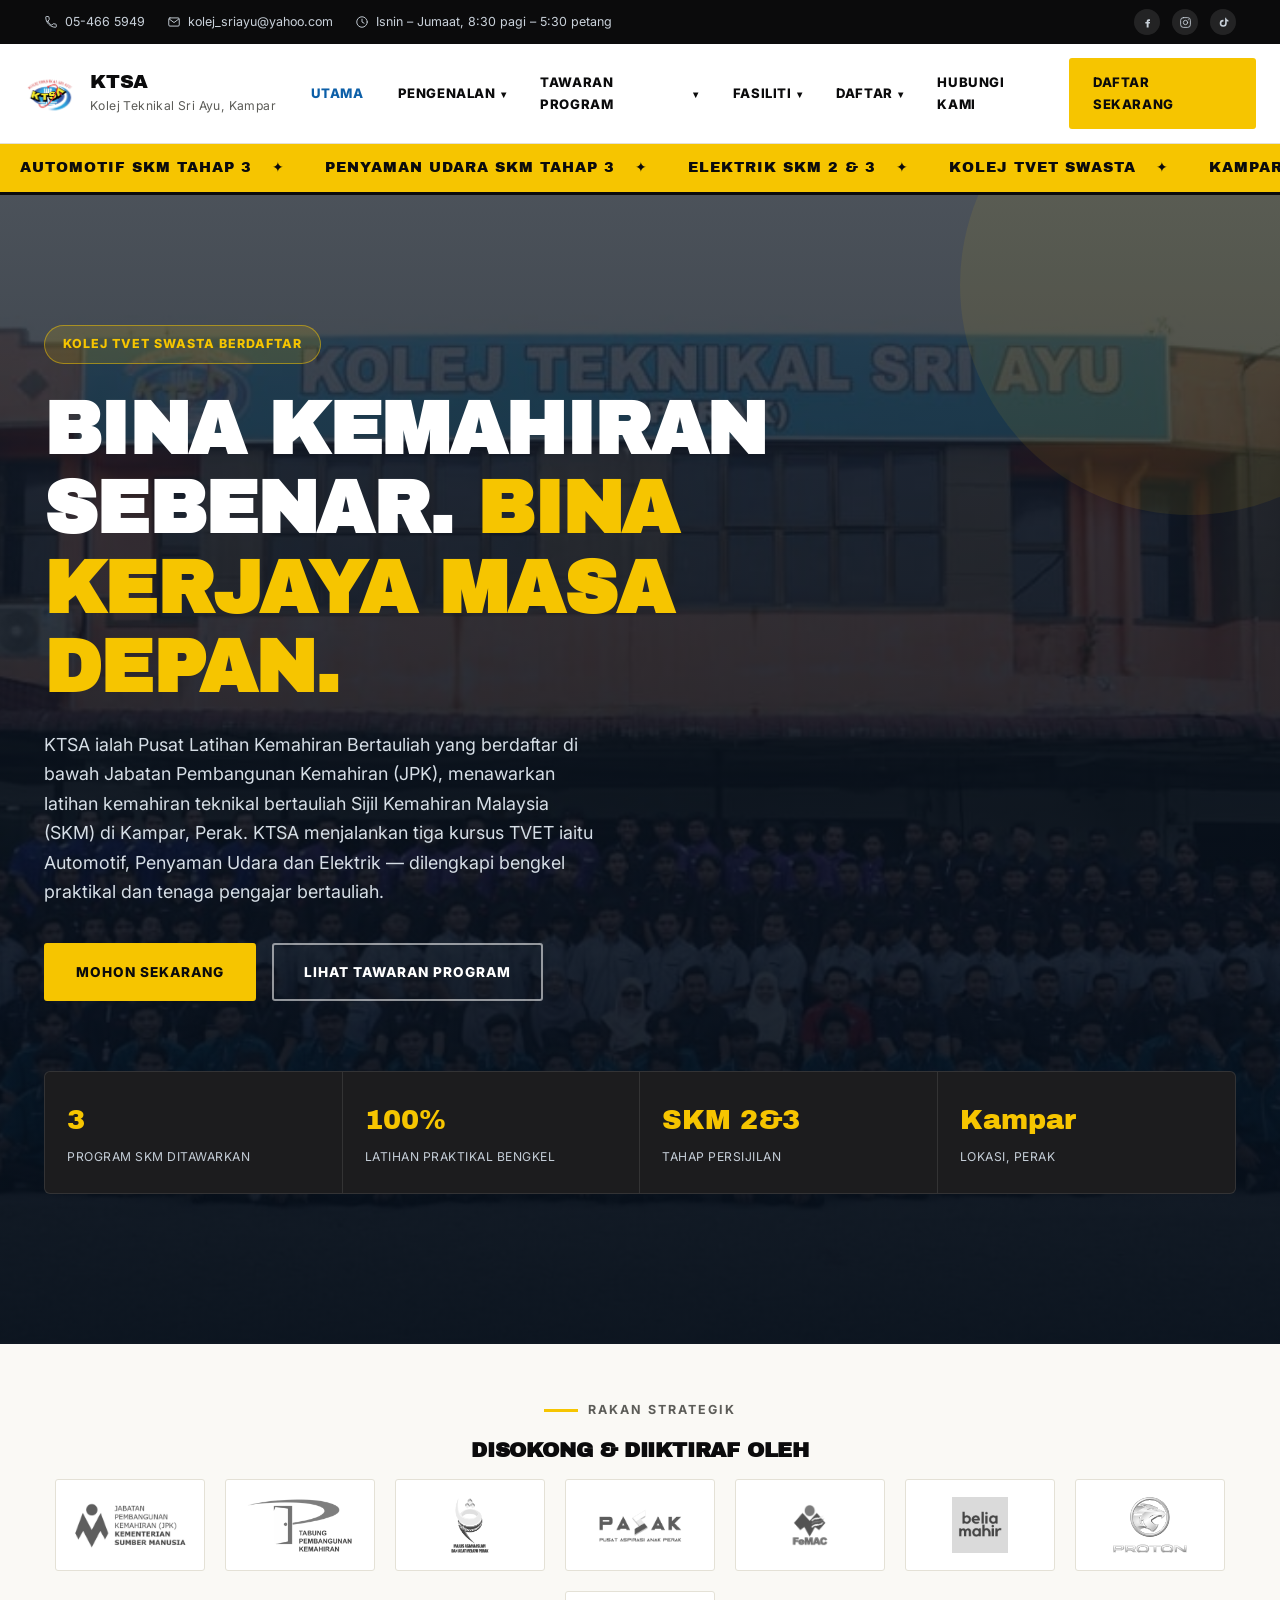
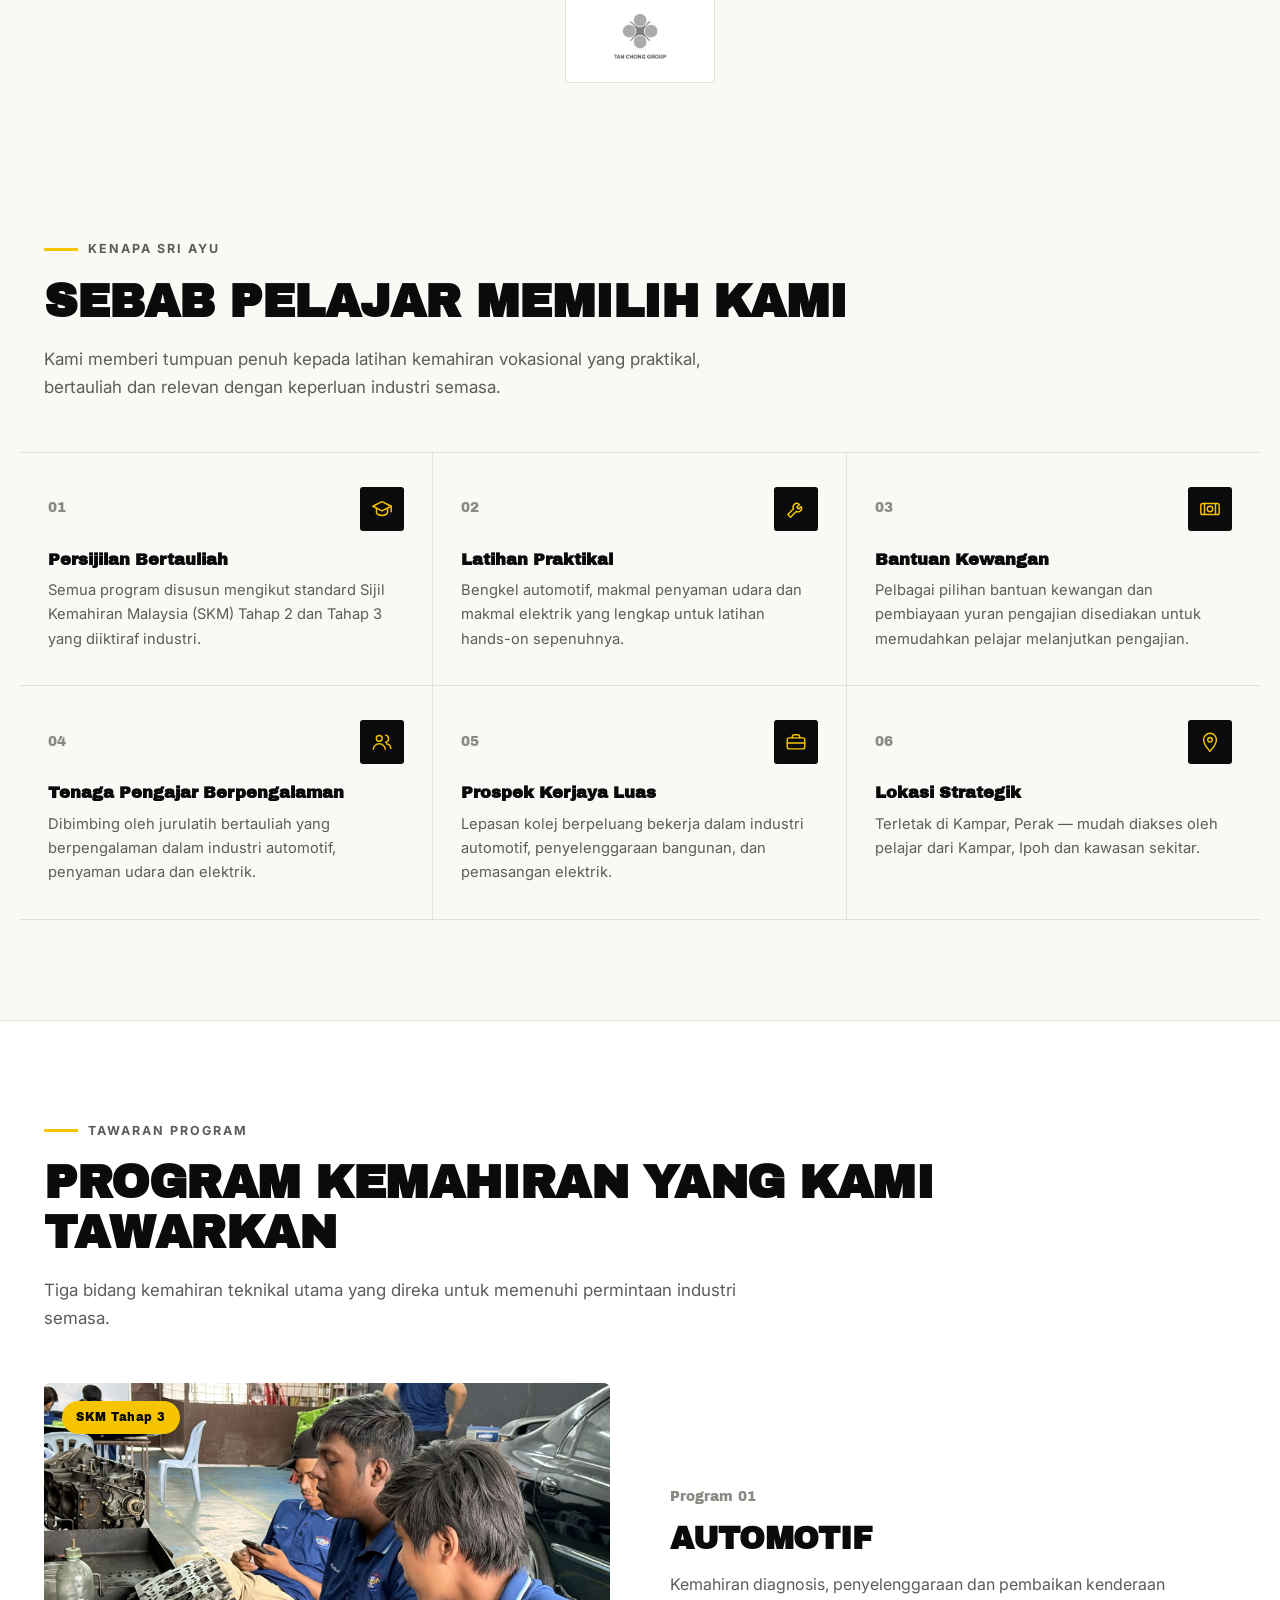
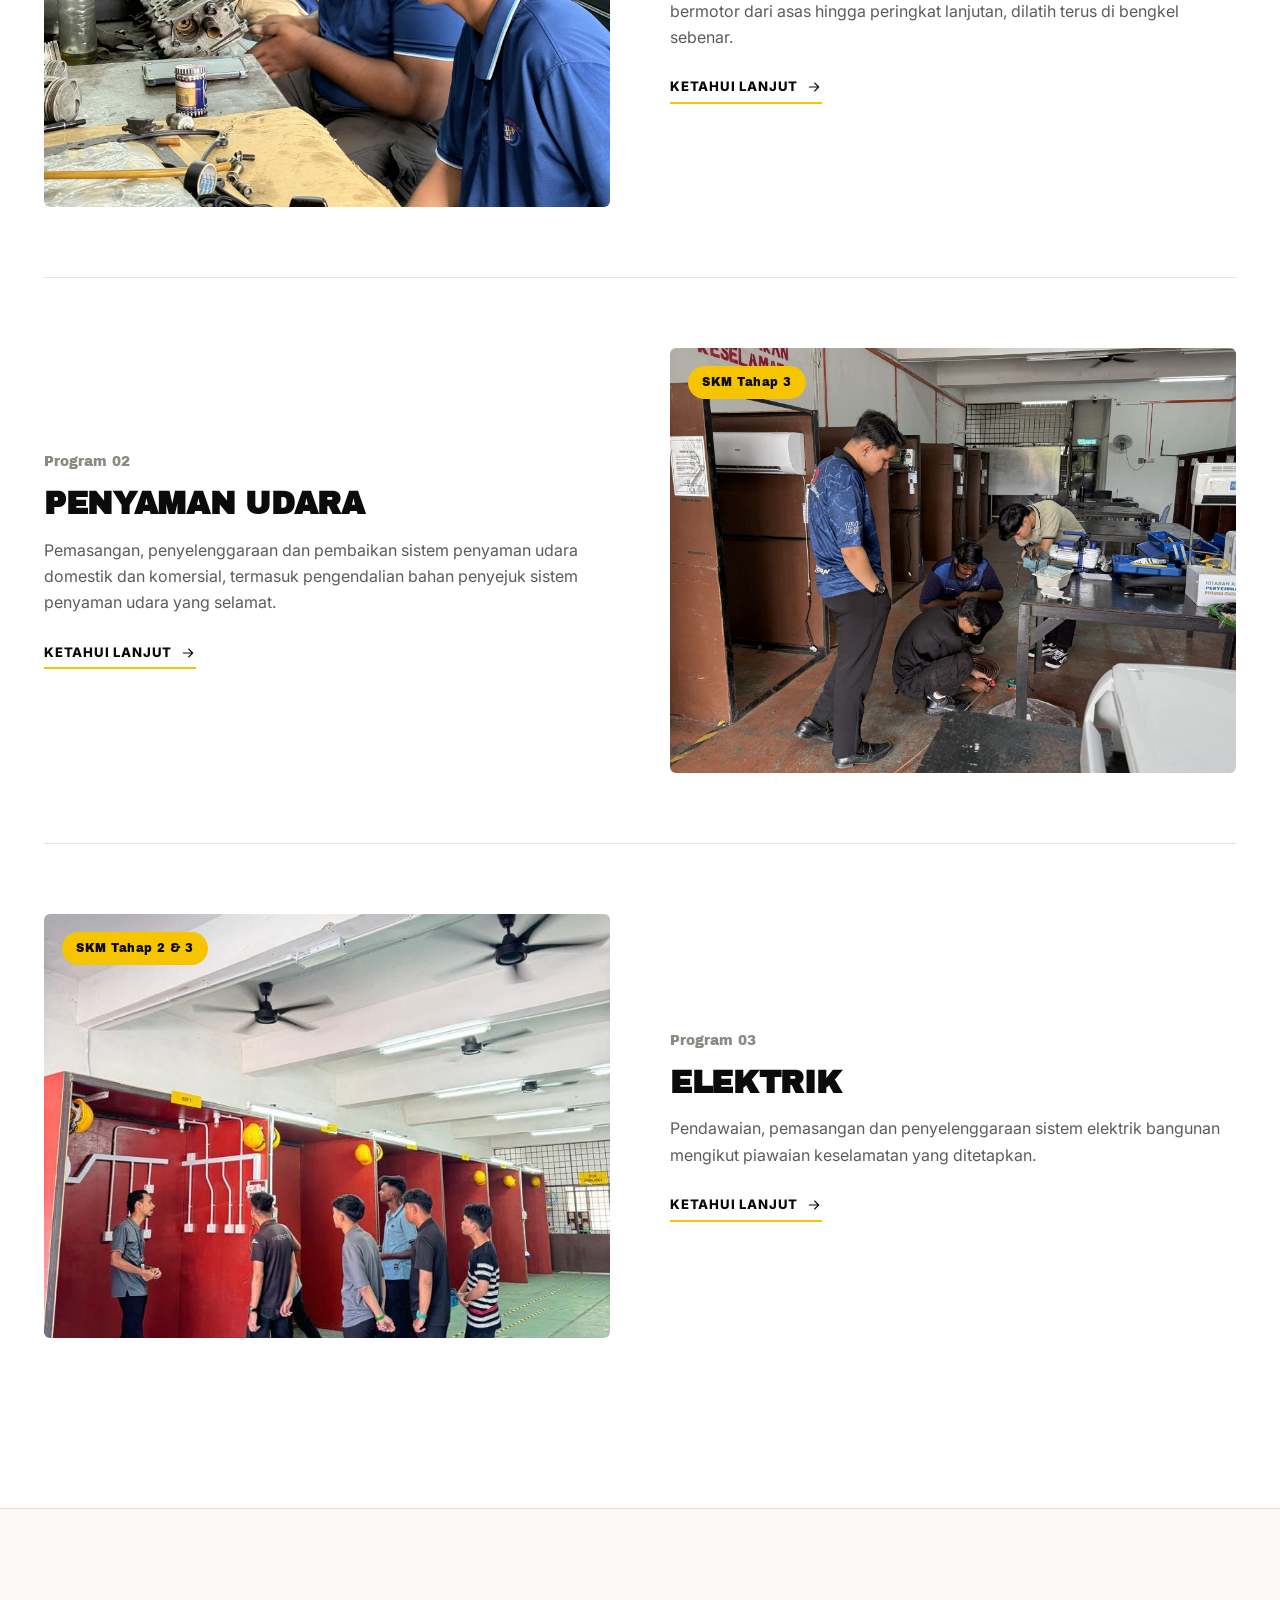
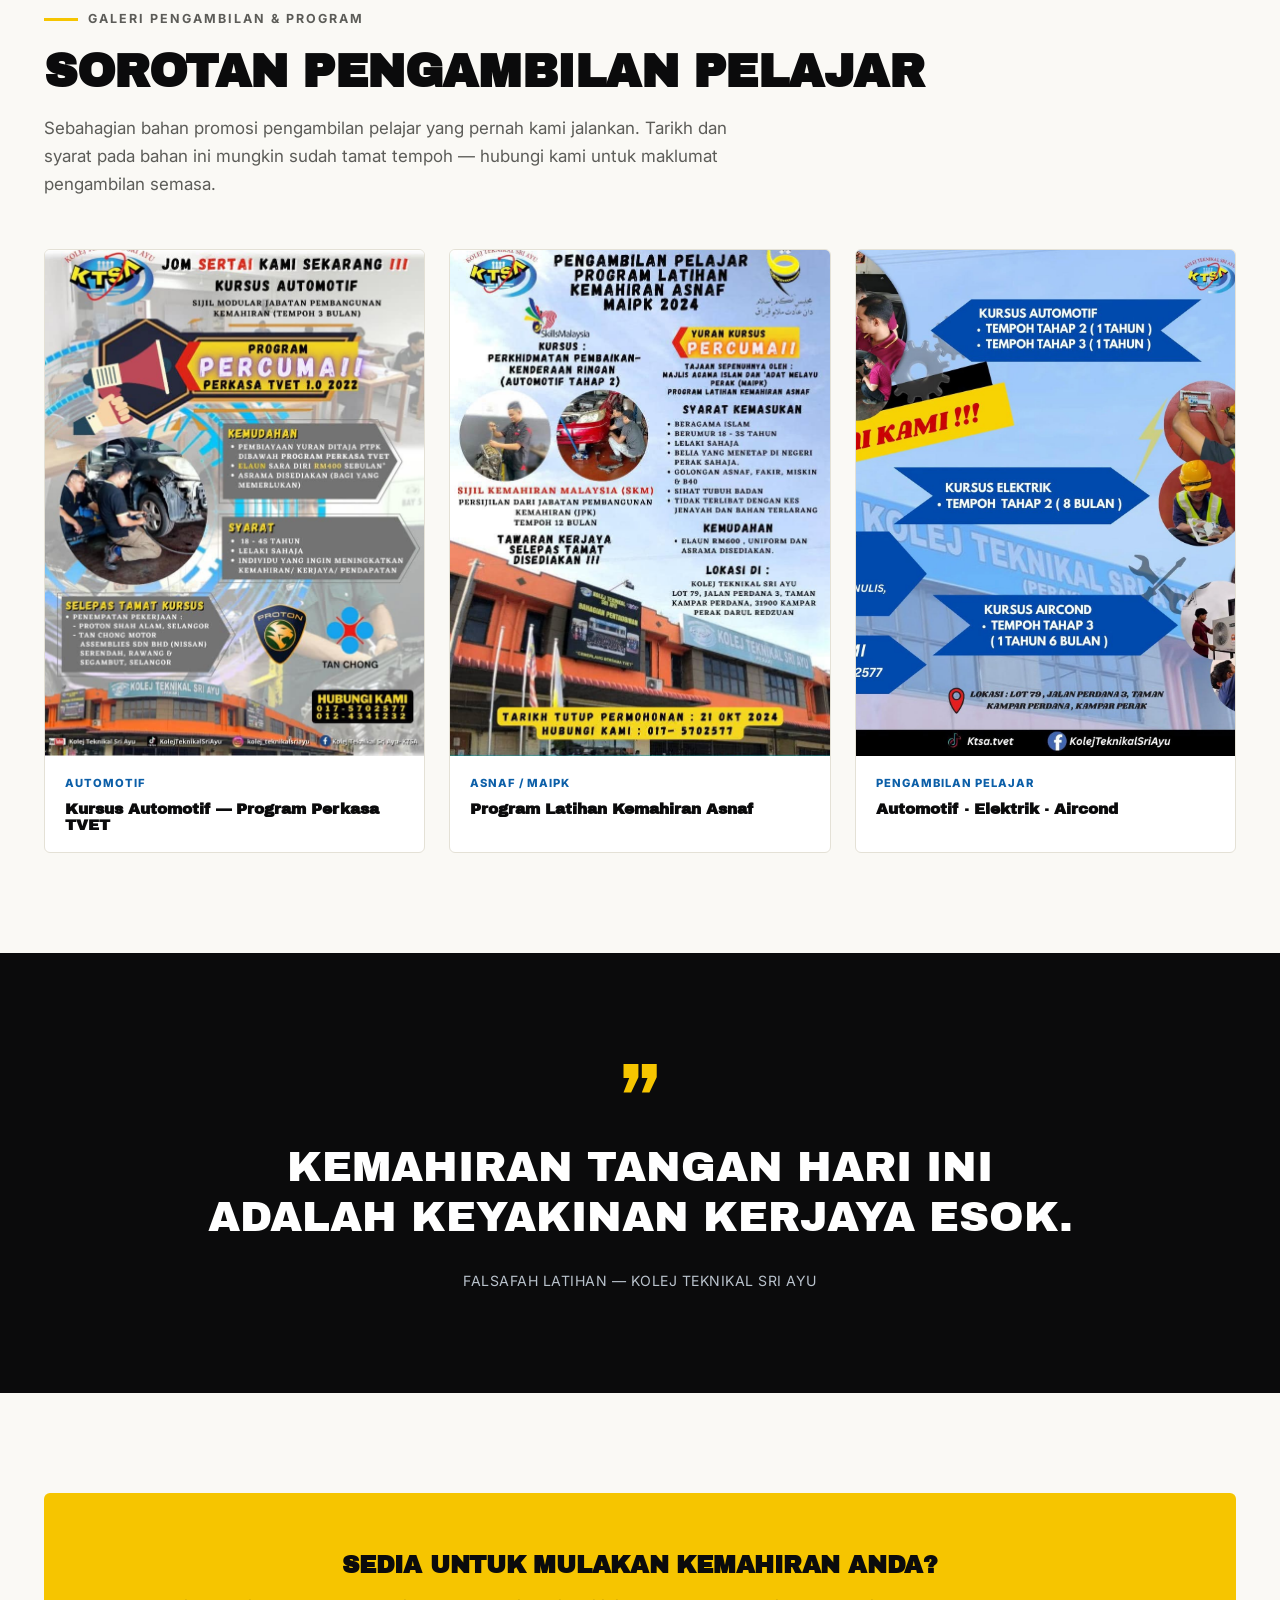
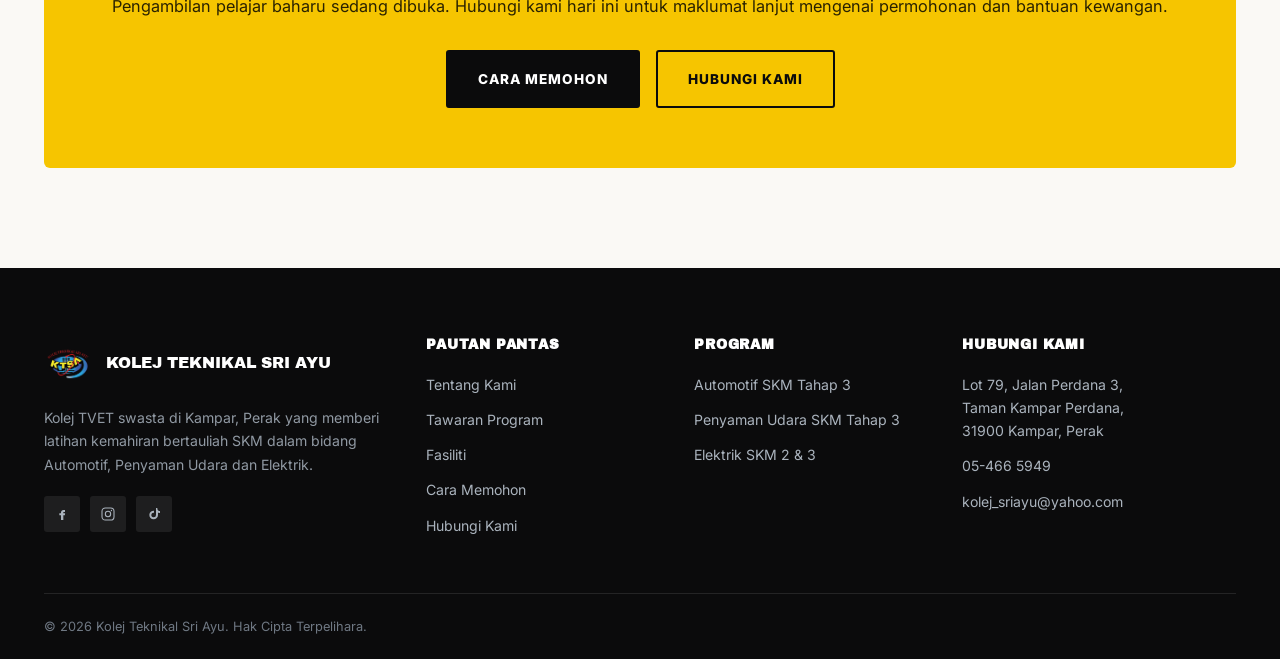
<file: index.html>
<!DOCTYPE html>
<html lang="ms">
<head>
<meta charset="UTF-8">
<meta name="viewport" content="width=device-width, initial-scale=1.0">
<meta name="google-site-verification" content="PkvAA36Pz5pyZ2dY4ucNIhTT2vYJQstn7NlEDLMuZLM" />
<!-- Google tag (gtag.js) -->
<script async src="https://www.googletagmanager.com/gtag/js?id=G-6MXXCMYV94"></script>
<script>
  window.dataLayer = window.dataLayer || [];
  function gtag(){dataLayer.push(arguments);}
  gtag('js', new Date());
  gtag('config', 'G-6MXXCMYV94');
</script>
<title>Kolej Teknikal Sri Ayu (KTSA) | Kolej TVET Swasta Kampar, Perak</title>
<meta name="description" content="Kolej Teknikal Sri Ayu (KTSA), Kampar Perak — Kolej TVET swasta menawarkan kursus SKM Tahap 2 dan 3 dalam bidang Automotif, Penyaman Udara dan Elektrik. Bengkel praktikal, tenaga pengajar bertauliah.">
<link rel="preconnect" href="https://fonts.googleapis.com">
<link href="https://fonts.googleapis.com/css2?family=Archivo+Black&family=Inter:wght@400;500;600;700;800;900&display=swap" rel="stylesheet">
<link rel="icon" type="image/png" sizes="32x32" href="img/favicon/favicon-32.png">
<link rel="icon" type="image/png" sizes="16x16" href="img/favicon/favicon-16.png">
<link rel="apple-touch-icon" sizes="180x180" href="img/favicon/apple-touch-icon.png">
<link rel="stylesheet" href="css/style.css">
<script type="application/ld+json">
{
  "@context": "https://schema.org",
  "@type": "EducationalOrganization",
  "name": "Kolej Teknikal Sri Ayu",
  "alternateName": "KTSA",
  "url": "https://ktsa.edu.my/",
  "logo": "https://ktsa.edu.my/img/logo/logo.png",
  "description": "Kolej TVET swasta di Kampar, Perak yang menawarkan kursus Sijil Kemahiran Malaysia (SKM) Tahap 2 dan 3 dalam bidang Automotif, Penyaman Udara dan Elektrik.",
  "address": {
    "@type": "PostalAddress",
    "streetAddress": "Lot 79, Jalan Perdana 3, Taman Kampar Perdana",
    "addressLocality": "Kampar",
    "postalCode": "31900",
    "addressRegion": "Perak",
    "addressCountry": "MY"
  },
  "telephone": "+60-5-466-5949",
  "email": "kolej_sriayu@yahoo.com",
  "sameAs": [
    "https://www.facebook.com/profile.php?id=100064108056510",
    "https://www.instagram.com/kolej_teknikalsriayu/",
    "https://www.tiktok.com/@ktsa.tvet"
  ]
}
</script>
</head>

<body>

<div class="top-bar">
  <div class="container">
    <div class="top-links">
      <a class="top-item" href="tel:0546659549"><svg class="icon" viewBox="0 0 24 24"><path d="M6.6 10.8c1.4 2.8 3.8 5.2 6.6 6.6l2.2-2.2c.3-.3.7-.4 1-.2 1.1.4 2.3.6 3.6.6.6 0 1 .4 1 1V20c0 .6-.4 1-1 1C10.8 21 3 13.2 3 3.6c0-.6.4-1 1-1h3.4c.6 0 1 .4 1 1 0 1.3.2 2.5.6 3.6.1.4 0 .8-.3 1.1L6.6 10.8Z"/></svg>05-466 5949</a>
      <a class="top-item" href="mailto:kolej_sriayu@yahoo.com"><svg class="icon" viewBox="0 0 24 24"><rect x="3" y="5" width="18" height="14" rx="2"/><path d="m4 7 8 6 8-6"/></svg>kolej_sriayu@yahoo.com</a>
      <span class="top-item"><svg class="icon" viewBox="0 0 24 24"><circle cx="12" cy="12" r="9"/><path d="M12 7v5l3.5 2"/></svg>Isnin – Jumaat, 8:30 pagi – 5:30 petang</span>
    </div>
    <div class="top-social">
      <a href="https://www.facebook.com/profile.php?id=100064108056510" target="_blank" rel="noopener" aria-label="Facebook"><svg class="icon" viewBox="0 0 24 24"><path d="M14 9h2.5V6H14c-1.9 0-3.5 1.6-3.5 3.5V11H8v3h2.5v7H14v-7h2.3l.4-3H14V9.6c0-.4.2-.6.6-.6Z" fill="currentColor" stroke="none"/></svg></a>
      <a href="https://www.instagram.com/kolej_teknikalsriayu/" target="_blank" rel="noopener" aria-label="Instagram"><svg class="icon" viewBox="0 0 24 24"><rect x="3" y="3" width="18" height="18" rx="5"/><circle cx="12" cy="12" r="4"/><circle cx="17.2" cy="6.8" r="1" fill="currentColor" stroke="none"/></svg></a>
      <a href="https://www.tiktok.com/@ktsa.tvet" target="_blank" rel="noopener" aria-label="TikTok"><svg class="icon" viewBox="0 0 24 24"><path d="M15 3v10.5a3.5 3.5 0 1 1-3-3.46V7a6.5 6.5 0 1 0 6 6.48V9.8a6 6 0 0 0 3 .8V7.6a4 4 0 0 1-3-1.4A4 4 0 0 1 17 3h-2Z" fill="currentColor" stroke="none"/></svg></a>
    </div>
  </div>
</div>

<header class="site-header">
  <div class="nav-wrap">
    <a href="index.html" class="brand">
      <img src="img/logo/logo.png" alt="Logo Kolej Teknikal Sri Ayu" class="logo-mark">
      <div class="brand-text">
        <div class="name">KTSA</div>
        <div class="tagline">Kolej Teknikal Sri Ayu, Kampar</div>
      </div>
    </a>
    <button class="nav-toggle" aria-label="Buka menu"><span></span><span></span><span></span></button>
    <nav class="main-nav">
      <ul>
        <li class="active"><a href="index.html">Utama</a></li>
        <li>
          <a href="pengenalan.html">Pengenalan <span class="caret">▾</span></a>
          <ul class="dropdown">
            <li><a href="pengenalan.html#tentang-kami">Tentang Kami</a></li>
            <li><a href="pengenalan.html#visi-misi">Visi dan Misi</a></li>
            <li><a href="pengenalan.html#pencapaian">Pencapaian</a></li>
            <li><a href="pengenalan.html#carta-organisasi">Carta Organisasi</a></li>
            <li><a href="index.html#rakan-strategik">Rakan Strategik</a></li>
          </ul>
        </li>
        <li>
          <a href="program.html">Tawaran Program <span class="caret">▾</span></a>
          <ul class="dropdown">
            <li><a href="program.html#automotif">Kursus Automotif SKM</a></li>
            <li><a href="program.html#penyaman-udara">Kursus Penyaman Udara SKM</a></li>
            <li><a href="program.html#elektrik">Kursus Elektrik SKM</a></li>
          </ul>
        </li>
        <li>
          <a href="fasiliti.html">Fasiliti <span class="caret">▾</span></a>
          <ul class="dropdown">
            <li><a href="fasiliti.html#fasiliti-kami">Fasiliti Kami</a></li>
            <li><a href="fasiliti.html#penginapan">Penginapan (Asrama)</a></li>
          </ul>
        </li>
        <li>
          <a href="daftar.html">Daftar <span class="caret">▾</span></a>
          <ul class="dropdown">
            <li><a href="daftar.html#cara-memohon">Cara Memohon</a></li>
            <li><a href="daftar.html#bantuan-kewangan">Bantuan Kewangan</a></li>
            <li><a href="daftar.html#soalan-lazim">Soalan Lazim</a></li>
          </ul>
        </li>
        <li><a href="hubungi.html">Hubungi Kami</a></li>
        <li class="nav-cta"><a href="daftar.html" class="btn btn-gold">Daftar Sekarang</a></li>
      </ul>
    </nav>
  </div>
</header>

<div class="marquee">
  <div class="marquee-track">
    <span>Automotif SKM Tahap 3</span><span>Penyaman Udara SKM Tahap 3</span><span>Elektrik SKM 2 &amp; 3</span><span>Kolej TVET Swasta</span><span>Kampar, Perak</span>
    <span>Automotif SKM Tahap 3</span><span>Penyaman Udara SKM Tahap 3</span><span>Elektrik SKM 2 &amp; 3</span><span>Kolej TVET Swasta</span><span>Kampar, Perak</span>
  </div>
</div>

<section class="hero">
  <div class="hero-slides">
    <div class="hero-slide active" style="background-image:url('img/hero/ktsa-hero.jpg')"></div>
    <div class="hero-slide" style="background-image:url('img/bengkel-automotif/bodywork.jpg')"></div>
    <div class="hero-slide" style="background-image:url('img/bengkel-aircond/amali-2.jpg')"></div>
    <div class="hero-slide" style="background-image:url('img/bengkel-elektrik/elektrik-2.jpg')"></div>
    <div class="hero-slide" style="background-image:url('img/signboard/bangunan-utama.jpg')"></div>
  </div>
  <div class="container">
    <div class="hero-inner">
      <span class="hero-badge">Kolej TVET Swasta Berdaftar</span>
      <h1>Bina Kemahiran Sebenar. <span>Bina Kerjaya Masa Depan.</span></h1>
      <p>KTSA ialah Pusat Latihan Kemahiran Bertauliah yang berdaftar di bawah Jabatan Pembangunan Kemahiran (JPK), menawarkan latihan kemahiran teknikal bertauliah Sijil Kemahiran Malaysia (SKM) di Kampar, Perak. KTSA menjalankan tiga kursus TVET iaitu Automotif, Penyaman Udara dan Elektrik — dilengkapi bengkel praktikal dan tenaga pengajar bertauliah.</p>
      <div class="hero-actions">
        <a href="daftar.html" class="btn btn-gold">Mohon Sekarang</a>
        <a href="program.html" class="btn btn-outline-white">Lihat Tawaran Program</a>
      </div>
    </div>
    <div class="hero-stats">
      <div class="stat"><div class="num">3</div><div class="label">Program SKM Ditawarkan</div></div>
      <div class="stat"><div class="num">100%</div><div class="label">Latihan Praktikal Bengkel</div></div>
      <div class="stat"><div class="num">SKM 2&amp;3</div><div class="label">Tahap Persijilan</div></div>
      <div class="stat"><div class="num">Kampar</div><div class="label">Lokasi, Perak</div></div>
    </div>
  </div>
</section>

<section class="section" id="rakan-strategik" style="padding-top:56px; padding-bottom:56px; scroll-margin-top:100px;">
  <div class="container">
    <span class="eyebrow" style="justify-content:center;">Rakan Strategik</span>
    <h2 class="section-title" style="text-align:center; font-size:1.3rem;">Disokong &amp; Diiktiraf Oleh</h2>
    <div class="partners-strip">
      <div class="partner-logo"><img src="img/partners/jpk.webp" alt="Jabatan Pembangunan Kemahiran (JPK)"></div>
      <div class="partner-logo"><img src="img/partners/ptpk.png" alt="Perbadanan Tabung Pembangunan Kemahiran (PTPK)"></div>
      <div class="partner-logo"><img src="img/partners/maipk.png" alt="Majlis Agama Islam dan Adat Melayu Perak (MAIPk)"></div>
      <div class="partner-logo"><img src="img/partners/pasak.png" alt="Pusat Aspirasi Anak Perak (PASAK)"></div>
      <div class="partner-logo"><img src="img/partners/femac.png" alt="Federation of JPK Accredited Centers Malaysia (FeMAC)"></div>
      <div class="partner-logo"><img src="img/partners/belia-mahir.png" alt="Belia Mahir — Pertubuhan Kebangsaan Pekerja Berkemahiran"></div>
      <div class="partner-logo"><img src="img/partners/proton.svg" alt="Proton"></div>
      <div class="partner-logo"><img src="img/partners/tan-chong.png" alt="Tan Chong Motor"></div>
    </div>
  </div>
</section>

<section class="section">
  <div class="container">
    <span class="eyebrow">Kenapa Sri Ayu</span>
    <h2 class="section-title">Sebab Pelajar Memilih Kami</h2>
    <p class="section-intro">Kami memberi tumpuan penuh kepada latihan kemahiran vokasional yang praktikal, bertauliah dan relevan dengan keperluan industri semasa.</p>
  </div>
  <div class="container" style="padding:0;">
    <div class="feature-list">
      <div class="feature-item">
        <div class="fi-top"><span class="fi-num">01</span><div class="fi-icon"><svg class="icon" viewBox="0 0 24 24"><path d="M2 9 12 4l10 5-10 5-10-5Z"/><path d="M6 11.5V16c0 1.4 2.7 3 6 3s6-1.6 6-3v-4.5"/><path d="M22 9v6"/></svg></div></div>
        <h3>Persijilan Bertauliah</h3>
        <p>Semua program disusun mengikut standard Sijil Kemahiran Malaysia (SKM) Tahap 2 dan Tahap 3 yang diiktiraf industri.</p>
      </div>
      <div class="feature-item">
        <div class="fi-top"><span class="fi-num">02</span><div class="fi-icon"><svg class="icon" viewBox="0 0 24 24"><path d="M14.7 6.3a4 4 0 0 0-5.4 5.4L3 18l3 3 6.3-6.3a4 4 0 0 0 5.4-5.4l-2.8 2.8-2-2 2.8-2.8Z"/></svg></div></div>
        <h3>Latihan Praktikal</h3>
        <p>Bengkel automotif, makmal penyaman udara dan makmal elektrik yang lengkap untuk latihan hands-on sepenuhnya.</p>
      </div>
      <div class="feature-item">
        <div class="fi-top"><span class="fi-num">03</span><div class="fi-icon"><svg class="icon" viewBox="0 0 24 24"><rect x="2" y="6" width="20" height="12" rx="2"/><circle cx="12" cy="12" r="3"/><path d="M6 6v12M18 6v12"/></svg></div></div>
        <h3>Bantuan Kewangan</h3>
        <p>Pelbagai pilihan bantuan kewangan dan pembiayaan yuran pengajian disediakan untuk memudahkan pelajar melanjutkan pengajian.</p>
      </div>
      <div class="feature-item">
        <div class="fi-top"><span class="fi-num">04</span><div class="fi-icon"><svg class="icon" viewBox="0 0 24 24"><circle cx="9" cy="8" r="3.2"/><path d="M2.5 20c0-3.3 2.9-6 6.5-6s6.5 2.7 6.5 6"/><path d="M16 4.5c1.8.4 3.2 2 3.2 3.9 0 1.9-1.4 3.5-3.2 3.9"/><path d="M17 14c2.6.5 4.5 2.4 4.5 5"/></svg></div></div>
        <h3>Tenaga Pengajar Berpengalaman</h3>
        <p>Dibimbing oleh jurulatih bertauliah yang berpengalaman dalam industri automotif, penyaman udara dan elektrik.</p>
      </div>
      <div class="feature-item">
        <div class="fi-top"><span class="fi-num">05</span><div class="fi-icon"><svg class="icon" viewBox="0 0 24 24"><rect x="2.5" y="7.5" width="19" height="12" rx="2"/><path d="M8 7.5V6a2 2 0 0 1 2-2h4a2 2 0 0 1 2 2v1.5"/><path d="M2.5 13h19"/></svg></div></div>
        <h3>Prospek Kerjaya Luas</h3>
        <p>Lepasan kolej berpeluang bekerja dalam industri automotif, penyelenggaraan bangunan, dan pemasangan elektrik.</p>
      </div>
      <div class="feature-item">
        <div class="fi-top"><span class="fi-num">06</span><div class="fi-icon"><svg class="icon" viewBox="0 0 24 24"><path d="M12 22s7-7.4 7-12.5A7 7 0 0 0 5 9.5C5 14.6 12 22 12 22Z"/><circle cx="12" cy="9.5" r="2.5"/></svg></div></div>
        <h3>Lokasi Strategik</h3>
        <p>Terletak di Kampar, Perak — mudah diakses oleh pelajar dari Kampar, Ipoh dan kawasan sekitar.</p>
      </div>
    </div>
  </div>
</section>

<section class="section section-alt">
  <div class="container">
    <span class="eyebrow">Tawaran Program</span>
    <h2 class="section-title">Program Kemahiran Yang Kami Tawarkan</h2>
    <p class="section-intro">Tiga bidang kemahiran teknikal utama yang direka untuk memenuhi permintaan industri semasa.</p>

    <div class="program-feature">
      <div class="pf-media">
        <img src="img/bengkel-automotif/engine.jpg" alt="Bengkel Automotif Kolej Teknikal Sri Ayu">
        <span class="pf-tag">SKM Tahap 3</span>
      </div>
      <div class="pf-text">
        <span class="fi-num">Program 01</span>
        <h3>Automotif</h3>
        <p class="desc">Kemahiran diagnosis, penyelenggaraan dan pembaikan kenderaan bermotor dari asas hingga peringkat lanjutan, dilatih terus di bengkel sebenar.</p>
        <a href="program.html#automotif" class="text-link">Ketahui Lanjut <svg class="icon" viewBox="0 0 24 24"><path d="M5 12h14M13 6l6 6-6 6"/></svg></a>
      </div>
    </div>

    <div class="program-feature reverse">
      <div class="pf-media">
        <img src="img/bengkel-aircond/amali-2.jpg" alt="Pelajar menjalani latihan praktikal di Bengkel Penyaman Udara Kolej Teknikal Sri Ayu">
        <span class="pf-tag">SKM Tahap 3</span>
      </div>
      <div class="pf-text">
        <span class="fi-num">Program 02</span>
        <h3>Penyaman Udara</h3>
        <p class="desc">Pemasangan, penyelenggaraan dan pembaikan sistem penyaman udara domestik dan komersial, termasuk pengendalian bahan penyejuk sistem penyaman udara yang selamat.</p>
        <a href="program.html#penyaman-udara" class="text-link">Ketahui Lanjut <svg class="icon" viewBox="0 0 24 24"><path d="M5 12h14M13 6l6 6-6 6"/></svg></a>
      </div>
    </div>

    <div class="program-feature">
      <div class="pf-media">
        <img src="img/bengkel-elektrik/elektrik-1.jpg" alt="Bengkel Elektrik Kolej Teknikal Sri Ayu">
        <span class="pf-tag">SKM Tahap 2 &amp; 3</span>
      </div>
      <div class="pf-text">
        <span class="fi-num">Program 03</span>
        <h3>Elektrik</h3>
        <p class="desc">Pendawaian, pemasangan dan penyelenggaraan sistem elektrik bangunan mengikut piawaian keselamatan yang ditetapkan.</p>
        <a href="program.html#elektrik" class="text-link">Ketahui Lanjut <svg class="icon" viewBox="0 0 24 24"><path d="M5 12h14M13 6l6 6-6 6"/></svg></a>
      </div>
    </div>
  </div>
</section>

<section class="section">
  <div class="container">
    <span class="eyebrow">Galeri Pengambilan &amp; Program</span>
    <h2 class="section-title">Sorotan Pengambilan Pelajar</h2>
    <p class="section-intro">Sebahagian bahan promosi pengambilan pelajar yang pernah kami jalankan. Tarikh dan syarat pada bahan ini mungkin sudah tamat tempoh — hubungi kami untuk maklumat pengambilan semasa.</p>
    <div class="poster-grid">
      <a class="poster-card" href="img/pengumuman/Umum3.jpg" target="_blank" rel="noopener">
        <div class="poster-img"><img src="img/pengumuman/Umum3.jpg" alt="Poster pengambilan Kursus Automotif Program Perkasa TVET"></div>
        <div class="poster-body"><div class="poster-tag">Automotif</div><h4>Kursus Automotif — Program Perkasa TVET</h4></div>
      </a>
      <a class="poster-card" href="img/pengumuman/Umum2.jpg" target="_blank" rel="noopener">
        <div class="poster-img"><img src="img/pengumuman/Umum2.jpg" alt="Poster pengambilan Program Latihan Kemahiran Asnaf MAIPK"></div>
        <div class="poster-body"><div class="poster-tag">Asnaf / MAIPK</div><h4>Program Latihan Kemahiran Asnaf</h4></div>
      </a>
      <a class="poster-card" href="img/pengumuman/Umum1.jpg" target="_blank" rel="noopener">
        <div class="poster-img"><img src="img/pengumuman/Umum1.jpg" alt="Poster pengambilan pelajar Automotif, Elektrik dan Aircond"></div>
        <div class="poster-body"><div class="poster-tag">Pengambilan Pelajar</div><h4>Automotif · Elektrik · Aircond</h4></div>
      </a>
    </div>
  </div>
</section>

<section class="statement-band">
  <div class="container">
    <div class="quote-mark">&rdquo;</div>
    <blockquote>Kemahiran tangan hari ini adalah keyakinan kerjaya esok.</blockquote>
    <cite>Falsafah Latihan — Kolej Teknikal Sri Ayu</cite>
  </div>
</section>

<section class="section">
  <div class="container">
    <div class="cta-band">
      <h2>Sedia Untuk Mulakan Kemahiran Anda?</h2>
      <p>Pengambilan pelajar baharu sedang dibuka. Hubungi kami hari ini untuk maklumat lanjut mengenai permohonan dan bantuan kewangan.</p>
      <div class="cta-actions">
        <a href="daftar.html" class="btn btn-ink">Cara Memohon</a>
        <a href="hubungi.html" class="btn btn-outline-ink">Hubungi Kami</a>
      </div>
    </div>
  </div>
</section>

<footer class="site-footer">
  <div class="container">
    <div class="footer-grid">
      <div>
        <div class="footer-brand">
          <img src="img/logo/logo.png" alt="Logo Kolej Teknikal Sri Ayu">
          <div class="name">Kolej Teknikal Sri Ayu</div>
        </div>
        <p class="footer-desc">Kolej TVET swasta di Kampar, Perak yang memberi latihan kemahiran bertauliah SKM dalam bidang Automotif, Penyaman Udara dan Elektrik.</p>
        <div class="footer-social">
          <a href="https://www.facebook.com/profile.php?id=100064108056510" target="_blank" rel="noopener" aria-label="Facebook"><svg class="icon" viewBox="0 0 24 24"><path d="M14 9h2.5V6H14c-1.9 0-3.5 1.6-3.5 3.5V11H8v3h2.5v7H14v-7h2.3l.4-3H14V9.6c0-.4.2-.6.6-.6Z" fill="currentColor" stroke="none"/></svg></a>
          <a href="https://www.instagram.com/kolej_teknikalsriayu/" target="_blank" rel="noopener" aria-label="Instagram"><svg class="icon" viewBox="0 0 24 24"><rect x="3" y="3" width="18" height="18" rx="5"/><circle cx="12" cy="12" r="4"/><circle cx="17.2" cy="6.8" r="1" fill="currentColor" stroke="none"/></svg></a>
          <a href="https://www.tiktok.com/@ktsa.tvet" target="_blank" rel="noopener" aria-label="TikTok"><svg class="icon" viewBox="0 0 24 24"><path d="M15 3v10.5a3.5 3.5 0 1 1-3-3.46V7a6.5 6.5 0 1 0 6 6.48V9.8a6 6 0 0 0 3 .8V7.6a4 4 0 0 1-3-1.4A4 4 0 0 1 17 3h-2Z" fill="currentColor" stroke="none"/></svg></a>
        </div>
      </div>
      <div>
        <h4>Pautan Pantas</h4>
        <ul>
          <li><a href="pengenalan.html">Tentang Kami</a></li>
          <li><a href="program.html">Tawaran Program</a></li>
          <li><a href="fasiliti.html">Fasiliti</a></li>
          <li><a href="daftar.html">Cara Memohon</a></li>
          <li><a href="hubungi.html">Hubungi Kami</a></li>
        </ul>
      </div>
      <div>
        <h4>Program</h4>
        <ul>
          <li><a href="program.html#automotif">Automotif SKM Tahap 3</a></li>
          <li><a href="program.html#penyaman-udara">Penyaman Udara SKM Tahap 3</a></li>
          <li><a href="program.html#elektrik">Elektrik SKM 2 &amp; 3</a></li>
        </ul>
      </div>
      <div>
        <h4>Hubungi Kami</h4>
        <ul>
          <li>Lot 79, Jalan Perdana 3,<br>Taman Kampar Perdana,<br>31900 Kampar, Perak</li>
          <li>05-466 5949</li>
          <li>kolej_sriayu@yahoo.com</li>
        </ul>
      </div>
    </div>
    <div class="footer-bottom">
      <span>© 2026 Kolej Teknikal Sri Ayu. Hak Cipta Terpelihara.</span>
    </div>
  </div>
</footer>

<script src="js/main.js"></script>
</body>
</html>
</file>
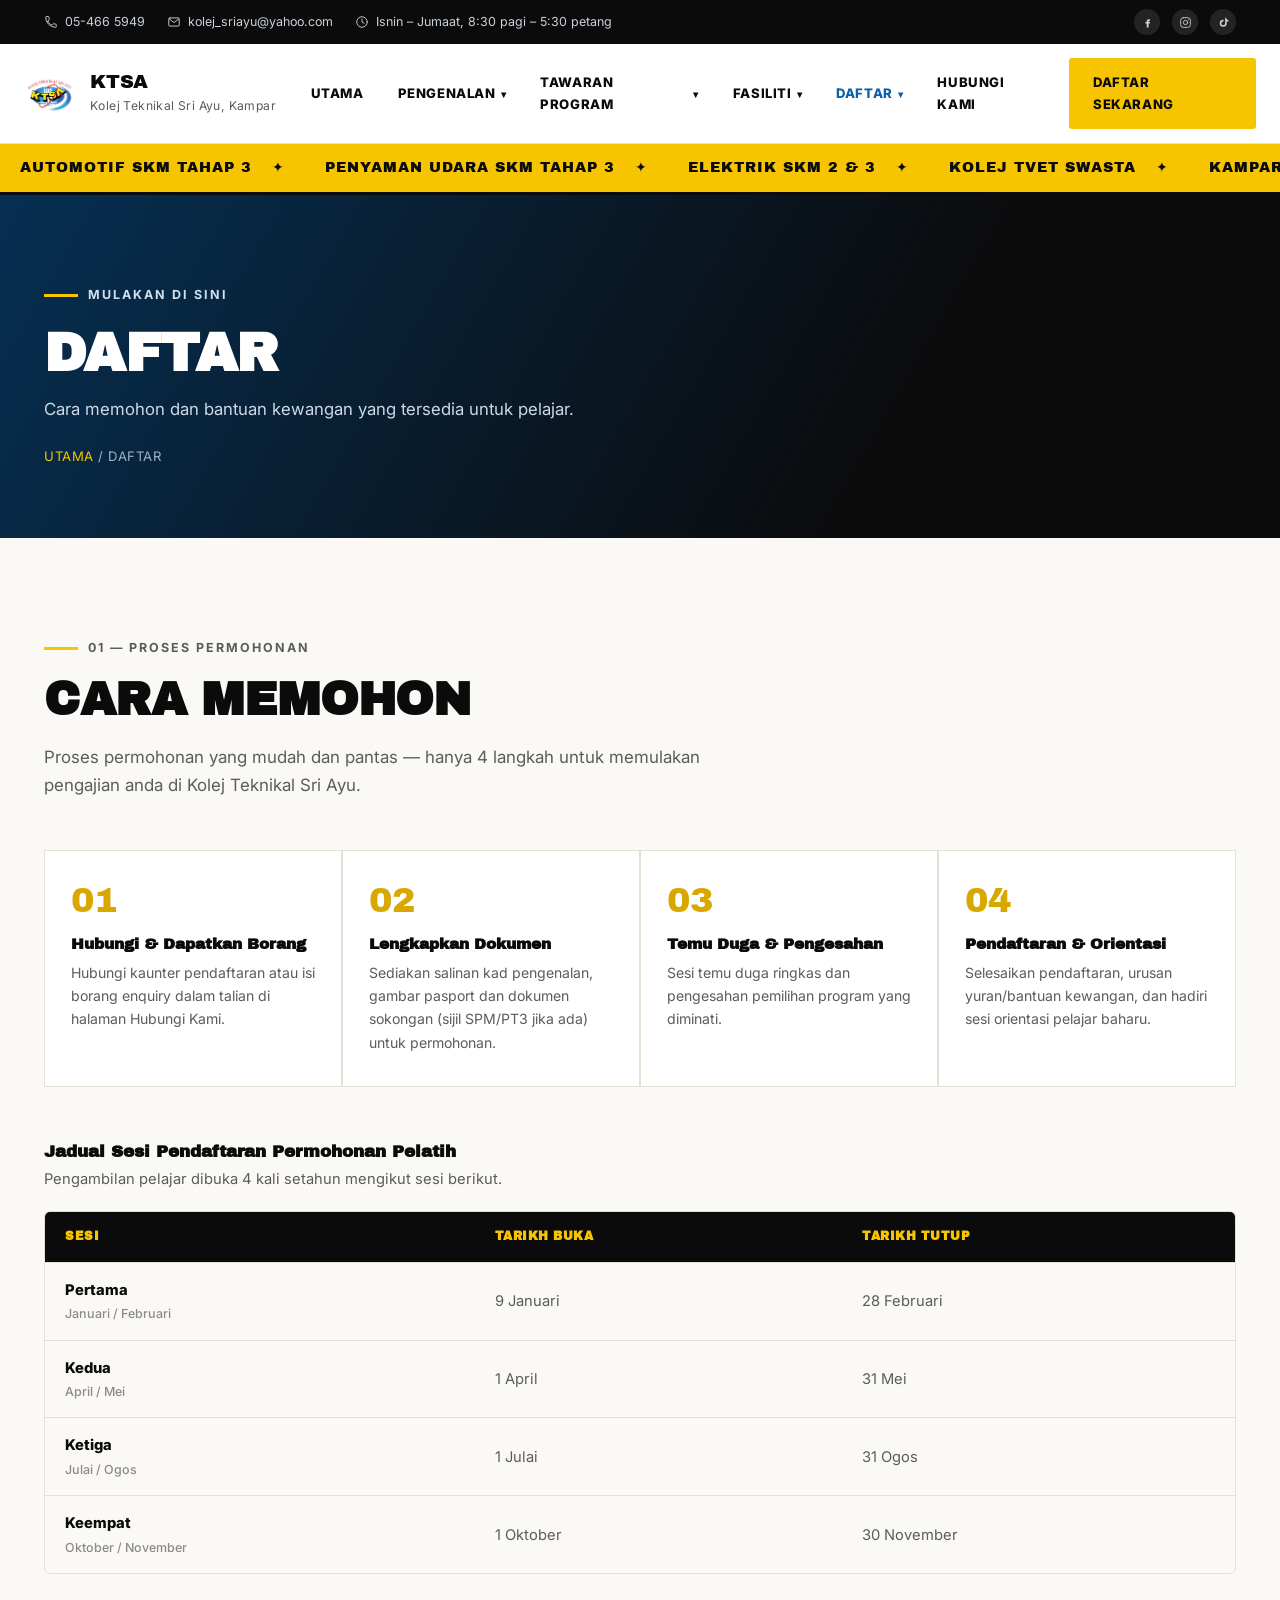
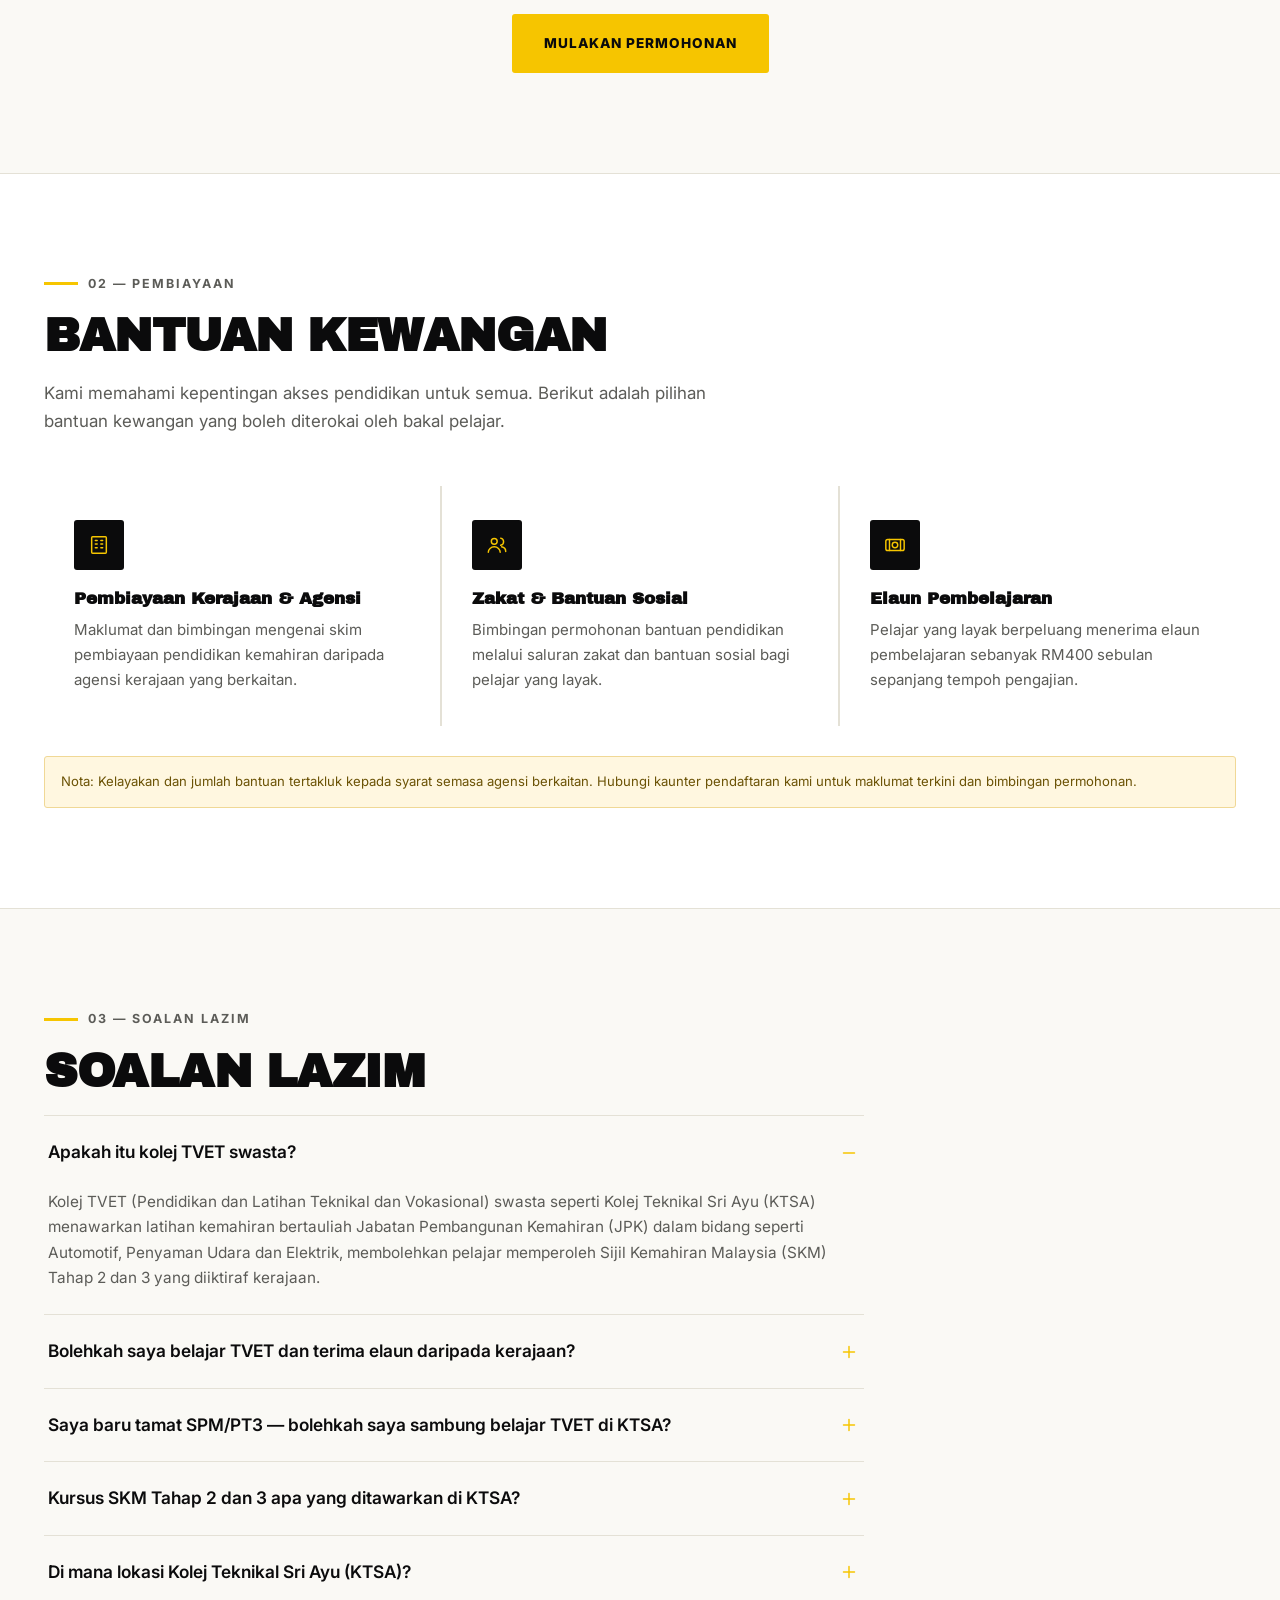
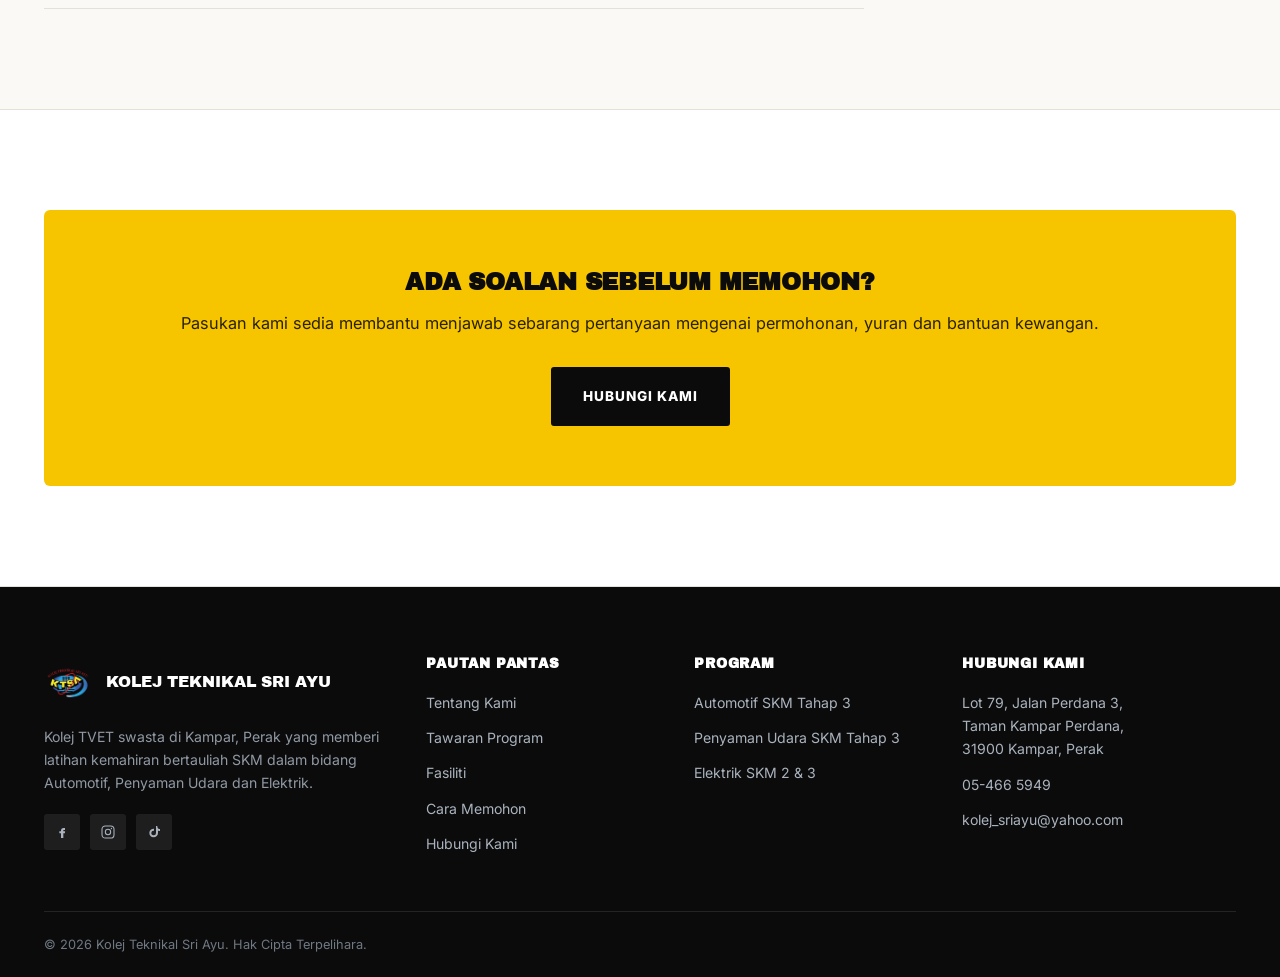
<file: daftar.html>
<!DOCTYPE html>
<html lang="ms">
<head>
<meta charset="UTF-8">
<meta name="viewport" content="width=device-width, initial-scale=1.0">
<meta name="google-site-verification" content="PkvAA36Pz5pyZ2dY4ucNIhTT2vYJQstn7NlEDLMuZLM" />
<!-- Google tag (gtag.js) -->
<script async src="https://www.googletagmanager.com/gtag/js?id=G-6MXXCMYV94"></script>
<script>
  window.dataLayer = window.dataLayer || [];
  function gtag(){dataLayer.push(arguments);}
  gtag('js', new Date());
  gtag('config', 'G-6MXXCMYV94');
</script>
<title>Daftar & Bantuan Kewangan | Kolej Teknikal Sri Ayu (KTSA) Kampar</title>
<meta name="description" content="Cara memohon kursus SKM Tahap 2 dan 3 serta pilihan bantuan kewangan di Kolej Teknikal Sri Ayu (KTSA), kolej TVET swasta di Kampar, Perak.">
<link rel="preconnect" href="https://fonts.googleapis.com">
<link href="https://fonts.googleapis.com/css2?family=Archivo+Black&family=Inter:wght@400;500;600;700;800;900&display=swap" rel="stylesheet">
<link rel="icon" type="image/png" sizes="32x32" href="img/favicon/favicon-32.png">
<link rel="icon" type="image/png" sizes="16x16" href="img/favicon/favicon-16.png">
<link rel="apple-touch-icon" sizes="180x180" href="img/favicon/apple-touch-icon.png">
<link rel="stylesheet" href="css/style.css">
<script type="application/ld+json">
{
  "@context": "https://schema.org",
  "@type": "EducationalOrganization",
  "name": "Kolej Teknikal Sri Ayu",
  "alternateName": "KTSA",
  "url": "https://ktsa.edu.my/",
  "logo": "https://ktsa.edu.my/img/logo/logo.png",
  "description": "Kolej TVET swasta di Kampar, Perak yang menawarkan kursus Sijil Kemahiran Malaysia (SKM) Tahap 2 dan 3 dalam bidang Automotif, Penyaman Udara dan Elektrik.",
  "address": {
    "@type": "PostalAddress",
    "streetAddress": "Lot 79, Jalan Perdana 3, Taman Kampar Perdana",
    "addressLocality": "Kampar",
    "postalCode": "31900",
    "addressRegion": "Perak",
    "addressCountry": "MY"
  },
  "telephone": "+60-5-466-5949",
  "email": "kolej_sriayu@yahoo.com",
  "sameAs": [
    "https://www.facebook.com/profile.php?id=100064108056510",
    "https://www.instagram.com/kolej_teknikalsriayu/",
    "https://www.tiktok.com/@ktsa.tvet"
  ]
}
</script>
<script type="application/ld+json">
{
  "@context": "https://schema.org",
  "@type": "FAQPage",
  "mainEntity": [
    {
      "@type": "Question",
      "name": "Apakah itu kolej TVET swasta?",
      "acceptedAnswer": {
        "@type": "Answer",
        "text": "Kolej TVET (Pendidikan dan Latihan Teknikal dan Vokasional) swasta seperti Kolej Teknikal Sri Ayu (KTSA) menawarkan latihan kemahiran bertauliah Jabatan Pembangunan Kemahiran (JPK) dalam bidang seperti Automotif, Penyaman Udara dan Elektrik, membolehkan pelajar memperoleh Sijil Kemahiran Malaysia (SKM) Tahap 2 dan 3 yang diiktiraf kerajaan."
      }
    },
    {
      "@type": "Question",
      "name": "Bolehkah saya belajar TVET dan terima elaun daripada kerajaan?",
      "acceptedAnswer": {
        "@type": "Answer",
        "text": "Ya. Pelajar KTSA yang layak berpeluang menerima Elaun Pembelajaran sebanyak RM400 sebulan sepanjang tempoh pengajian, di samping pilihan pembiayaan lain daripada agensi kerajaan dan bantuan zakat."
      }
    },
    {
      "@type": "Question",
      "name": "Saya baru tamat SPM/PT3 — bolehkah saya sambung belajar TVET di KTSA?",
      "acceptedAnswer": {
        "@type": "Answer",
        "text": "Boleh. KTSA menerima bakal pelajar yang ingin sambung belajar dalam bidang kemahiran teknikal selepas SPM, PT3 mahupun kelayakan setaraf, dengan kursus SKM Tahap 2 dan 3 dalam bidang Automotif, Penyaman Udara dan Elektrik."
      }
    },
    {
      "@type": "Question",
      "name": "Kursus SKM Tahap 2 dan 3 apa yang ditawarkan di KTSA?",
      "acceptedAnswer": {
        "@type": "Answer",
        "text": "KTSA menawarkan kursus SKM dalam tiga bidang: Automotif, Penyaman Udara (Tahap 3) dan Elektrik, dijalankan di bengkel praktikal dengan tenaga pengajar bertauliah."
      }
    },
    {
      "@type": "Question",
      "name": "Di mana lokasi Kolej Teknikal Sri Ayu (KTSA)?",
      "acceptedAnswer": {
        "@type": "Answer",
        "text": "KTSA terletak di Lot 79, Jalan Perdana 3, Taman Kampar Perdana, 31900 Kampar, Perak — menjadikannya salah satu kolej TVET swasta pilihan di kawasan Kampar dan sekitar Perak."
      }
    }
  ]
}
</script>
</head>

<body>

<div class="top-bar">
  <div class="container">
    <div class="top-links">
      <a class="top-item" href="tel:0546659549"><svg class="icon" viewBox="0 0 24 24"><path d="M6.6 10.8c1.4 2.8 3.8 5.2 6.6 6.6l2.2-2.2c.3-.3.7-.4 1-.2 1.1.4 2.3.6 3.6.6.6 0 1 .4 1 1V20c0 .6-.4 1-1 1C10.8 21 3 13.2 3 3.6c0-.6.4-1 1-1h3.4c.6 0 1 .4 1 1 0 1.3.2 2.5.6 3.6.1.4 0 .8-.3 1.1L6.6 10.8Z"/></svg>05-466 5949</a>
      <a class="top-item" href="mailto:kolej_sriayu@yahoo.com"><svg class="icon" viewBox="0 0 24 24"><rect x="3" y="5" width="18" height="14" rx="2"/><path d="m4 7 8 6 8-6"/></svg>kolej_sriayu@yahoo.com</a>
      <span class="top-item"><svg class="icon" viewBox="0 0 24 24"><circle cx="12" cy="12" r="9"/><path d="M12 7v5l3.5 2"/></svg>Isnin – Jumaat, 8:30 pagi – 5:30 petang</span>
    </div>
    <div class="top-social">
      <a href="https://www.facebook.com/profile.php?id=100064108056510" target="_blank" rel="noopener" aria-label="Facebook"><svg class="icon" viewBox="0 0 24 24"><path d="M14 9h2.5V6H14c-1.9 0-3.5 1.6-3.5 3.5V11H8v3h2.5v7H14v-7h2.3l.4-3H14V9.6c0-.4.2-.6.6-.6Z" fill="currentColor" stroke="none"/></svg></a>
      <a href="https://www.instagram.com/kolej_teknikalsriayu/" target="_blank" rel="noopener" aria-label="Instagram"><svg class="icon" viewBox="0 0 24 24"><rect x="3" y="3" width="18" height="18" rx="5"/><circle cx="12" cy="12" r="4"/><circle cx="17.2" cy="6.8" r="1" fill="currentColor" stroke="none"/></svg></a>
      <a href="https://www.tiktok.com/@ktsa.tvet" target="_blank" rel="noopener" aria-label="TikTok"><svg class="icon" viewBox="0 0 24 24"><path d="M15 3v10.5a3.5 3.5 0 1 1-3-3.46V7a6.5 6.5 0 1 0 6 6.48V9.8a6 6 0 0 0 3 .8V7.6a4 4 0 0 1-3-1.4A4 4 0 0 1 17 3h-2Z" fill="currentColor" stroke="none"/></svg></a>
    </div>
  </div>
</div>

<header class="site-header">
  <div class="nav-wrap">
    <a href="index.html" class="brand">
      <img src="img/logo/logo.png" alt="Logo Kolej Teknikal Sri Ayu" class="logo-mark">
      <div class="brand-text">
        <div class="name">KTSA</div>
        <div class="tagline">Kolej Teknikal Sri Ayu, Kampar</div>
      </div>
    </a>
    <button class="nav-toggle" aria-label="Buka menu"><span></span><span></span><span></span></button>
    <nav class="main-nav">
      <ul>
        <li><a href="index.html">Utama</a></li>
        <li>
          <a href="pengenalan.html">Pengenalan <span class="caret">▾</span></a>
          <ul class="dropdown">
            <li><a href="pengenalan.html#tentang-kami">Tentang Kami</a></li>
            <li><a href="pengenalan.html#visi-misi">Visi dan Misi</a></li>
            <li><a href="pengenalan.html#pencapaian">Pencapaian</a></li>
            <li><a href="pengenalan.html#carta-organisasi">Carta Organisasi</a></li>
            <li><a href="index.html#rakan-strategik">Rakan Strategik</a></li>
          </ul>
        </li>
        <li>
          <a href="program.html">Tawaran Program <span class="caret">▾</span></a>
          <ul class="dropdown">
            <li><a href="program.html#automotif">Kursus Automotif SKM</a></li>
            <li><a href="program.html#penyaman-udara">Kursus Penyaman Udara SKM</a></li>
            <li><a href="program.html#elektrik">Kursus Elektrik SKM</a></li>
          </ul>
        </li>
        <li>
          <a href="fasiliti.html">Fasiliti <span class="caret">▾</span></a>
          <ul class="dropdown">
            <li><a href="fasiliti.html#fasiliti-kami">Fasiliti Kami</a></li>
            <li><a href="fasiliti.html#penginapan">Penginapan (Asrama)</a></li>
          </ul>
        </li>
        <li class="active">
          <a href="daftar.html">Daftar <span class="caret">▾</span></a>
          <ul class="dropdown">
            <li><a href="daftar.html#cara-memohon">Cara Memohon</a></li>
            <li><a href="daftar.html#bantuan-kewangan">Bantuan Kewangan</a></li>
            <li><a href="daftar.html#soalan-lazim">Soalan Lazim</a></li>
          </ul>
        </li>
        <li><a href="hubungi.html">Hubungi Kami</a></li>
        <li class="nav-cta"><a href="daftar.html" class="btn btn-gold">Daftar Sekarang</a></li>
      </ul>
    </nav>
  </div>
</header>

<div class="marquee">
  <div class="marquee-track">
    <span>Automotif SKM Tahap 3</span><span>Penyaman Udara SKM Tahap 3</span><span>Elektrik SKM 2 &amp; 3</span><span>Kolej TVET Swasta</span><span>Kampar, Perak</span>
    <span>Automotif SKM Tahap 3</span><span>Penyaman Udara SKM Tahap 3</span><span>Elektrik SKM 2 &amp; 3</span><span>Kolej TVET Swasta</span><span>Kampar, Perak</span>
  </div>
</div>

<section class="page-hero">
  <div class="container">
    <span class="eyebrow">Mulakan Di Sini</span>
    <h1>Daftar</h1>
    <p>Cara memohon dan bantuan kewangan yang tersedia untuk pelajar.</p>
    <div class="breadcrumb"><a href="index.html">Utama</a> / Daftar</div>
  </div>
</section>

<section class="section" id="cara-memohon">
  <div class="container">
    <span class="eyebrow">01 — Proses Permohonan</span>
    <h2 class="section-title">Cara Memohon</h2>
    <p class="section-intro">Proses permohonan yang mudah dan pantas — hanya 4 langkah untuk memulakan pengajian anda di Kolej Teknikal Sri Ayu.</p>
    <div class="steps">
      <div class="step">
        <div class="step-num">01</div>
        <h4>Hubungi &amp; Dapatkan Borang</h4>
        <p>Hubungi kaunter pendaftaran atau isi borang enquiry dalam talian di halaman Hubungi Kami.</p>
      </div>
      <div class="step">
        <div class="step-num">02</div>
        <h4>Lengkapkan Dokumen</h4>
        <p>Sediakan salinan kad pengenalan, gambar pasport dan dokumen sokongan (sijil SPM/PT3 jika ada) untuk permohonan.</p>
      </div>
      <div class="step">
        <div class="step-num">03</div>
        <h4>Temu Duga &amp; Pengesahan</h4>
        <p>Sesi temu duga ringkas dan pengesahan pemilihan program yang diminati.</p>
      </div>
      <div class="step">
        <div class="step-num">04</div>
        <h4>Pendaftaran &amp; Orientasi</h4>
        <p>Selesaikan pendaftaran, urusan yuran/bantuan kewangan, dan hadiri sesi orientasi pelajar baharu.</p>
      </div>
    </div>

    <div style="margin-top:56px;">
      <h3 style="font-size:1.05rem; margin-bottom:6px; text-transform:none; letter-spacing:0;">Jadual Sesi Pendaftaran Permohonan Pelatih</h3>
      <p style="color:var(--gray-600); font-size:0.92rem; margin-bottom:20px;">Pengambilan pelajar dibuka 4 kali setahun mengikut sesi berikut.</p>
      <div class="data-table-wrap">
        <table class="data-table">
          <thead>
            <tr><th>Sesi</th><th>Tarikh Buka</th><th>Tarikh Tutup</th></tr>
          </thead>
          <tbody>
            <tr><td>Pertama<span class="session-sub">Januari / Februari</span></td><td>9 Januari</td><td>28 Februari</td></tr>
            <tr><td>Kedua<span class="session-sub">April / Mei</span></td><td>1 April</td><td>31 Mei</td></tr>
            <tr><td>Ketiga<span class="session-sub">Julai / Ogos</span></td><td>1 Julai</td><td>31 Ogos</td></tr>
            <tr><td>Keempat<span class="session-sub">Oktober / November</span></td><td>1 Oktober</td><td>30 November</td></tr>
          </tbody>
        </table>
      </div>
    </div>

    <div style="margin-top:40px; text-align:center;">
      <a href="hubungi.html" class="btn btn-gold">Mulakan Permohonan</a>
    </div>
  </div>
</section>

<section class="section section-alt" id="bantuan-kewangan">
  <div class="container">
    <span class="eyebrow">02 — Pembiayaan</span>
    <h2 class="section-title">Bantuan Kewangan</h2>
    <p class="section-intro">Kami memahami kepentingan akses pendidikan untuk semua. Berikut adalah pilihan bantuan kewangan yang boleh diterokai oleh bakal pelajar.</p>
    <div class="grid-3">
      <div class="card">
        <div class="card-icon"><svg class="icon" viewBox="0 0 24 24"><rect x="4" y="3" width="16" height="18" rx="1"/><path d="M8 7h2M14 7h2M8 11h2M14 11h2M8 15h2M14 15h2"/></svg></div>
        <h3>Pembiayaan Kerajaan &amp; Agensi</h3>
        <p>Maklumat dan bimbingan mengenai skim pembiayaan pendidikan kemahiran daripada agensi kerajaan yang berkaitan.</p>
      </div>
      <div class="card">
        <div class="card-icon"><svg class="icon" viewBox="0 0 24 24"><circle cx="9" cy="8" r="3.2"/><path d="M2.5 20c0-3.3 2.9-6 6.5-6s6.5 2.7 6.5 6"/><path d="M16 4.5c1.8.4 3.2 2 3.2 3.9 0 1.9-1.4 3.5-3.2 3.9"/><path d="M17 14c2.6.5 4.5 2.4 4.5 5"/></svg></div>
        <h3>Zakat &amp; Bantuan Sosial</h3>
        <p>Bimbingan permohonan bantuan pendidikan melalui saluran zakat dan bantuan sosial bagi pelajar yang layak.</p>
      </div>
      <div class="card">
        <div class="card-icon"><svg class="icon" viewBox="0 0 24 24"><rect x="2" y="6" width="20" height="12" rx="2"/><circle cx="12" cy="12" r="3"/><path d="M6 6v12M18 6v12"/></svg></div>
        <h3>Elaun Pembelajaran</h3>
        <p>Pelajar yang layak berpeluang menerima elaun pembelajaran sebanyak RM400 sebulan sepanjang tempoh pengajian.</p>
      </div>
    </div>
    <div class="form-note" style="margin-top:30px;">Nota: Kelayakan dan jumlah bantuan tertakluk kepada syarat semasa agensi berkaitan. Hubungi kaunter pendaftaran kami untuk maklumat terkini dan bimbingan permohonan.</div>
  </div>
</section>

<section class="section" id="soalan-lazim">
  <div class="container">
    <span class="eyebrow">03 — Soalan Lazim</span>
    <h2 class="section-title">Soalan Lazim</h2>
    <div class="faq-list">
      <details class="faq-item" open>
        <summary class="faq-question">
          <span>Apakah itu kolej TVET swasta?</span>
          <span class="faq-icon">
            <svg class="icon faq-icon-plus" viewBox="0 0 24 24"><path d="M6 12h12M12 6v12"/></svg>
            <svg class="icon faq-icon-minus" viewBox="0 0 24 24"><path d="M6 12h12"/></svg>
          </span>
        </summary>
        <div class="faq-answer-wrap"><div class="faq-answer">
          <p>Kolej TVET (Pendidikan dan Latihan Teknikal dan Vokasional) swasta seperti Kolej Teknikal Sri Ayu (KTSA) menawarkan latihan kemahiran bertauliah Jabatan Pembangunan Kemahiran (JPK) dalam bidang seperti Automotif, Penyaman Udara dan Elektrik, membolehkan pelajar memperoleh Sijil Kemahiran Malaysia (SKM) Tahap 2 dan 3 yang diiktiraf kerajaan.</p>
        </div></div>
      </details>
      <details class="faq-item">
        <summary class="faq-question">
          <span>Bolehkah saya belajar TVET dan terima elaun daripada kerajaan?</span>
          <span class="faq-icon">
            <svg class="icon faq-icon-plus" viewBox="0 0 24 24"><path d="M6 12h12M12 6v12"/></svg>
            <svg class="icon faq-icon-minus" viewBox="0 0 24 24"><path d="M6 12h12"/></svg>
          </span>
        </summary>
        <div class="faq-answer-wrap"><div class="faq-answer">
          <p>Ya. Pelajar KTSA yang layak berpeluang menerima Elaun Pembelajaran sebanyak RM400 sebulan sepanjang tempoh pengajian, di samping pilihan pembiayaan lain daripada agensi kerajaan dan bantuan zakat. Lihat bahagian <a href="#bantuan-kewangan">Bantuan Kewangan</a> di atas atau hubungi kaunter pendaftaran kami untuk semakan kelayakan.</p>
        </div></div>
      </details>
      <details class="faq-item">
        <summary class="faq-question">
          <span>Saya baru tamat SPM/PT3 — bolehkah saya sambung belajar TVET di KTSA?</span>
          <span class="faq-icon">
            <svg class="icon faq-icon-plus" viewBox="0 0 24 24"><path d="M6 12h12M12 6v12"/></svg>
            <svg class="icon faq-icon-minus" viewBox="0 0 24 24"><path d="M6 12h12"/></svg>
          </span>
        </summary>
        <div class="faq-answer-wrap"><div class="faq-answer">
          <p>Boleh. KTSA menerima bakal pelajar yang ingin sambung belajar dalam bidang kemahiran teknikal selepas SPM, PT3 mahupun kelayakan setaraf. Semak keperluan kemasukan bagi setiap kursus di halaman <a href="program.html">Tawaran Program</a>, atau hubungi kami untuk bimbingan kemasukan.</p>
        </div></div>
      </details>
      <details class="faq-item">
        <summary class="faq-question">
          <span>Kursus SKM Tahap 2 dan 3 apa yang ditawarkan di KTSA?</span>
          <span class="faq-icon">
            <svg class="icon faq-icon-plus" viewBox="0 0 24 24"><path d="M6 12h12M12 6v12"/></svg>
            <svg class="icon faq-icon-minus" viewBox="0 0 24 24"><path d="M6 12h12"/></svg>
          </span>
        </summary>
        <div class="faq-answer-wrap"><div class="faq-answer">
          <p>KTSA menawarkan kursus SKM dalam tiga bidang: Automotif, Penyaman Udara (Tahap 3) dan Elektrik. Setiap kursus dijalankan di bengkel praktikal dengan tenaga pengajar bertauliah. Butiran penuh ada di halaman <a href="program.html">Tawaran Program</a>.</p>
        </div></div>
      </details>
      <details class="faq-item">
        <summary class="faq-question">
          <span>Di mana lokasi Kolej Teknikal Sri Ayu (KTSA)?</span>
          <span class="faq-icon">
            <svg class="icon faq-icon-plus" viewBox="0 0 24 24"><path d="M6 12h12M12 6v12"/></svg>
            <svg class="icon faq-icon-minus" viewBox="0 0 24 24"><path d="M6 12h12"/></svg>
          </span>
        </summary>
        <div class="faq-answer-wrap"><div class="faq-answer">
          <p>KTSA terletak di Lot 79, Jalan Perdana 3, Taman Kampar Perdana, 31900 Kampar, Perak — menjadikannya salah satu kolej TVET swasta pilihan di kawasan Kampar dan sekitar Perak. Lihat peta penuh di halaman <a href="hubungi.html">Hubungi Kami</a>.</p>
        </div></div>
      </details>
    </div>
  </div>
</section>

<section class="section section-alt">
  <div class="container">
    <div class="cta-band">
      <h2>Ada Soalan Sebelum Memohon?</h2>
      <p>Pasukan kami sedia membantu menjawab sebarang pertanyaan mengenai permohonan, yuran dan bantuan kewangan.</p>
      <div class="cta-actions">
        <a href="hubungi.html" class="btn btn-ink">Hubungi Kami</a>
      </div>
    </div>
  </div>
</section>

<footer class="site-footer">
  <div class="container">
    <div class="footer-grid">
      <div>
        <div class="footer-brand">
          <img src="img/logo/logo.png" alt="Logo Kolej Teknikal Sri Ayu">
          <div class="name">Kolej Teknikal Sri Ayu</div>
        </div>
        <p class="footer-desc">Kolej TVET swasta di Kampar, Perak yang memberi latihan kemahiran bertauliah SKM dalam bidang Automotif, Penyaman Udara dan Elektrik.</p>
        <div class="footer-social">
          <a href="https://www.facebook.com/profile.php?id=100064108056510" target="_blank" rel="noopener" aria-label="Facebook"><svg class="icon" viewBox="0 0 24 24"><path d="M14 9h2.5V6H14c-1.9 0-3.5 1.6-3.5 3.5V11H8v3h2.5v7H14v-7h2.3l.4-3H14V9.6c0-.4.2-.6.6-.6Z" fill="currentColor" stroke="none"/></svg></a>
          <a href="https://www.instagram.com/kolej_teknikalsriayu/" target="_blank" rel="noopener" aria-label="Instagram"><svg class="icon" viewBox="0 0 24 24"><rect x="3" y="3" width="18" height="18" rx="5"/><circle cx="12" cy="12" r="4"/><circle cx="17.2" cy="6.8" r="1" fill="currentColor" stroke="none"/></svg></a>
          <a href="https://www.tiktok.com/@ktsa.tvet" target="_blank" rel="noopener" aria-label="TikTok"><svg class="icon" viewBox="0 0 24 24"><path d="M15 3v10.5a3.5 3.5 0 1 1-3-3.46V7a6.5 6.5 0 1 0 6 6.48V9.8a6 6 0 0 0 3 .8V7.6a4 4 0 0 1-3-1.4A4 4 0 0 1 17 3h-2Z" fill="currentColor" stroke="none"/></svg></a>
        </div>
      </div>
      <div>
        <h4>Pautan Pantas</h4>
        <ul>
          <li><a href="pengenalan.html">Tentang Kami</a></li>
          <li><a href="program.html">Tawaran Program</a></li>
          <li><a href="fasiliti.html">Fasiliti</a></li>
          <li><a href="daftar.html">Cara Memohon</a></li>
          <li><a href="hubungi.html">Hubungi Kami</a></li>
        </ul>
      </div>
      <div>
        <h4>Program</h4>
        <ul>
          <li><a href="program.html#automotif">Automotif SKM Tahap 3</a></li>
          <li><a href="program.html#penyaman-udara">Penyaman Udara SKM Tahap 3</a></li>
          <li><a href="program.html#elektrik">Elektrik SKM 2 &amp; 3</a></li>
        </ul>
      </div>
      <div>
        <h4>Hubungi Kami</h4>
        <ul>
          <li>Lot 79, Jalan Perdana 3,<br>Taman Kampar Perdana,<br>31900 Kampar, Perak</li>
          <li>05-466 5949</li>
          <li>kolej_sriayu@yahoo.com</li>
        </ul>
      </div>
    </div>
    <div class="footer-bottom">
      <span>© 2026 Kolej Teknikal Sri Ayu. Hak Cipta Terpelihara.</span>
    </div>
  </div>
</footer>

<script src="js/main.js"></script>
</body>
</html>
</file>
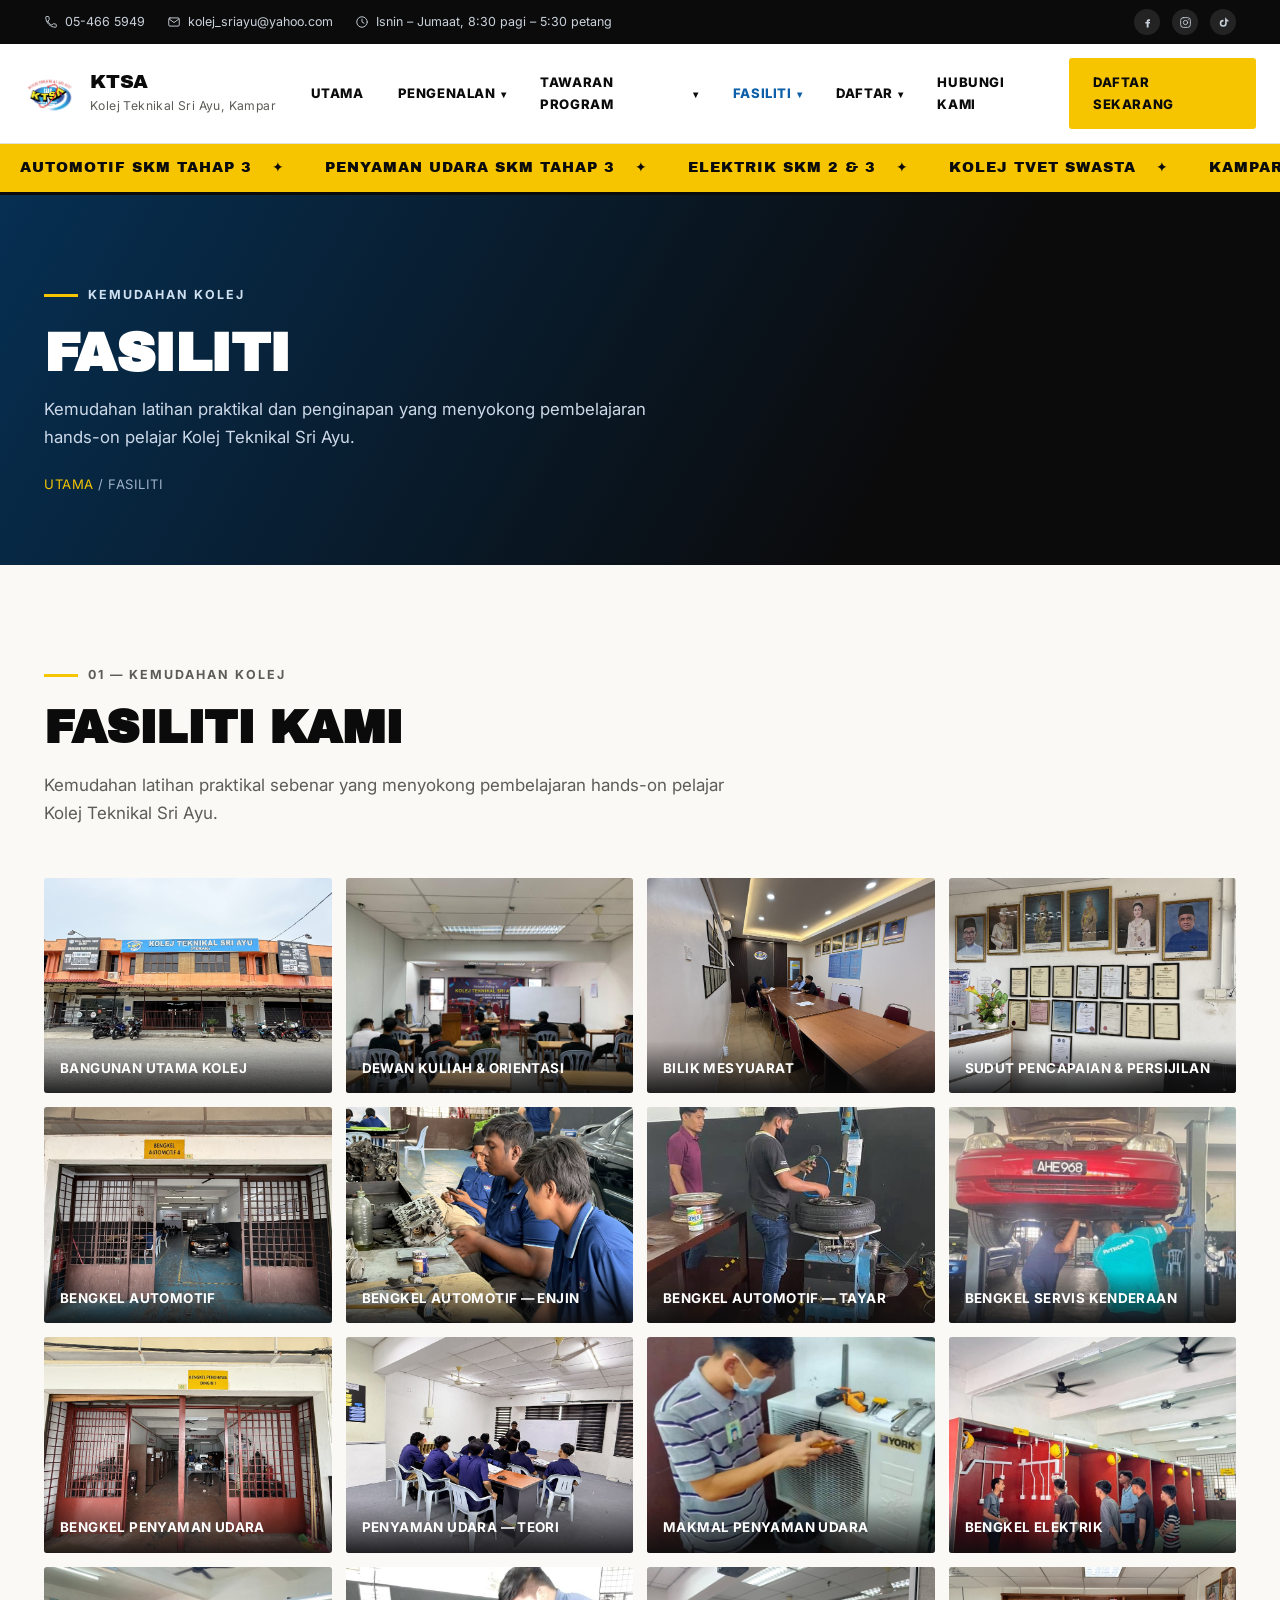
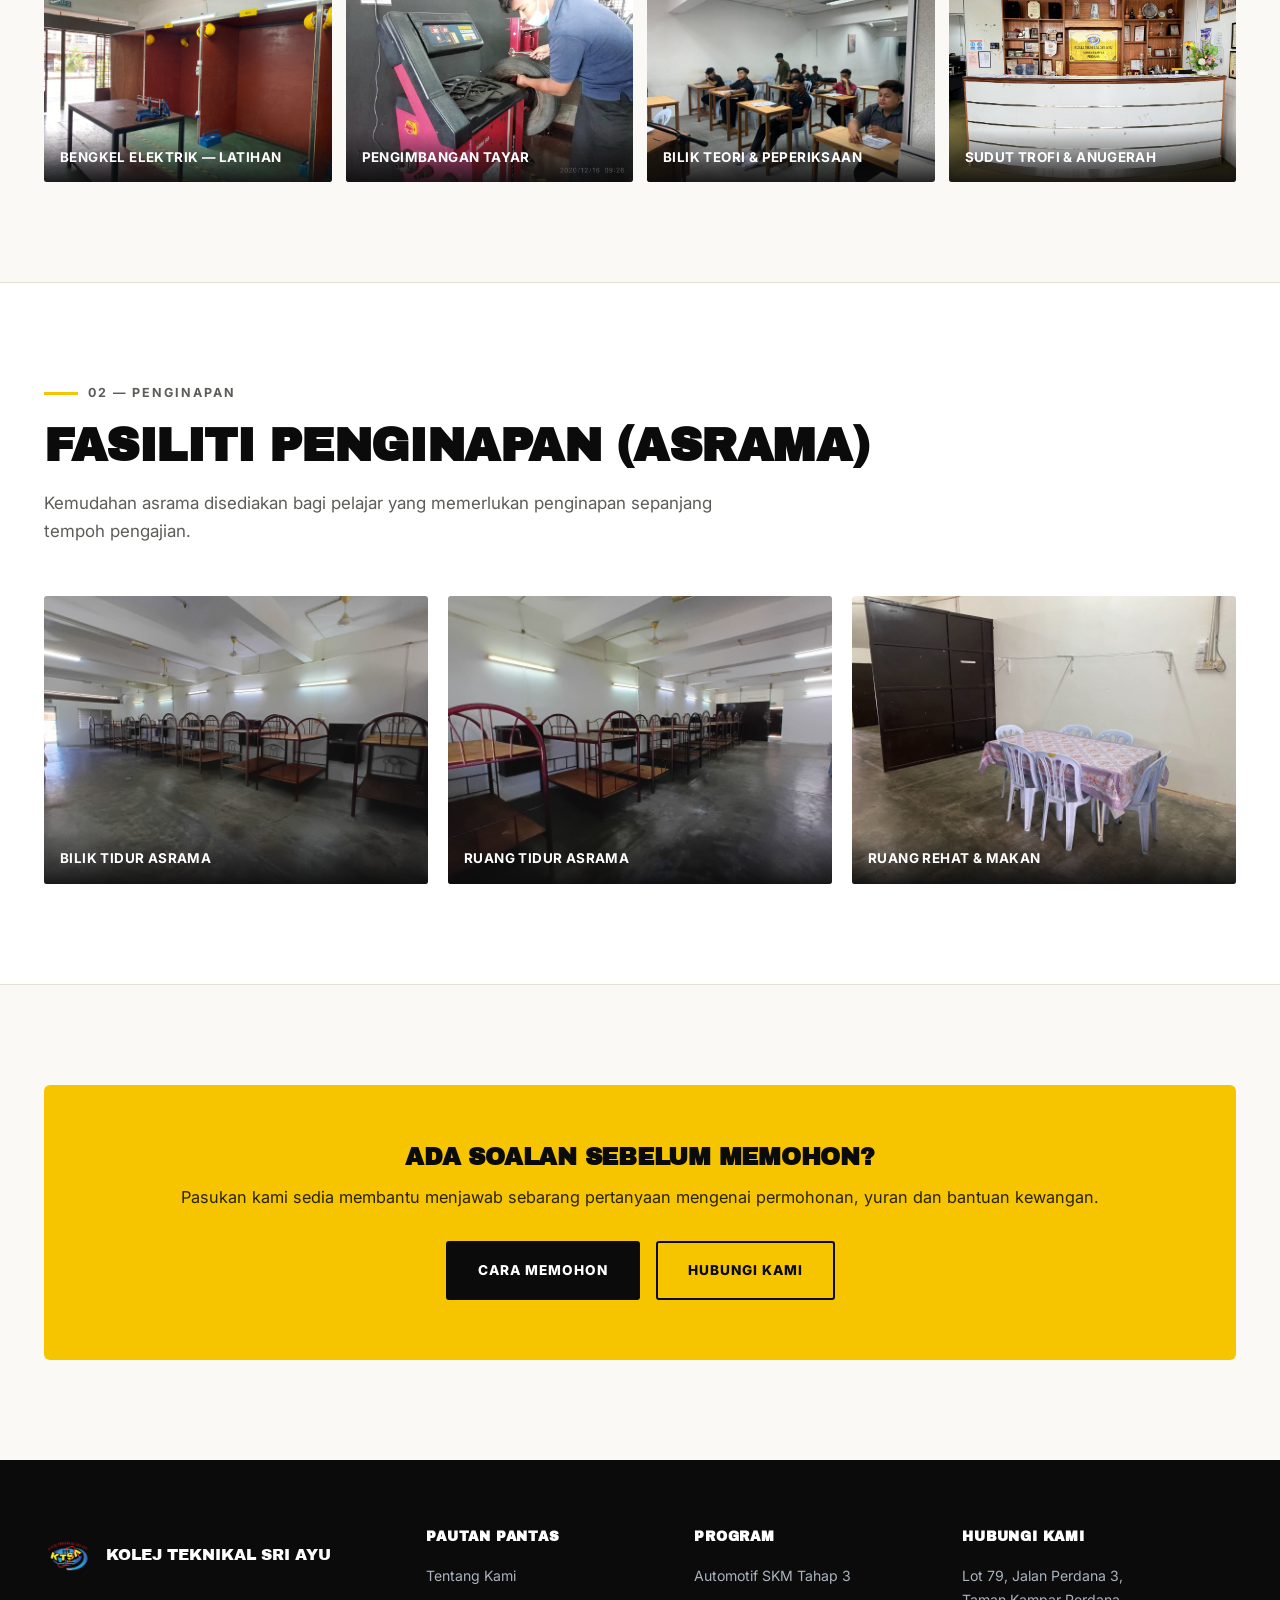
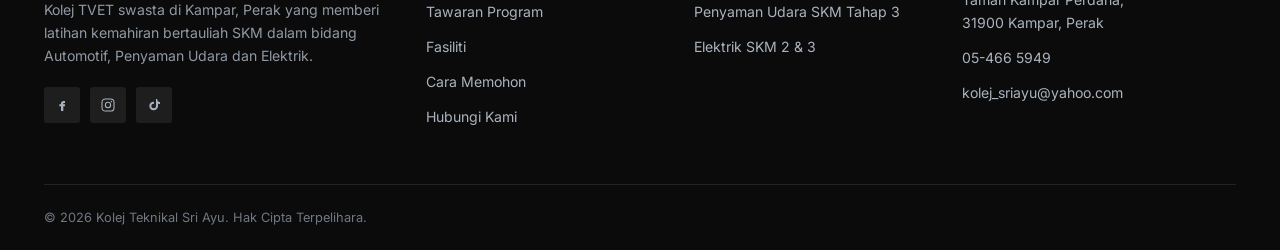
<file: fasiliti.html>
<!DOCTYPE html>
<html lang="ms">
<head>
<meta charset="UTF-8">
<meta name="viewport" content="width=device-width, initial-scale=1.0">
<meta name="google-site-verification" content="PkvAA36Pz5pyZ2dY4ucNIhTT2vYJQstn7NlEDLMuZLM" />
<!-- Google tag (gtag.js) -->
<script async src="https://www.googletagmanager.com/gtag/js?id=G-6MXXCMYV94"></script>
<script>
  window.dataLayer = window.dataLayer || [];
  function gtag(){dataLayer.push(arguments);}
  gtag('js', new Date());
  gtag('config', 'G-6MXXCMYV94');
</script>
<title>Fasiliti & Bengkel Latihan | Kolej Teknikal Sri Ayu (KTSA) Kampar</title>
<meta name="description" content="Fasiliti dan bengkel latihan praktikal Kolej Teknikal Sri Ayu (KTSA), kolej TVET swasta di Kampar, Perak — termasuk kemudahan penginapan asrama untuk pelajar.">
<link rel="preconnect" href="https://fonts.googleapis.com">
<link href="https://fonts.googleapis.com/css2?family=Archivo+Black&family=Inter:wght@400;500;600;700;800;900&display=swap" rel="stylesheet">
<link rel="icon" type="image/png" sizes="32x32" href="img/favicon/favicon-32.png">
<link rel="icon" type="image/png" sizes="16x16" href="img/favicon/favicon-16.png">
<link rel="apple-touch-icon" sizes="180x180" href="img/favicon/apple-touch-icon.png">
<link rel="stylesheet" href="css/style.css">
<script type="application/ld+json">
{
  "@context": "https://schema.org",
  "@type": "EducationalOrganization",
  "name": "Kolej Teknikal Sri Ayu",
  "alternateName": "KTSA",
  "url": "https://ktsa.edu.my/",
  "logo": "https://ktsa.edu.my/img/logo/logo.png",
  "description": "Kolej TVET swasta di Kampar, Perak yang menawarkan kursus Sijil Kemahiran Malaysia (SKM) Tahap 2 dan 3 dalam bidang Automotif, Penyaman Udara dan Elektrik.",
  "address": {
    "@type": "PostalAddress",
    "streetAddress": "Lot 79, Jalan Perdana 3, Taman Kampar Perdana",
    "addressLocality": "Kampar",
    "postalCode": "31900",
    "addressRegion": "Perak",
    "addressCountry": "MY"
  },
  "telephone": "+60-5-466-5949",
  "email": "kolej_sriayu@yahoo.com",
  "sameAs": [
    "https://www.facebook.com/profile.php?id=100064108056510",
    "https://www.instagram.com/kolej_teknikalsriayu/",
    "https://www.tiktok.com/@ktsa.tvet"
  ]
}
</script>
</head>

<body>

<div class="top-bar">
  <div class="container">
    <div class="top-links">
      <a class="top-item" href="tel:0546659549"><svg class="icon" viewBox="0 0 24 24"><path d="M6.6 10.8c1.4 2.8 3.8 5.2 6.6 6.6l2.2-2.2c.3-.3.7-.4 1-.2 1.1.4 2.3.6 3.6.6.6 0 1 .4 1 1V20c0 .6-.4 1-1 1C10.8 21 3 13.2 3 3.6c0-.6.4-1 1-1h3.4c.6 0 1 .4 1 1 0 1.3.2 2.5.6 3.6.1.4 0 .8-.3 1.1L6.6 10.8Z"/></svg>05-466 5949</a>
      <a class="top-item" href="mailto:kolej_sriayu@yahoo.com"><svg class="icon" viewBox="0 0 24 24"><rect x="3" y="5" width="18" height="14" rx="2"/><path d="m4 7 8 6 8-6"/></svg>kolej_sriayu@yahoo.com</a>
      <span class="top-item"><svg class="icon" viewBox="0 0 24 24"><circle cx="12" cy="12" r="9"/><path d="M12 7v5l3.5 2"/></svg>Isnin – Jumaat, 8:30 pagi – 5:30 petang</span>
    </div>
    <div class="top-social">
      <a href="https://www.facebook.com/profile.php?id=100064108056510" target="_blank" rel="noopener" aria-label="Facebook"><svg class="icon" viewBox="0 0 24 24"><path d="M14 9h2.5V6H14c-1.9 0-3.5 1.6-3.5 3.5V11H8v3h2.5v7H14v-7h2.3l.4-3H14V9.6c0-.4.2-.6.6-.6Z" fill="currentColor" stroke="none"/></svg></a>
      <a href="https://www.instagram.com/kolej_teknikalsriayu/" target="_blank" rel="noopener" aria-label="Instagram"><svg class="icon" viewBox="0 0 24 24"><rect x="3" y="3" width="18" height="18" rx="5"/><circle cx="12" cy="12" r="4"/><circle cx="17.2" cy="6.8" r="1" fill="currentColor" stroke="none"/></svg></a>
      <a href="https://www.tiktok.com/@ktsa.tvet" target="_blank" rel="noopener" aria-label="TikTok"><svg class="icon" viewBox="0 0 24 24"><path d="M15 3v10.5a3.5 3.5 0 1 1-3-3.46V7a6.5 6.5 0 1 0 6 6.48V9.8a6 6 0 0 0 3 .8V7.6a4 4 0 0 1-3-1.4A4 4 0 0 1 17 3h-2Z" fill="currentColor" stroke="none"/></svg></a>
    </div>
  </div>
</div>

<header class="site-header">
  <div class="nav-wrap">
    <a href="index.html" class="brand">
      <img src="img/logo/logo.png" alt="Logo Kolej Teknikal Sri Ayu" class="logo-mark">
      <div class="brand-text">
        <div class="name">KTSA</div>
        <div class="tagline">Kolej Teknikal Sri Ayu, Kampar</div>
      </div>
    </a>
    <button class="nav-toggle" aria-label="Buka menu"><span></span><span></span><span></span></button>
    <nav class="main-nav">
      <ul>
        <li><a href="index.html">Utama</a></li>
        <li>
          <a href="pengenalan.html">Pengenalan <span class="caret">▾</span></a>
          <ul class="dropdown">
            <li><a href="pengenalan.html#tentang-kami">Tentang Kami</a></li>
            <li><a href="pengenalan.html#visi-misi">Visi dan Misi</a></li>
            <li><a href="pengenalan.html#pencapaian">Pencapaian</a></li>
            <li><a href="pengenalan.html#carta-organisasi">Carta Organisasi</a></li>
            <li><a href="index.html#rakan-strategik">Rakan Strategik</a></li>
          </ul>
        </li>
        <li>
          <a href="program.html">Tawaran Program <span class="caret">▾</span></a>
          <ul class="dropdown">
            <li><a href="program.html#automotif">Kursus Automotif SKM</a></li>
            <li><a href="program.html#penyaman-udara">Kursus Penyaman Udara SKM</a></li>
            <li><a href="program.html#elektrik">Kursus Elektrik SKM</a></li>
          </ul>
        </li>
        <li class="active">
          <a href="fasiliti.html">Fasiliti <span class="caret">▾</span></a>
          <ul class="dropdown">
            <li><a href="fasiliti.html#fasiliti-kami">Fasiliti Kami</a></li>
            <li><a href="fasiliti.html#penginapan">Penginapan (Asrama)</a></li>
          </ul>
        </li>
        <li>
          <a href="daftar.html">Daftar <span class="caret">▾</span></a>
          <ul class="dropdown">
            <li><a href="daftar.html#cara-memohon">Cara Memohon</a></li>
            <li><a href="daftar.html#bantuan-kewangan">Bantuan Kewangan</a></li>
            <li><a href="daftar.html#soalan-lazim">Soalan Lazim</a></li>
          </ul>
        </li>
        <li><a href="hubungi.html">Hubungi Kami</a></li>
        <li class="nav-cta"><a href="daftar.html" class="btn btn-gold">Daftar Sekarang</a></li>
      </ul>
    </nav>
  </div>
</header>

<div class="marquee">
  <div class="marquee-track">
    <span>Automotif SKM Tahap 3</span><span>Penyaman Udara SKM Tahap 3</span><span>Elektrik SKM 2 &amp; 3</span><span>Kolej TVET Swasta</span><span>Kampar, Perak</span>
    <span>Automotif SKM Tahap 3</span><span>Penyaman Udara SKM Tahap 3</span><span>Elektrik SKM 2 &amp; 3</span><span>Kolej TVET Swasta</span><span>Kampar, Perak</span>
  </div>
</div>

<section class="page-hero">
  <div class="container">
    <span class="eyebrow">Kemudahan Kolej</span>
    <h1>Fasiliti</h1>
    <p>Kemudahan latihan praktikal dan penginapan yang menyokong pembelajaran hands-on pelajar Kolej Teknikal Sri Ayu.</p>
    <div class="breadcrumb"><a href="index.html">Utama</a> / Fasiliti</div>
  </div>
</section>

<section class="section" id="fasiliti-kami">
  <div class="container">
    <span class="eyebrow">01 — Kemudahan Kolej</span>
    <h2 class="section-title">Fasiliti Kami</h2>
    <p class="section-intro">Kemudahan latihan praktikal sebenar yang menyokong pembelajaran hands-on pelajar Kolej Teknikal Sri Ayu.</p>
    <div class="photo-grid">
      <div class="photo-card"><img src="img/signboard/bangunan-utama.jpg" alt="Bangunan utama Kolej Teknikal Sri Ayu di Taman Kampar Perdana"><div class="cap">Bangunan Utama Kolej</div></div>
      <div class="photo-card"><img src="img/fasiliti/Fasiliti1.jpg" alt="Dewan kuliah dan sesi orientasi pelajar baharu"><div class="cap">Dewan Kuliah &amp; Orientasi</div></div>
      <div class="photo-card"><img src="img/pejabat/bilik-mesyuarat.jpg" alt="Bilik mesyuarat Kolej Teknikal Sri Ayu"><div class="cap">Bilik Mesyuarat</div></div>
      <div class="photo-card"><img src="img/pejabat/sijil.jpg" alt="Sudut persijilan dan pengiktirafan rasmi kolej"><div class="cap">Sudut Pencapaian &amp; Persijilan</div></div>
      <div class="photo-card"><img src="img/bengkel-automotif/signboard.jpg" alt="Bengkel Automotif Kolej Teknikal Sri Ayu"><div class="cap">Bengkel Automotif</div></div>
      <div class="photo-card"><img src="img/bengkel-automotif/engine.jpg" alt="Bengkel automotif — kerja komponen enjin"><div class="cap">Bengkel Automotif — Enjin</div></div>
      <div class="photo-card"><img src="img/fasiliti/Fasiliti4.jpg" alt="Bengkel automotif — servis tayar dan roda"><div class="cap">Bengkel Automotif — Tayar</div></div>
      <div class="photo-card"><img src="img/fasiliti/Fasiliti9.jpg" alt="Bengkel automotif — servis kenderaan di atas lif"><div class="cap">Bengkel Servis Kenderaan</div></div>
      <div class="photo-card"><img src="img/bengkel-aircond/signboard.jpg" alt="Bengkel Penyaman Udara Kolej Teknikal Sri Ayu"><div class="cap">Bengkel Penyaman Udara</div></div>
      <div class="photo-card"><img src="img/bengkel-aircond/teori-1.jpg" alt="Bilik teori Bengkel Penyaman Udara"><div class="cap">Penyaman Udara — Teori</div></div>
      <div class="photo-card"><img src="img/fasiliti/Fasiliti5.jpg" alt="Makmal penyaman udara — servis unit luar"><div class="cap">Makmal Penyaman Udara</div></div>
      <div class="photo-card"><img src="img/bengkel-elektrik/elektrik-1.jpg" alt="Bengkel Elektrik Kolej Teknikal Sri Ayu"><div class="cap">Bengkel Elektrik</div></div>
      <div class="photo-card"><img src="img/bengkel-elektrik/elektrik-3.jpg" alt="Bengkel Elektrik — bay latihan"><div class="cap">Bengkel Elektrik — Latihan</div></div>
      <div class="photo-card"><img src="img/fasiliti/Fasiliti8.jpg" alt="Bengkel automotif — pengimbangan tayar"><div class="cap">Pengimbangan Tayar</div></div>
      <div class="photo-card"><img src="img/fasiliti/Fasiliti2.jpg" alt="Bilik teori dan peperiksaan pelajar"><div class="cap">Bilik Teori &amp; Peperiksaan</div></div>
      <div class="photo-card"><img src="img/pejabat/trofi.jpg" alt="Sudut trofi dan anugerah kolej"><div class="cap">Sudut Trofi &amp; Anugerah</div></div>
    </div>
  </div>
</section>

<section class="section section-alt" id="penginapan">
  <div class="container">
    <span class="eyebrow">02 — Penginapan</span>
    <h2 class="section-title">Fasiliti Penginapan (Asrama)</h2>
    <p class="section-intro">Kemudahan asrama disediakan bagi pelajar yang memerlukan penginapan sepanjang tempoh pengajian.</p>
    <div class="photo-grid cols-3">
      <div class="photo-card"><img src="img/hostel/hostel-1.jpg" alt="Bilik tidur asrama pelajar Kolej Teknikal Sri Ayu"><div class="cap">Bilik Tidur Asrama</div></div>
      <div class="photo-card"><img src="img/hostel/hostel-3.jpg" alt="Bilik tidur asrama pelajar, susun atur lain"><div class="cap">Ruang Tidur Asrama</div></div>
      <div class="photo-card"><img src="img/hostel/hostel-2.jpg" alt="Ruang rehat dan makan di asrama"><div class="cap">Ruang Rehat &amp; Makan</div></div>
    </div>
  </div>
</section>

<section class="section">
  <div class="container">
    <div class="cta-band">
      <h2>Ada Soalan Sebelum Memohon?</h2>
      <p>Pasukan kami sedia membantu menjawab sebarang pertanyaan mengenai permohonan, yuran dan bantuan kewangan.</p>
      <div class="cta-actions">
        <a href="daftar.html" class="btn btn-ink">Cara Memohon</a>
        <a href="hubungi.html" class="btn btn-outline-ink">Hubungi Kami</a>
      </div>
    </div>
  </div>
</section>

<footer class="site-footer">
  <div class="container">
    <div class="footer-grid">
      <div>
        <div class="footer-brand">
          <img src="img/logo/logo.png" alt="Logo Kolej Teknikal Sri Ayu">
          <div class="name">Kolej Teknikal Sri Ayu</div>
        </div>
        <p class="footer-desc">Kolej TVET swasta di Kampar, Perak yang memberi latihan kemahiran bertauliah SKM dalam bidang Automotif, Penyaman Udara dan Elektrik.</p>
        <div class="footer-social">
          <a href="https://www.facebook.com/profile.php?id=100064108056510" target="_blank" rel="noopener" aria-label="Facebook"><svg class="icon" viewBox="0 0 24 24"><path d="M14 9h2.5V6H14c-1.9 0-3.5 1.6-3.5 3.5V11H8v3h2.5v7H14v-7h2.3l.4-3H14V9.6c0-.4.2-.6.6-.6Z" fill="currentColor" stroke="none"/></svg></a>
          <a href="https://www.instagram.com/kolej_teknikalsriayu/" target="_blank" rel="noopener" aria-label="Instagram"><svg class="icon" viewBox="0 0 24 24"><rect x="3" y="3" width="18" height="18" rx="5"/><circle cx="12" cy="12" r="4"/><circle cx="17.2" cy="6.8" r="1" fill="currentColor" stroke="none"/></svg></a>
          <a href="https://www.tiktok.com/@ktsa.tvet" target="_blank" rel="noopener" aria-label="TikTok"><svg class="icon" viewBox="0 0 24 24"><path d="M15 3v10.5a3.5 3.5 0 1 1-3-3.46V7a6.5 6.5 0 1 0 6 6.48V9.8a6 6 0 0 0 3 .8V7.6a4 4 0 0 1-3-1.4A4 4 0 0 1 17 3h-2Z" fill="currentColor" stroke="none"/></svg></a>
        </div>
      </div>
      <div>
        <h4>Pautan Pantas</h4>
        <ul>
          <li><a href="pengenalan.html">Tentang Kami</a></li>
          <li><a href="program.html">Tawaran Program</a></li>
          <li><a href="fasiliti.html">Fasiliti</a></li>
          <li><a href="daftar.html">Cara Memohon</a></li>
          <li><a href="hubungi.html">Hubungi Kami</a></li>
        </ul>
      </div>
      <div>
        <h4>Program</h4>
        <ul>
          <li><a href="program.html#automotif">Automotif SKM Tahap 3</a></li>
          <li><a href="program.html#penyaman-udara">Penyaman Udara SKM Tahap 3</a></li>
          <li><a href="program.html#elektrik">Elektrik SKM 2 &amp; 3</a></li>
        </ul>
      </div>
      <div>
        <h4>Hubungi Kami</h4>
        <ul>
          <li>Lot 79, Jalan Perdana 3,<br>Taman Kampar Perdana,<br>31900 Kampar, Perak</li>
          <li>05-466 5949</li>
          <li>kolej_sriayu@yahoo.com</li>
        </ul>
      </div>
    </div>
    <div class="footer-bottom">
      <span>© 2026 Kolej Teknikal Sri Ayu. Hak Cipta Terpelihara.</span>
    </div>
  </div>
</footer>

<script src="js/main.js"></script>
</body>
</html>
</file>
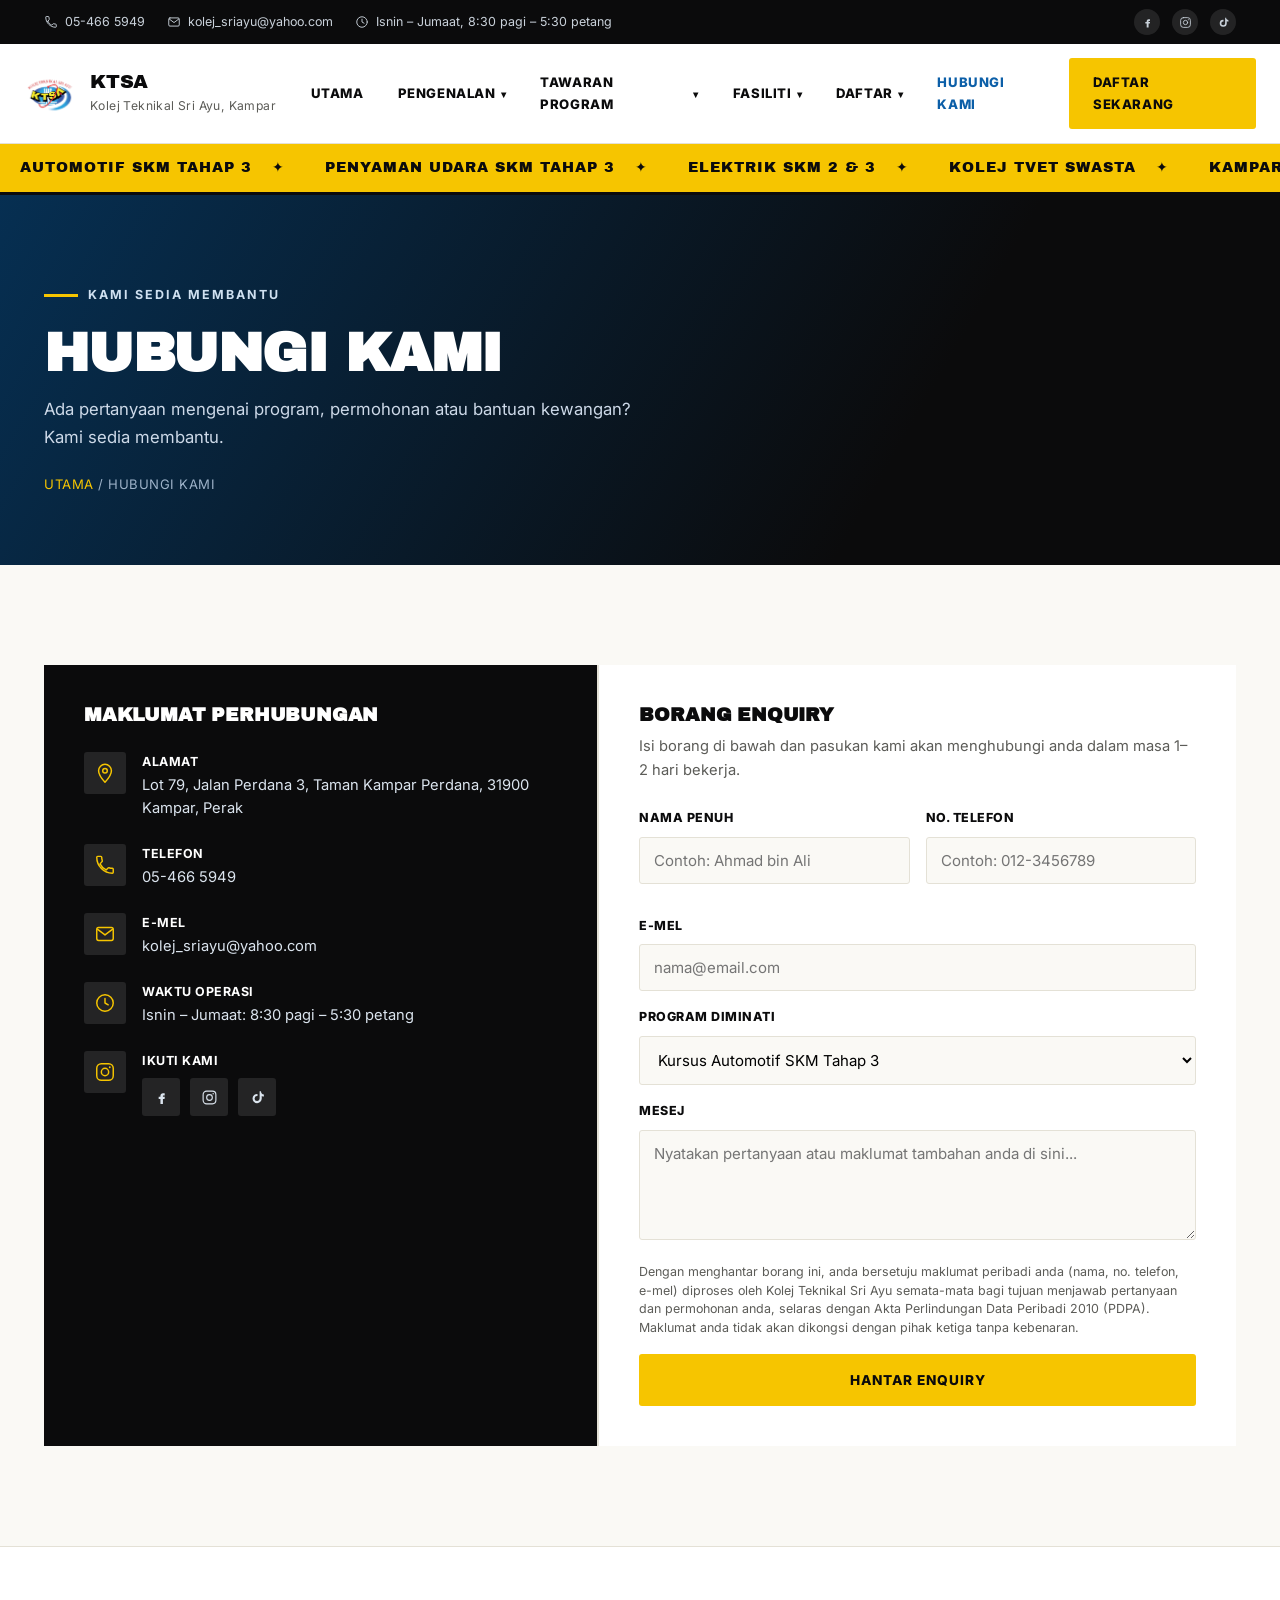
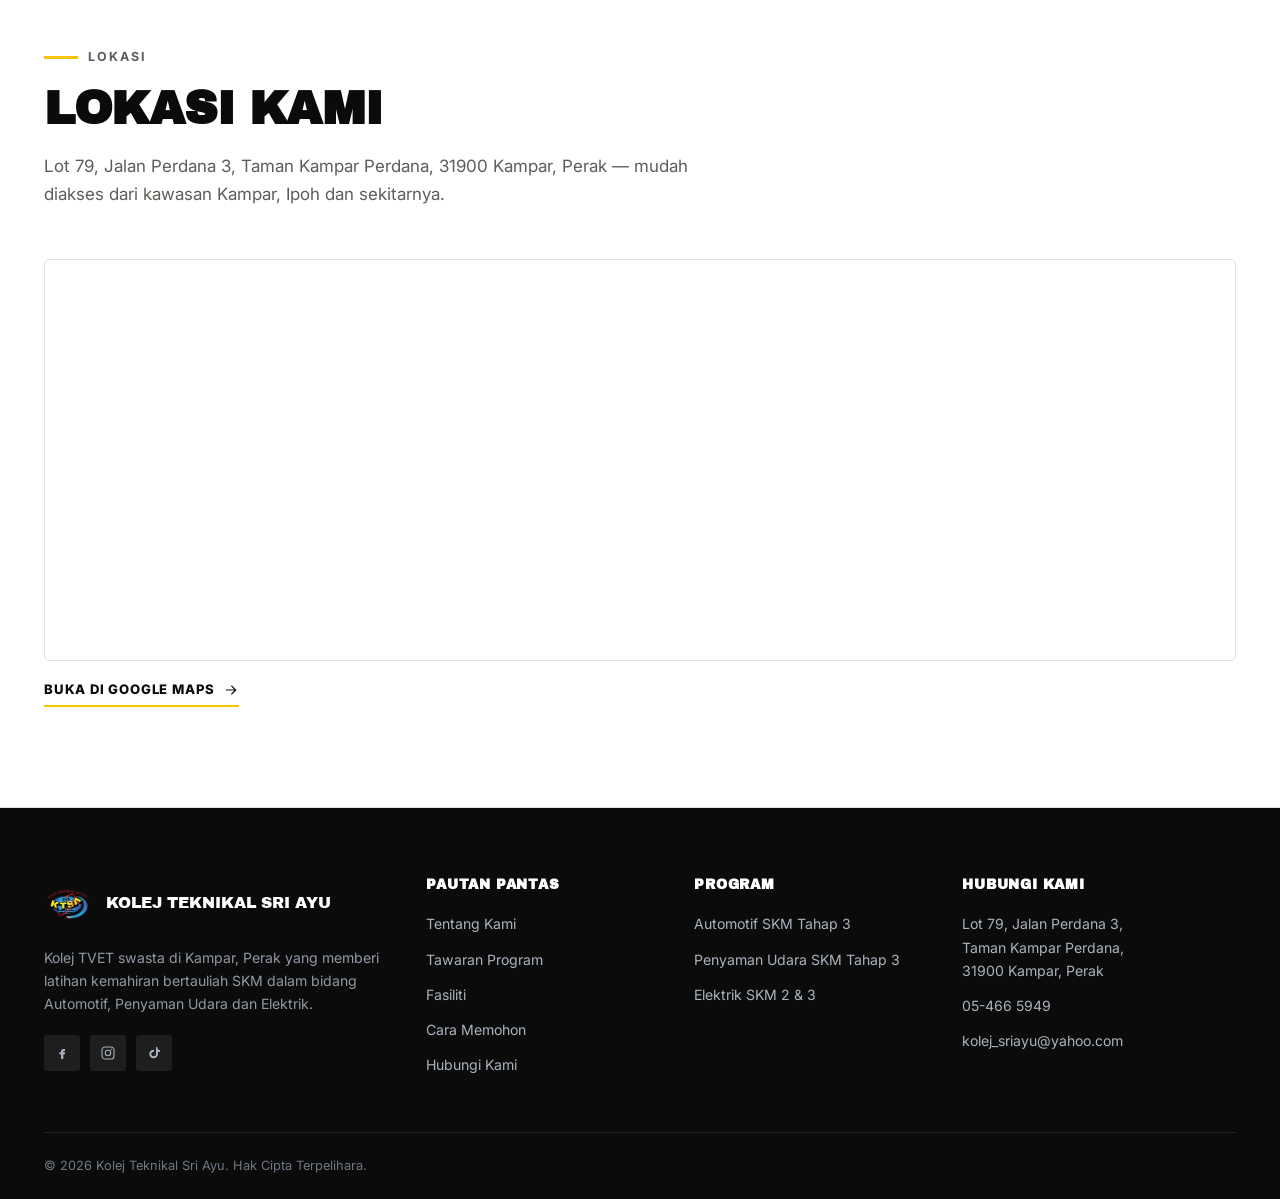
<file: hubungi.html>
<!DOCTYPE html>
<html lang="ms">
<head>
<meta charset="UTF-8">
<meta name="viewport" content="width=device-width, initial-scale=1.0">
<meta name="google-site-verification" content="PkvAA36Pz5pyZ2dY4ucNIhTT2vYJQstn7NlEDLMuZLM" />
<!-- Google tag (gtag.js) -->
<script async src="https://www.googletagmanager.com/gtag/js?id=G-6MXXCMYV94"></script>
<script>
  window.dataLayer = window.dataLayer || [];
  function gtag(){dataLayer.push(arguments);}
  gtag('js', new Date());
  gtag('config', 'G-6MXXCMYV94');
</script>
<title>Hubungi Kami | Kolej Teknikal Sri Ayu (KTSA) Kolej TVET Swasta Kampar</title>
<meta name="description" content="Hubungi Kolej Teknikal Sri Ayu (KTSA), kolej TVET swasta di Kampar, Perak — borang enquiry, maklumat perhubungan dan lokasi peta.">
<link rel="preconnect" href="https://fonts.googleapis.com">
<link href="https://fonts.googleapis.com/css2?family=Archivo+Black&family=Inter:wght@400;500;600;700;800;900&display=swap" rel="stylesheet">
<link rel="icon" type="image/png" sizes="32x32" href="img/favicon/favicon-32.png">
<link rel="icon" type="image/png" sizes="16x16" href="img/favicon/favicon-16.png">
<link rel="apple-touch-icon" sizes="180x180" href="img/favicon/apple-touch-icon.png">
<link rel="stylesheet" href="css/style.css">
<script type="application/ld+json">
{
  "@context": "https://schema.org",
  "@type": "EducationalOrganization",
  "name": "Kolej Teknikal Sri Ayu",
  "alternateName": "KTSA",
  "url": "https://ktsa.edu.my/",
  "logo": "https://ktsa.edu.my/img/logo/logo.png",
  "description": "Kolej TVET swasta di Kampar, Perak yang menawarkan kursus Sijil Kemahiran Malaysia (SKM) Tahap 2 dan 3 dalam bidang Automotif, Penyaman Udara dan Elektrik.",
  "address": {
    "@type": "PostalAddress",
    "streetAddress": "Lot 79, Jalan Perdana 3, Taman Kampar Perdana",
    "addressLocality": "Kampar",
    "postalCode": "31900",
    "addressRegion": "Perak",
    "addressCountry": "MY"
  },
  "telephone": "+60-5-466-5949",
  "email": "kolej_sriayu@yahoo.com",
  "sameAs": [
    "https://www.facebook.com/profile.php?id=100064108056510",
    "https://www.instagram.com/kolej_teknikalsriayu/",
    "https://www.tiktok.com/@ktsa.tvet"
  ]
}
</script>
</head>

<body>

<div class="top-bar">
  <div class="container">
    <div class="top-links">
      <a class="top-item" href="tel:0546659549"><svg class="icon" viewBox="0 0 24 24"><path d="M6.6 10.8c1.4 2.8 3.8 5.2 6.6 6.6l2.2-2.2c.3-.3.7-.4 1-.2 1.1.4 2.3.6 3.6.6.6 0 1 .4 1 1V20c0 .6-.4 1-1 1C10.8 21 3 13.2 3 3.6c0-.6.4-1 1-1h3.4c.6 0 1 .4 1 1 0 1.3.2 2.5.6 3.6.1.4 0 .8-.3 1.1L6.6 10.8Z"/></svg>05-466 5949</a>
      <a class="top-item" href="mailto:kolej_sriayu@yahoo.com"><svg class="icon" viewBox="0 0 24 24"><rect x="3" y="5" width="18" height="14" rx="2"/><path d="m4 7 8 6 8-6"/></svg>kolej_sriayu@yahoo.com</a>
      <span class="top-item"><svg class="icon" viewBox="0 0 24 24"><circle cx="12" cy="12" r="9"/><path d="M12 7v5l3.5 2"/></svg>Isnin – Jumaat, 8:30 pagi – 5:30 petang</span>
    </div>
    <div class="top-social">
      <a href="https://www.facebook.com/profile.php?id=100064108056510" target="_blank" rel="noopener" aria-label="Facebook"><svg class="icon" viewBox="0 0 24 24"><path d="M14 9h2.5V6H14c-1.9 0-3.5 1.6-3.5 3.5V11H8v3h2.5v7H14v-7h2.3l.4-3H14V9.6c0-.4.2-.6.6-.6Z" fill="currentColor" stroke="none"/></svg></a>
      <a href="https://www.instagram.com/kolej_teknikalsriayu/" target="_blank" rel="noopener" aria-label="Instagram"><svg class="icon" viewBox="0 0 24 24"><rect x="3" y="3" width="18" height="18" rx="5"/><circle cx="12" cy="12" r="4"/><circle cx="17.2" cy="6.8" r="1" fill="currentColor" stroke="none"/></svg></a>
      <a href="https://www.tiktok.com/@ktsa.tvet" target="_blank" rel="noopener" aria-label="TikTok"><svg class="icon" viewBox="0 0 24 24"><path d="M15 3v10.5a3.5 3.5 0 1 1-3-3.46V7a6.5 6.5 0 1 0 6 6.48V9.8a6 6 0 0 0 3 .8V7.6a4 4 0 0 1-3-1.4A4 4 0 0 1 17 3h-2Z" fill="currentColor" stroke="none"/></svg></a>
    </div>
  </div>
</div>

<header class="site-header">
  <div class="nav-wrap">
    <a href="index.html" class="brand">
      <img src="img/logo/logo.png" alt="Logo Kolej Teknikal Sri Ayu" class="logo-mark">
      <div class="brand-text">
        <div class="name">KTSA</div>
        <div class="tagline">Kolej Teknikal Sri Ayu, Kampar</div>
      </div>
    </a>
    <button class="nav-toggle" aria-label="Buka menu"><span></span><span></span><span></span></button>
    <nav class="main-nav">
      <ul>
        <li><a href="index.html">Utama</a></li>
        <li>
          <a href="pengenalan.html">Pengenalan <span class="caret">▾</span></a>
          <ul class="dropdown">
            <li><a href="pengenalan.html#tentang-kami">Tentang Kami</a></li>
            <li><a href="pengenalan.html#visi-misi">Visi dan Misi</a></li>
            <li><a href="pengenalan.html#pencapaian">Pencapaian</a></li>
            <li><a href="pengenalan.html#carta-organisasi">Carta Organisasi</a></li>
            <li><a href="index.html#rakan-strategik">Rakan Strategik</a></li>
          </ul>
        </li>
        <li>
          <a href="program.html">Tawaran Program <span class="caret">▾</span></a>
          <ul class="dropdown">
            <li><a href="program.html#automotif">Kursus Automotif SKM</a></li>
            <li><a href="program.html#penyaman-udara">Kursus Penyaman Udara SKM</a></li>
            <li><a href="program.html#elektrik">Kursus Elektrik SKM</a></li>
          </ul>
        </li>
        <li>
          <a href="fasiliti.html">Fasiliti <span class="caret">▾</span></a>
          <ul class="dropdown">
            <li><a href="fasiliti.html#fasiliti-kami">Fasiliti Kami</a></li>
            <li><a href="fasiliti.html#penginapan">Penginapan (Asrama)</a></li>
          </ul>
        </li>
        <li>
          <a href="daftar.html">Daftar <span class="caret">▾</span></a>
          <ul class="dropdown">
            <li><a href="daftar.html#cara-memohon">Cara Memohon</a></li>
            <li><a href="daftar.html#bantuan-kewangan">Bantuan Kewangan</a></li>
            <li><a href="daftar.html#soalan-lazim">Soalan Lazim</a></li>
          </ul>
        </li>
        <li class="active"><a href="hubungi.html">Hubungi Kami</a></li>
        <li class="nav-cta"><a href="daftar.html" class="btn btn-gold">Daftar Sekarang</a></li>
      </ul>
    </nav>
  </div>
</header>

<div class="marquee">
  <div class="marquee-track">
    <span>Automotif SKM Tahap 3</span><span>Penyaman Udara SKM Tahap 3</span><span>Elektrik SKM 2 &amp; 3</span><span>Kolej TVET Swasta</span><span>Kampar, Perak</span>
    <span>Automotif SKM Tahap 3</span><span>Penyaman Udara SKM Tahap 3</span><span>Elektrik SKM 2 &amp; 3</span><span>Kolej TVET Swasta</span><span>Kampar, Perak</span>
  </div>
</div>

<section class="page-hero">
  <div class="container">
    <span class="eyebrow">Kami Sedia Membantu</span>
    <h1>Hubungi Kami</h1>
    <p>Ada pertanyaan mengenai program, permohonan atau bantuan kewangan? Kami sedia membantu.</p>
    <div class="breadcrumb"><a href="index.html">Utama</a> / Hubungi Kami</div>
  </div>
</section>

<section class="section">
  <div class="container">
    <div class="contact-grid">

      <div class="contact-info-card">
        <h3>Maklumat Perhubungan</h3>
        <div class="contact-line">
          <div class="ic"><svg class="icon" viewBox="0 0 24 24"><path d="M12 22s7-7.4 7-12.5A7 7 0 0 0 5 9.5C5 14.6 12 22 12 22Z"/><circle cx="12" cy="9.5" r="2.5"/></svg></div>
          <div class="txt"><strong>Alamat</strong>Lot 79, Jalan Perdana 3, Taman Kampar Perdana, 31900 Kampar, Perak</div>
        </div>
        <div class="contact-line">
          <div class="ic"><svg class="icon" viewBox="0 0 24 24"><path d="M6.6 10.8c1.4 2.8 3.8 5.2 6.6 6.6l2.2-2.2c.3-.3.7-.4 1-.2 1.1.4 2.3.6 3.6.6.6 0 1 .4 1 1V20c0 .6-.4 1-1 1C10.8 21 3 13.2 3 3.6c0-.6.4-1 1-1h3.4c.6 0 1 .4 1 1 0 1.3.2 2.5.6 3.6.1.4 0 .8-.3 1.1L6.6 10.8Z"/></svg></div>
          <div class="txt"><strong>Telefon</strong>05-466 5949</div>
        </div>
        <div class="contact-line">
          <div class="ic"><svg class="icon" viewBox="0 0 24 24"><rect x="3" y="5" width="18" height="14" rx="2"/><path d="m4 7 8 6 8-6"/></svg></div>
          <div class="txt"><strong>E-mel</strong>kolej_sriayu@yahoo.com</div>
        </div>
        <div class="contact-line">
          <div class="ic"><svg class="icon" viewBox="0 0 24 24"><circle cx="12" cy="12" r="9"/><path d="M12 7v5l3.5 2"/></svg></div>
          <div class="txt"><strong>Waktu Operasi</strong>Isnin – Jumaat: 8:30 pagi – 5:30 petang</div>
        </div>
        <div class="contact-line">
          <div class="ic"><svg class="icon" viewBox="0 0 24 24"><rect x="3" y="3" width="18" height="18" rx="5"/><circle cx="12" cy="12" r="4"/><circle cx="17.2" cy="6.8" r="1" fill="currentColor" stroke="none"/></svg></div>
          <div class="txt"><strong>Ikuti Kami</strong>
            <div class="social-row">
              <a href="https://www.facebook.com/profile.php?id=100064108056510" target="_blank" rel="noopener" aria-label="Facebook"><svg class="icon" viewBox="0 0 24 24"><path d="M14 9h2.5V6H14c-1.9 0-3.5 1.6-3.5 3.5V11H8v3h2.5v7H14v-7h2.3l.4-3H14V9.6c0-.4.2-.6.6-.6Z" fill="currentColor" stroke="none"/></svg></a>
              <a href="https://www.instagram.com/kolej_teknikalsriayu/" target="_blank" rel="noopener" aria-label="Instagram"><svg class="icon" viewBox="0 0 24 24"><rect x="3" y="3" width="18" height="18" rx="5"/><circle cx="12" cy="12" r="4"/><circle cx="17.2" cy="6.8" r="1" fill="currentColor" stroke="none"/></svg></a>
              <a href="https://www.tiktok.com/@ktsa.tvet" target="_blank" rel="noopener" aria-label="TikTok"><svg class="icon" viewBox="0 0 24 24"><path d="M15 3v10.5a3.5 3.5 0 1 1-3-3.46V7a6.5 6.5 0 1 0 6 6.48V9.8a6 6 0 0 0 3 .8V7.6a4 4 0 0 1-3-1.4A4 4 0 0 1 17 3h-2Z" fill="currentColor" stroke="none"/></svg></a>
            </div>
          </div>
        </div>
      </div>

      <div class="form-card">
        <h3 style="margin-bottom:8px; text-transform:uppercase;">Borang Enquiry</h3>
        <p style="color:var(--gray-600); font-size:0.92rem; margin-bottom:26px;">Isi borang di bawah dan pasukan kami akan menghubungi anda dalam masa 1–2 hari bekerja.</p>
        <form id="enquiryForm">
          <div class="form-row">
            <div class="form-group">
              <label for="nama">Nama Penuh</label>
              <input type="text" id="nama" name="nama" placeholder="Contoh: Ahmad bin Ali" required>
            </div>
            <div class="form-group">
              <label for="telefon">No. Telefon</label>
              <input type="tel" id="telefon" name="telefon" placeholder="Contoh: 012-3456789" required>
            </div>
          </div>
          <div class="form-group">
            <label for="emel">E-mel</label>
            <input type="email" id="emel" name="emel" placeholder="nama@email.com" required>
          </div>
          <div class="form-group">
            <label for="program">Program Diminati</label>
            <select id="program" name="program">
              <option>Kursus Automotif SKM Tahap 3</option>
              <option>Kursus Penyaman Udara SKM Tahap 3</option>
              <option>Kursus Elektrik SKM Tahap 2 &amp; 3</option>
              <option>Belum Pasti / Ingin Bertanya</option>
            </select>
          </div>
          <div class="form-group">
            <label for="mesej">Mesej</label>
            <textarea id="mesej" name="mesej" placeholder="Nyatakan pertanyaan atau maklumat tambahan anda di sini..."></textarea>
          </div>
          <p style="font-size:0.78rem; color:var(--gray-600); margin-bottom:16px; line-height:1.5;">Dengan menghantar borang ini, anda bersetuju maklumat peribadi anda (nama, no. telefon, e-mel) diproses oleh Kolej Teknikal Sri Ayu semata-mata bagi tujuan menjawab pertanyaan dan permohonan anda, selaras dengan Akta Perlindungan Data Peribadi 2010 (PDPA). Maklumat anda tidak akan dikongsi dengan pihak ketiga tanpa kebenaran.</p>
          <button type="submit" class="btn btn-gold btn-block">Hantar Enquiry</button>
          <div id="formSuccess" style="display:none;" class="form-note">Terima kasih! Enquiry anda telah diterima. Pasukan kami akan menghubungi anda tidak lama lagi.</div>
        </form>
      </div>

    </div>
  </div>
</section>

<section class="section section-alt">
  <div class="container">
    <span class="eyebrow">Lokasi</span>
    <h2 class="section-title">Lokasi Kami</h2>
    <p class="section-intro">Lot 79, Jalan Perdana 3, Taman Kampar Perdana, 31900 Kampar, Perak — mudah diakses dari kawasan Kampar, Ipoh dan sekitarnya.</p>
    <div class="map-wrap">
      <iframe src="https://maps.google.com/maps?q=Lot%2079%2C%20Jalan%20Perdana%203%2C%20Taman%20Kampar%20Perdana%2C%2031900%20Kampar%2C%20Perak&t=&z=16&ie=UTF8&output=embed" allowfullscreen="" loading="lazy" referrerpolicy="no-referrer-when-downgrade" title="Lokasi Kolej Teknikal Sri Ayu, Kampar, Perak"></iframe>
    </div>
    <div class="map-actions">
      <a href="https://www.google.com/maps?q=85P3%2BJJ+Kampar%2C+Perak" target="_blank" rel="noopener" class="text-link">Buka di Google Maps <svg class="icon" viewBox="0 0 24 24"><path d="M5 12h14M13 6l6 6-6 6"/></svg></a>
    </div>
  </div>
</section>

<footer class="site-footer">
  <div class="container">
    <div class="footer-grid">
      <div>
        <div class="footer-brand">
          <img src="img/logo/logo.png" alt="Logo Kolej Teknikal Sri Ayu">
          <div class="name">Kolej Teknikal Sri Ayu</div>
        </div>
        <p class="footer-desc">Kolej TVET swasta di Kampar, Perak yang memberi latihan kemahiran bertauliah SKM dalam bidang Automotif, Penyaman Udara dan Elektrik.</p>
        <div class="footer-social">
          <a href="https://www.facebook.com/profile.php?id=100064108056510" target="_blank" rel="noopener" aria-label="Facebook"><svg class="icon" viewBox="0 0 24 24"><path d="M14 9h2.5V6H14c-1.9 0-3.5 1.6-3.5 3.5V11H8v3h2.5v7H14v-7h2.3l.4-3H14V9.6c0-.4.2-.6.6-.6Z" fill="currentColor" stroke="none"/></svg></a>
          <a href="https://www.instagram.com/kolej_teknikalsriayu/" target="_blank" rel="noopener" aria-label="Instagram"><svg class="icon" viewBox="0 0 24 24"><rect x="3" y="3" width="18" height="18" rx="5"/><circle cx="12" cy="12" r="4"/><circle cx="17.2" cy="6.8" r="1" fill="currentColor" stroke="none"/></svg></a>
          <a href="https://www.tiktok.com/@ktsa.tvet" target="_blank" rel="noopener" aria-label="TikTok"><svg class="icon" viewBox="0 0 24 24"><path d="M15 3v10.5a3.5 3.5 0 1 1-3-3.46V7a6.5 6.5 0 1 0 6 6.48V9.8a6 6 0 0 0 3 .8V7.6a4 4 0 0 1-3-1.4A4 4 0 0 1 17 3h-2Z" fill="currentColor" stroke="none"/></svg></a>
        </div>
      </div>
      <div>
        <h4>Pautan Pantas</h4>
        <ul>
          <li><a href="pengenalan.html">Tentang Kami</a></li>
          <li><a href="program.html">Tawaran Program</a></li>
          <li><a href="fasiliti.html">Fasiliti</a></li>
          <li><a href="daftar.html">Cara Memohon</a></li>
          <li><a href="hubungi.html">Hubungi Kami</a></li>
        </ul>
      </div>
      <div>
        <h4>Program</h4>
        <ul>
          <li><a href="program.html#automotif">Automotif SKM Tahap 3</a></li>
          <li><a href="program.html#penyaman-udara">Penyaman Udara SKM Tahap 3</a></li>
          <li><a href="program.html#elektrik">Elektrik SKM 2 &amp; 3</a></li>
        </ul>
      </div>
      <div>
        <h4>Hubungi Kami</h4>
        <ul>
          <li>Lot 79, Jalan Perdana 3,<br>Taman Kampar Perdana,<br>31900 Kampar, Perak</li>
          <li>05-466 5949</li>
          <li>kolej_sriayu@yahoo.com</li>
        </ul>
      </div>
    </div>
    <div class="footer-bottom">
      <span>© 2026 Kolej Teknikal Sri Ayu. Hak Cipta Terpelihara.</span>
    </div>
  </div>
</footer>

<script src="js/main.js"></script>
</body>
</html>
</file>
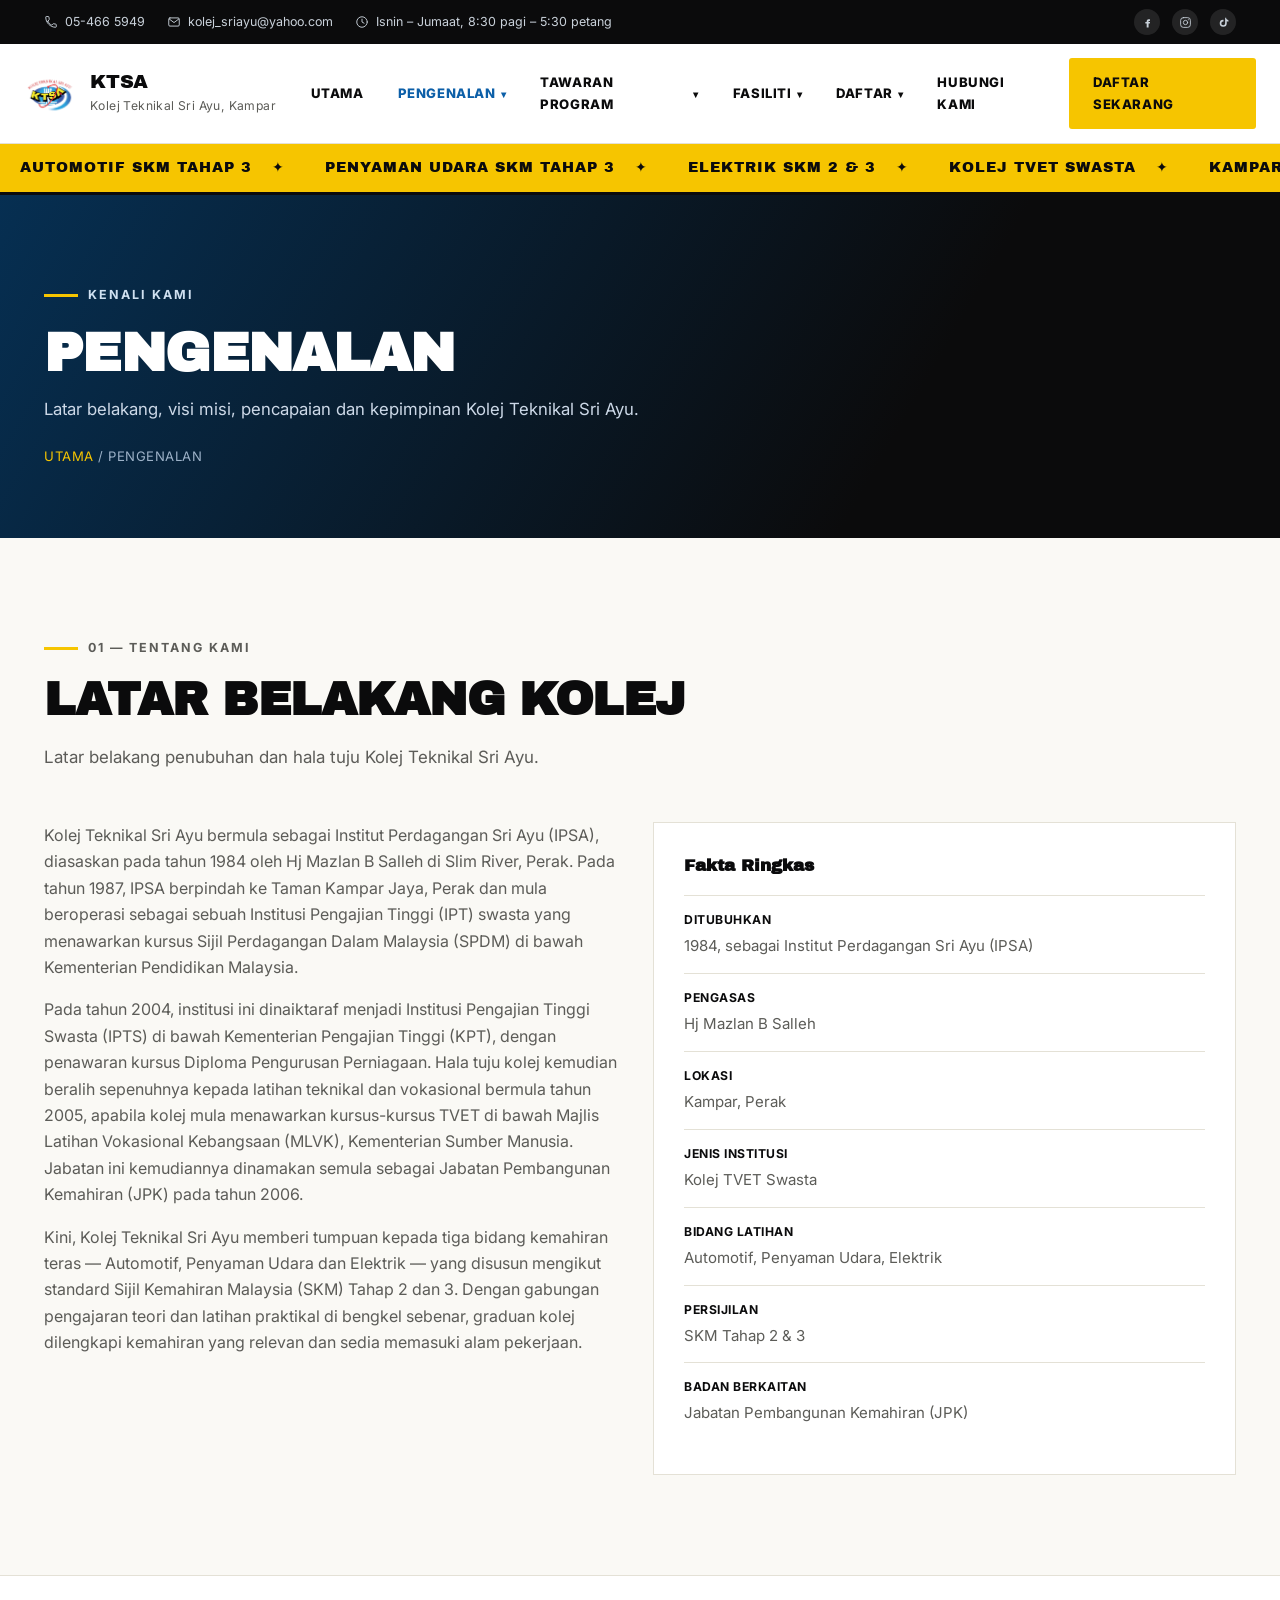
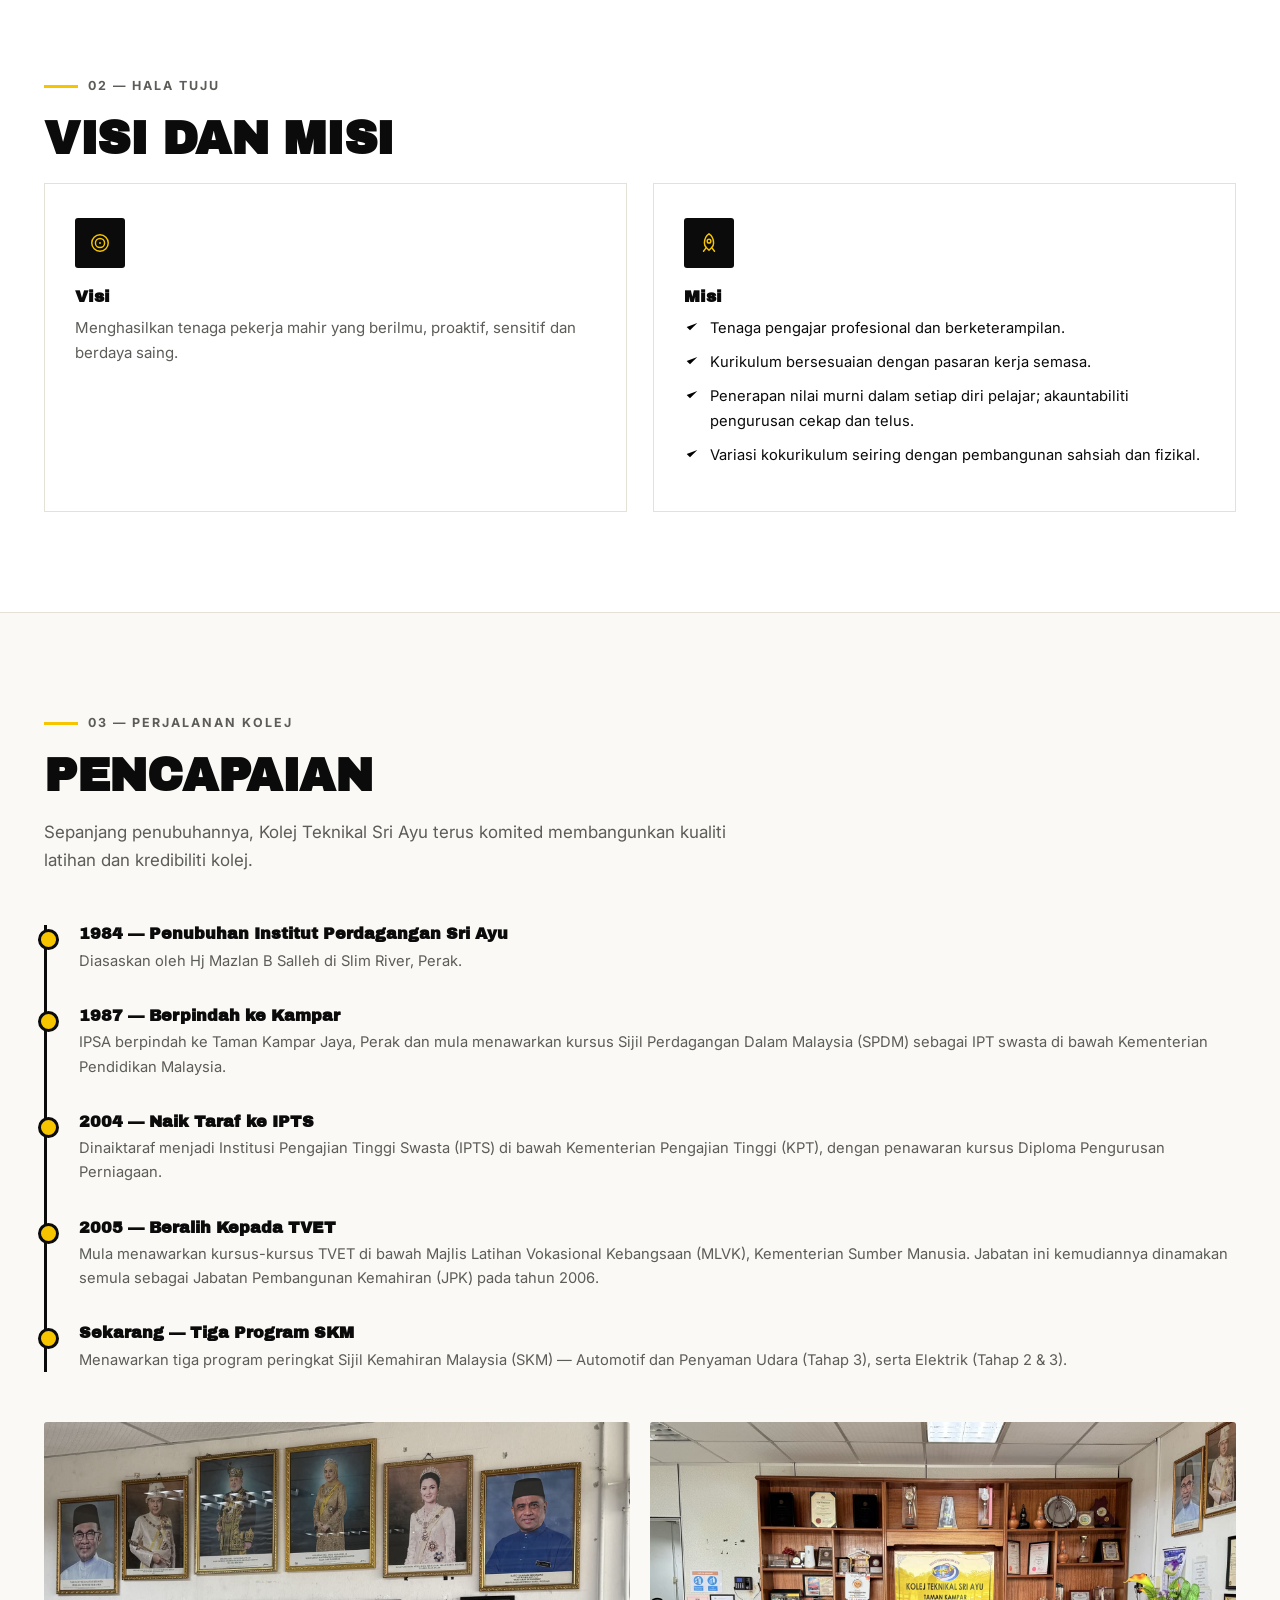
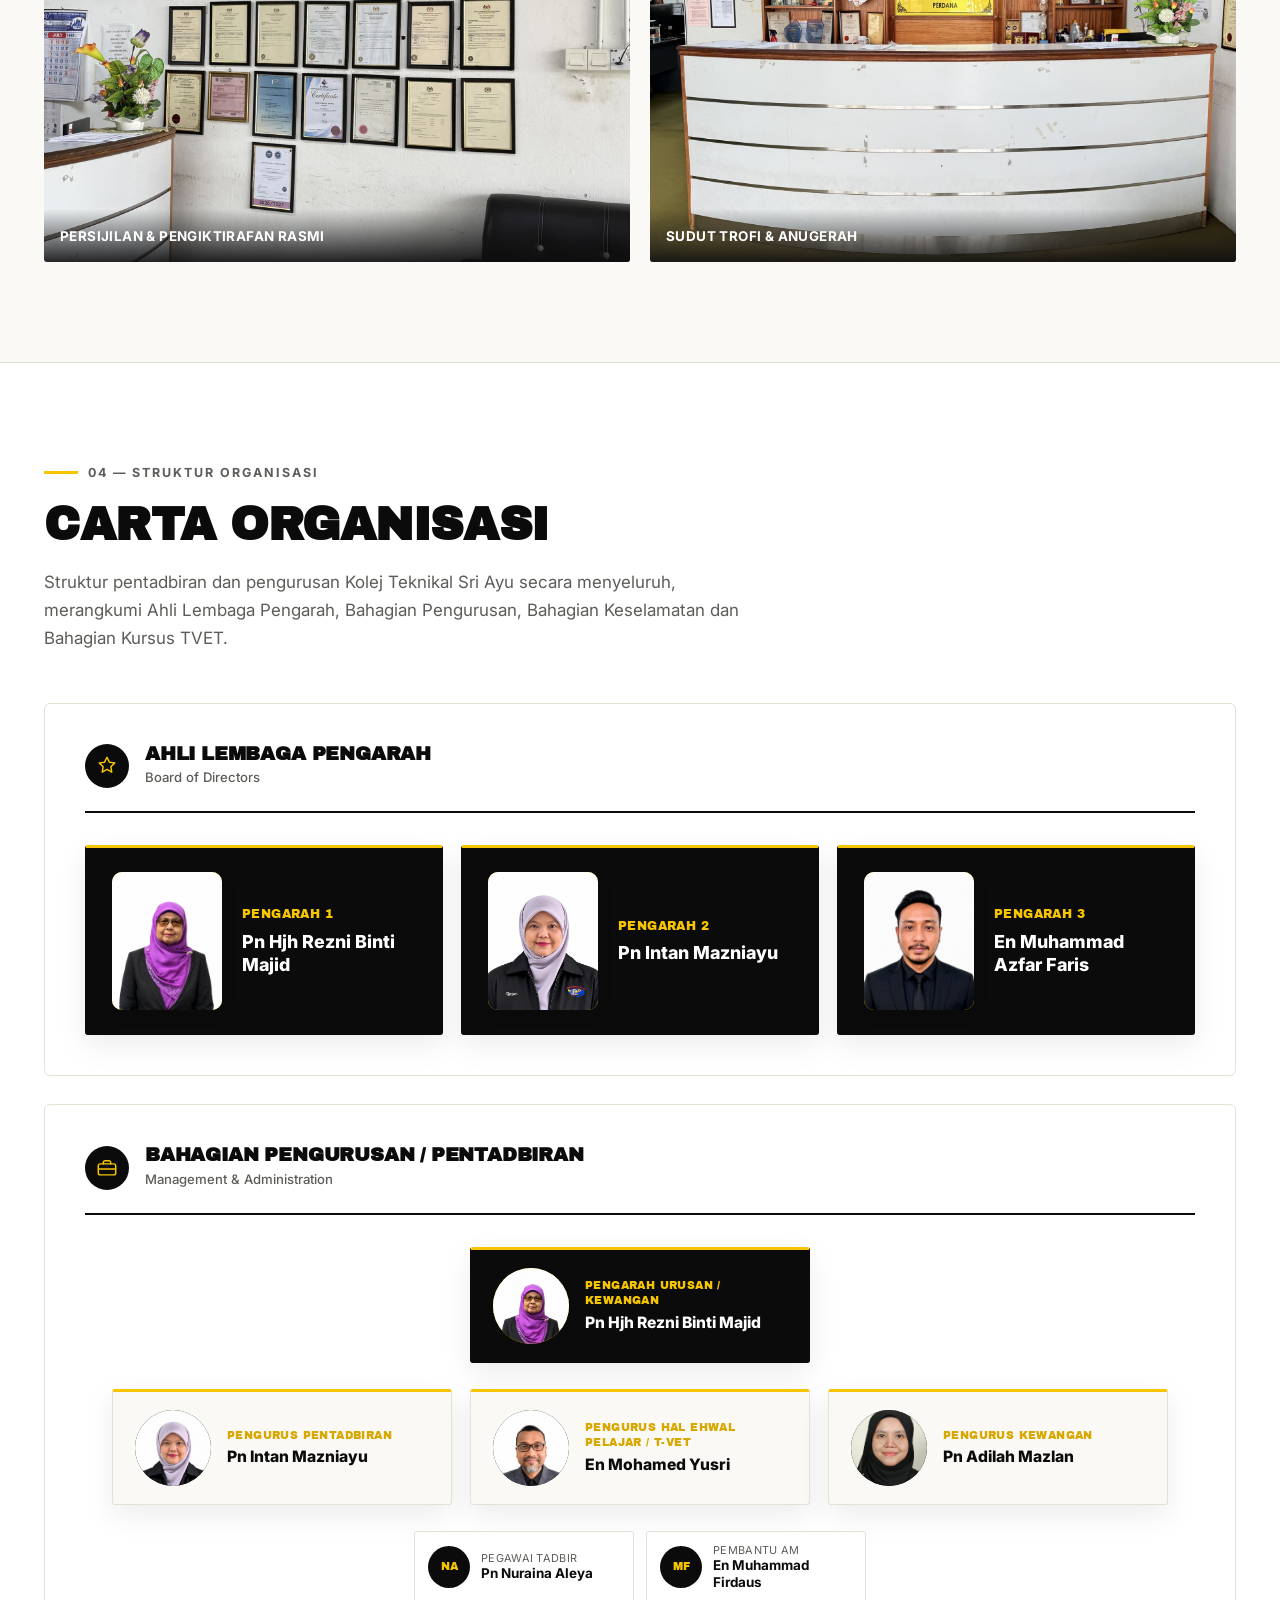
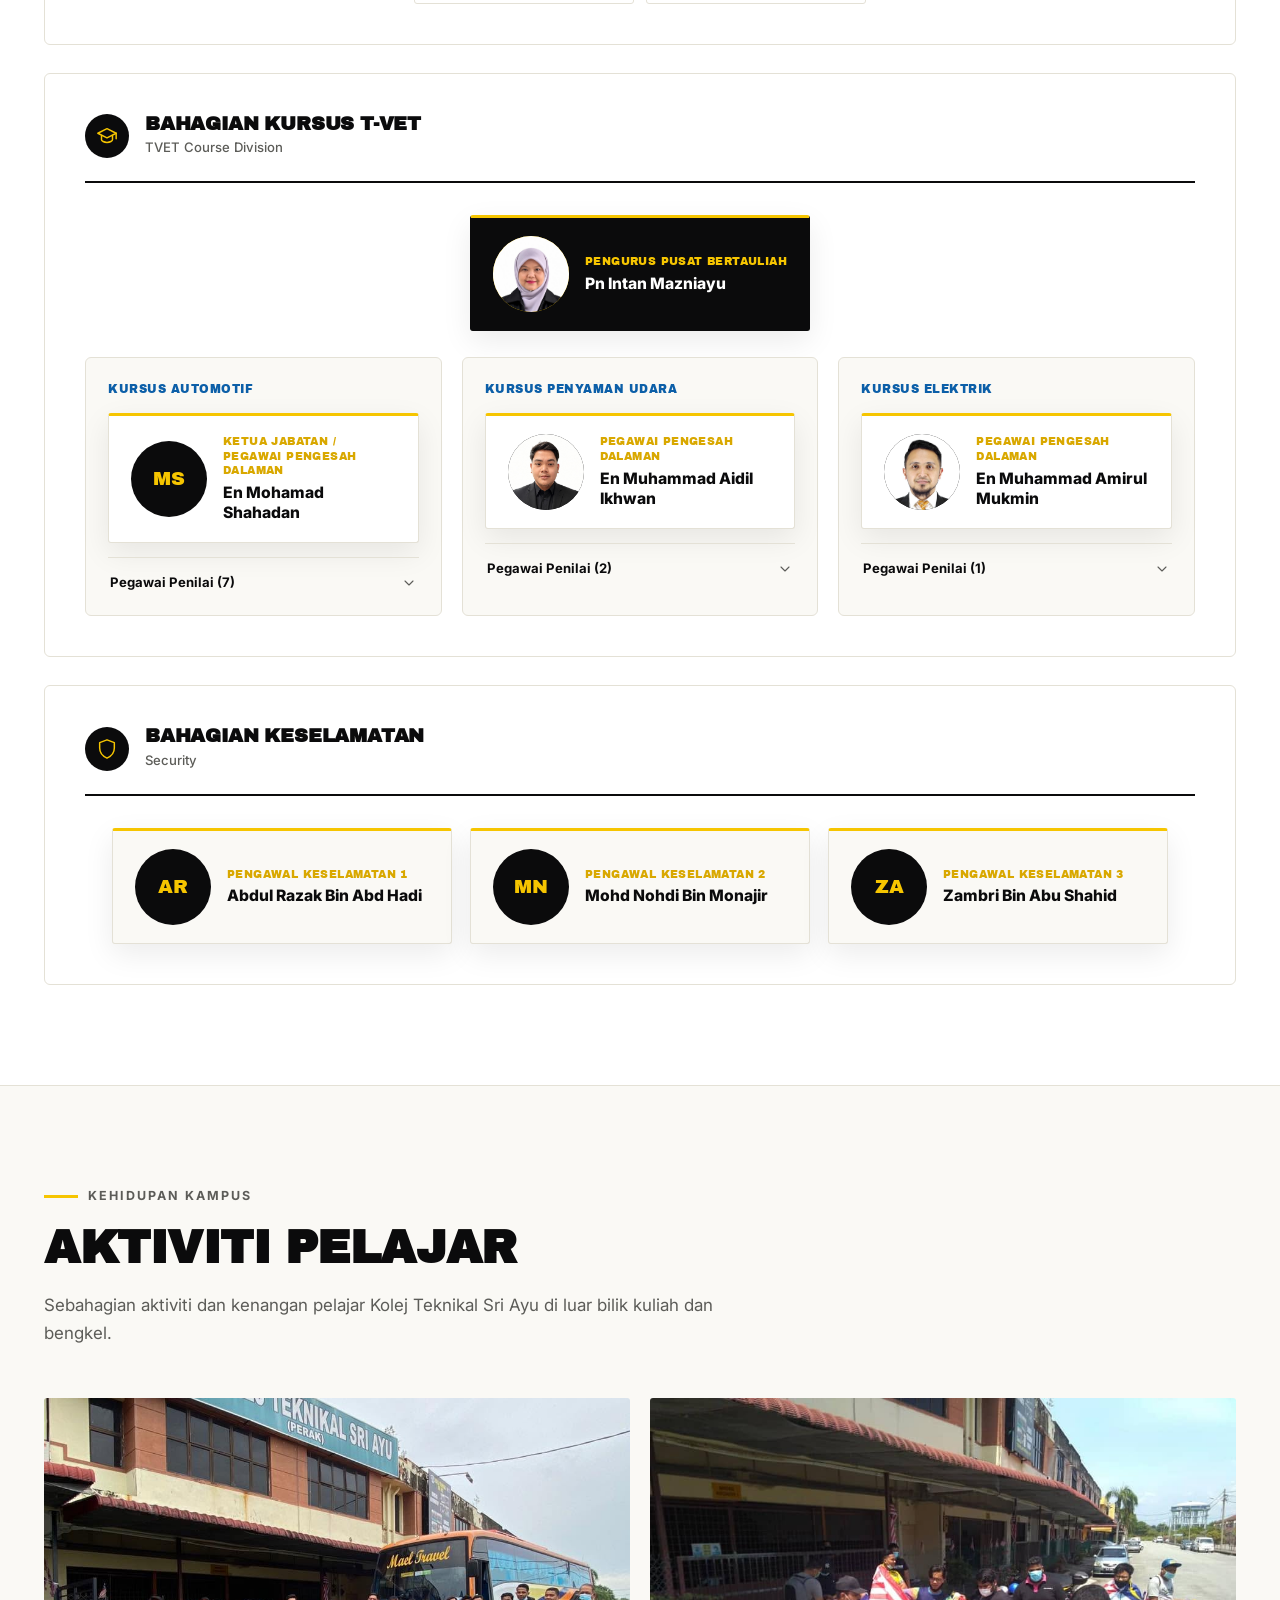
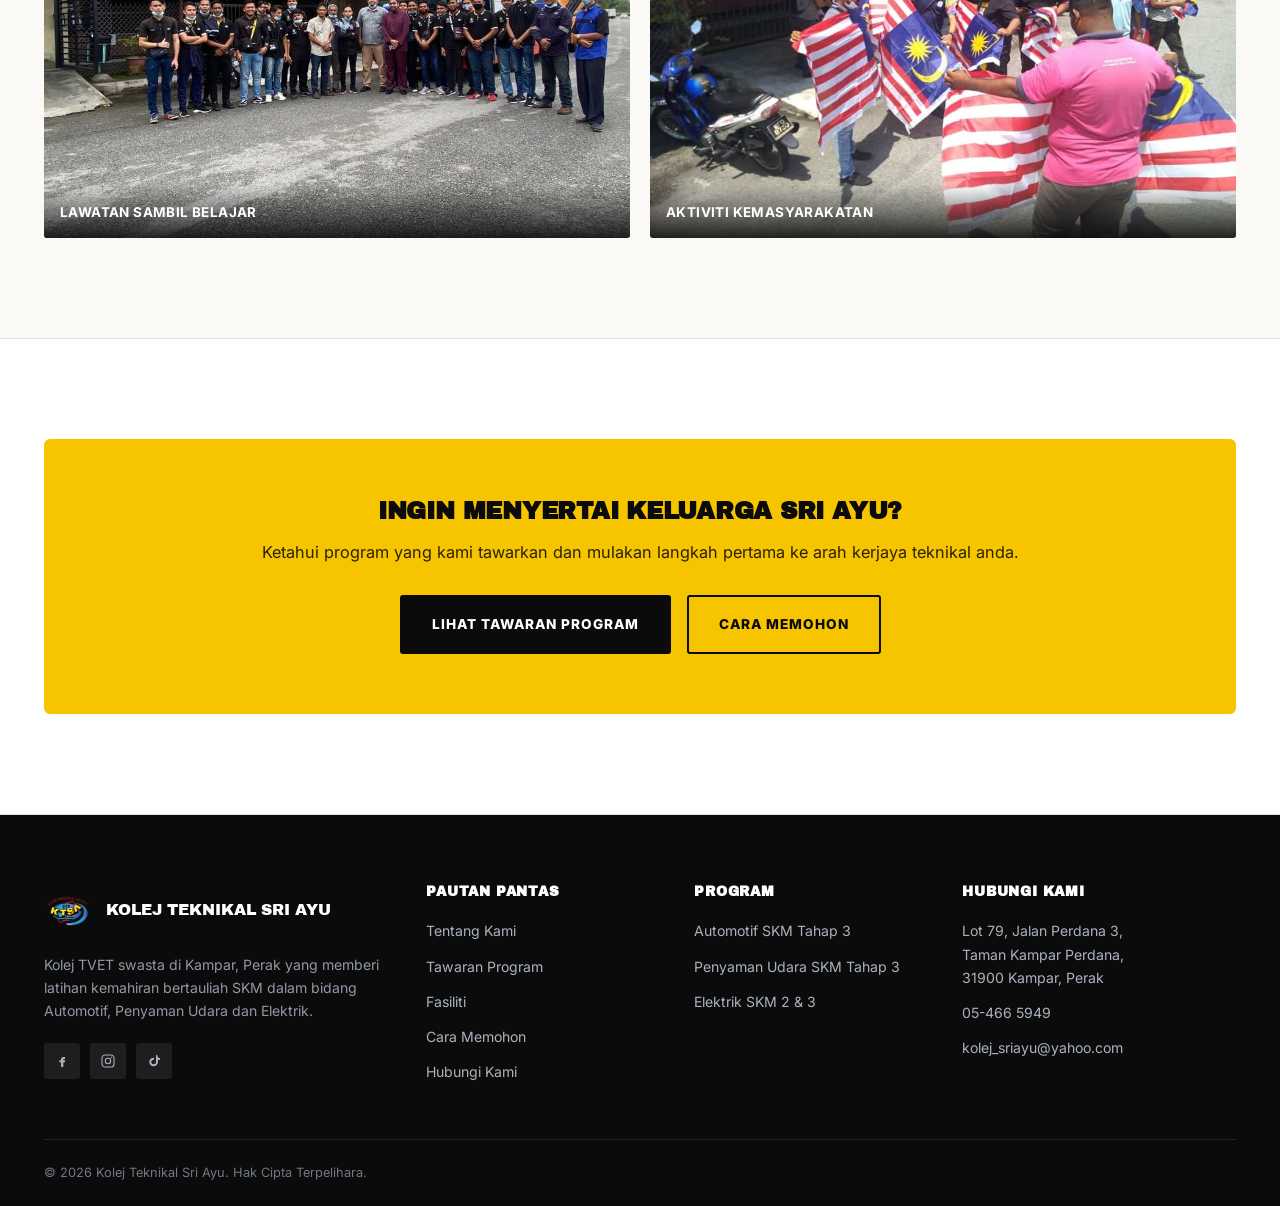
<file: pengenalan.html>
<!DOCTYPE html>
<html lang="ms">
<head>
<meta charset="UTF-8">
<meta name="viewport" content="width=device-width, initial-scale=1.0">
<meta name="google-site-verification" content="PkvAA36Pz5pyZ2dY4ucNIhTT2vYJQstn7NlEDLMuZLM" />
<!-- Google tag (gtag.js) -->
<script async src="https://www.googletagmanager.com/gtag/js?id=G-6MXXCMYV94"></script>
<script>
  window.dataLayer = window.dataLayer || [];
  function gtag(){dataLayer.push(arguments);}
  gtag('js', new Date());
  gtag('config', 'G-6MXXCMYV94');
</script>
<title>Pengenalan | Kolej Teknikal Sri Ayu (KTSA) Kolej TVET Swasta Kampar</title>
<meta name="description" content="Kenali Kolej Teknikal Sri Ayu (KTSA), kolej TVET swasta di Kampar, Perak — sejarah penubuhan, visi misi, pencapaian, carta organisasi dan kepimpinan kolej.">
<link rel="preconnect" href="https://fonts.googleapis.com">
<link href="https://fonts.googleapis.com/css2?family=Archivo+Black&family=Inter:wght@400;500;600;700;800;900&display=swap" rel="stylesheet">
<link rel="icon" type="image/png" sizes="32x32" href="img/favicon/favicon-32.png">
<link rel="icon" type="image/png" sizes="16x16" href="img/favicon/favicon-16.png">
<link rel="apple-touch-icon" sizes="180x180" href="img/favicon/apple-touch-icon.png">
<link rel="stylesheet" href="css/style.css">
<script type="application/ld+json">
{
  "@context": "https://schema.org",
  "@type": "EducationalOrganization",
  "name": "Kolej Teknikal Sri Ayu",
  "alternateName": "KTSA",
  "url": "https://ktsa.edu.my/",
  "logo": "https://ktsa.edu.my/img/logo/logo.png",
  "description": "Kolej TVET swasta di Kampar, Perak yang menawarkan kursus Sijil Kemahiran Malaysia (SKM) Tahap 2 dan 3 dalam bidang Automotif, Penyaman Udara dan Elektrik.",
  "address": {
    "@type": "PostalAddress",
    "streetAddress": "Lot 79, Jalan Perdana 3, Taman Kampar Perdana",
    "addressLocality": "Kampar",
    "postalCode": "31900",
    "addressRegion": "Perak",
    "addressCountry": "MY"
  },
  "telephone": "+60-5-466-5949",
  "email": "kolej_sriayu@yahoo.com",
  "sameAs": [
    "https://www.facebook.com/profile.php?id=100064108056510",
    "https://www.instagram.com/kolej_teknikalsriayu/",
    "https://www.tiktok.com/@ktsa.tvet"
  ]
}
</script>
</head>

<body>

<div class="top-bar">
  <div class="container">
    <div class="top-links">
      <a class="top-item" href="tel:0546659549"><svg class="icon" viewBox="0 0 24 24"><path d="M6.6 10.8c1.4 2.8 3.8 5.2 6.6 6.6l2.2-2.2c.3-.3.7-.4 1-.2 1.1.4 2.3.6 3.6.6.6 0 1 .4 1 1V20c0 .6-.4 1-1 1C10.8 21 3 13.2 3 3.6c0-.6.4-1 1-1h3.4c.6 0 1 .4 1 1 0 1.3.2 2.5.6 3.6.1.4 0 .8-.3 1.1L6.6 10.8Z"/></svg>05-466 5949</a>
      <a class="top-item" href="mailto:kolej_sriayu@yahoo.com"><svg class="icon" viewBox="0 0 24 24"><rect x="3" y="5" width="18" height="14" rx="2"/><path d="m4 7 8 6 8-6"/></svg>kolej_sriayu@yahoo.com</a>
      <span class="top-item"><svg class="icon" viewBox="0 0 24 24"><circle cx="12" cy="12" r="9"/><path d="M12 7v5l3.5 2"/></svg>Isnin – Jumaat, 8:30 pagi – 5:30 petang</span>
    </div>
    <div class="top-social">
      <a href="https://www.facebook.com/profile.php?id=100064108056510" target="_blank" rel="noopener" aria-label="Facebook"><svg class="icon" viewBox="0 0 24 24"><path d="M14 9h2.5V6H14c-1.9 0-3.5 1.6-3.5 3.5V11H8v3h2.5v7H14v-7h2.3l.4-3H14V9.6c0-.4.2-.6.6-.6Z" fill="currentColor" stroke="none"/></svg></a>
      <a href="https://www.instagram.com/kolej_teknikalsriayu/" target="_blank" rel="noopener" aria-label="Instagram"><svg class="icon" viewBox="0 0 24 24"><rect x="3" y="3" width="18" height="18" rx="5"/><circle cx="12" cy="12" r="4"/><circle cx="17.2" cy="6.8" r="1" fill="currentColor" stroke="none"/></svg></a>
      <a href="https://www.tiktok.com/@ktsa.tvet" target="_blank" rel="noopener" aria-label="TikTok"><svg class="icon" viewBox="0 0 24 24"><path d="M15 3v10.5a3.5 3.5 0 1 1-3-3.46V7a6.5 6.5 0 1 0 6 6.48V9.8a6 6 0 0 0 3 .8V7.6a4 4 0 0 1-3-1.4A4 4 0 0 1 17 3h-2Z" fill="currentColor" stroke="none"/></svg></a>
    </div>
  </div>
</div>

<header class="site-header">
  <div class="nav-wrap">
    <a href="index.html" class="brand">
      <img src="img/logo/logo.png" alt="Logo Kolej Teknikal Sri Ayu" class="logo-mark">
      <div class="brand-text">
        <div class="name">KTSA</div>
        <div class="tagline">Kolej Teknikal Sri Ayu, Kampar</div>
      </div>
    </a>
    <button class="nav-toggle" aria-label="Buka menu"><span></span><span></span><span></span></button>
    <nav class="main-nav">
      <ul>
        <li><a href="index.html">Utama</a></li>
        <li class="active">
          <a href="pengenalan.html">Pengenalan <span class="caret">▾</span></a>
          <ul class="dropdown">
            <li><a href="pengenalan.html#tentang-kami">Tentang Kami</a></li>
            <li><a href="pengenalan.html#visi-misi">Visi dan Misi</a></li>
            <li><a href="pengenalan.html#pencapaian">Pencapaian</a></li>
            <li><a href="pengenalan.html#carta-organisasi">Carta Organisasi</a></li>
            <li><a href="index.html#rakan-strategik">Rakan Strategik</a></li>
          </ul>
        </li>
        <li>
          <a href="program.html">Tawaran Program <span class="caret">▾</span></a>
          <ul class="dropdown">
            <li><a href="program.html#automotif">Kursus Automotif SKM</a></li>
            <li><a href="program.html#penyaman-udara">Kursus Penyaman Udara SKM</a></li>
            <li><a href="program.html#elektrik">Kursus Elektrik SKM</a></li>
          </ul>
        </li>
        <li>
          <a href="fasiliti.html">Fasiliti <span class="caret">▾</span></a>
          <ul class="dropdown">
            <li><a href="fasiliti.html#fasiliti-kami">Fasiliti Kami</a></li>
            <li><a href="fasiliti.html#penginapan">Penginapan (Asrama)</a></li>
          </ul>
        </li>
        <li>
          <a href="daftar.html">Daftar <span class="caret">▾</span></a>
          <ul class="dropdown">
            <li><a href="daftar.html#cara-memohon">Cara Memohon</a></li>
            <li><a href="daftar.html#bantuan-kewangan">Bantuan Kewangan</a></li>
            <li><a href="daftar.html#soalan-lazim">Soalan Lazim</a></li>
          </ul>
        </li>
        <li><a href="hubungi.html">Hubungi Kami</a></li>
        <li class="nav-cta"><a href="daftar.html" class="btn btn-gold">Daftar Sekarang</a></li>
      </ul>
    </nav>
  </div>
</header>

<div class="marquee">
  <div class="marquee-track">
    <span>Automotif SKM Tahap 3</span><span>Penyaman Udara SKM Tahap 3</span><span>Elektrik SKM 2 &amp; 3</span><span>Kolej TVET Swasta</span><span>Kampar, Perak</span>
    <span>Automotif SKM Tahap 3</span><span>Penyaman Udara SKM Tahap 3</span><span>Elektrik SKM 2 &amp; 3</span><span>Kolej TVET Swasta</span><span>Kampar, Perak</span>
  </div>
</div>

<section class="page-hero">
  <div class="container">
    <span class="eyebrow">Kenali Kami</span>
    <h1>Pengenalan</h1>
    <p>Latar belakang, visi misi, pencapaian dan kepimpinan Kolej Teknikal Sri Ayu.</p>
    <div class="breadcrumb"><a href="index.html">Utama</a> / Pengenalan</div>
  </div>
</section>

<section class="section" id="tentang-kami">
  <div class="container">
    <span class="eyebrow">01 — Tentang Kami</span>
    <h2 class="section-title">Latar Belakang Kolej</h2>
    <p class="section-intro">Latar belakang penubuhan dan hala tuju Kolej Teknikal Sri Ayu.</p>
    <div class="grid-2">
      <div>
        <p style="margin-bottom:16px; color:var(--gray-600);">Kolej Teknikal Sri Ayu bermula sebagai Institut Perdagangan Sri Ayu (IPSA), diasaskan pada tahun 1984 oleh Hj Mazlan B Salleh di Slim River, Perak. Pada tahun 1987, IPSA berpindah ke Taman Kampar Jaya, Perak dan mula beroperasi sebagai sebuah Institusi Pengajian Tinggi (IPT) swasta yang menawarkan kursus Sijil Perdagangan Dalam Malaysia (SPDM) di bawah Kementerian Pendidikan Malaysia.</p>
        <p style="margin-bottom:16px; color:var(--gray-600);">Pada tahun 2004, institusi ini dinaiktaraf menjadi Institusi Pengajian Tinggi Swasta (IPTS) di bawah Kementerian Pengajian Tinggi (KPT), dengan penawaran kursus Diploma Pengurusan Perniagaan. Hala tuju kolej kemudian beralih sepenuhnya kepada latihan teknikal dan vokasional bermula tahun 2005, apabila kolej mula menawarkan kursus-kursus TVET di bawah Majlis Latihan Vokasional Kebangsaan (MLVK), Kementerian Sumber Manusia. Jabatan ini kemudiannya dinamakan semula sebagai Jabatan Pembangunan Kemahiran (JPK) pada tahun 2006.</p>
        <p style="color:var(--gray-600);">Kini, Kolej Teknikal Sri Ayu memberi tumpuan kepada tiga bidang kemahiran teras — Automotif, Penyaman Udara dan Elektrik — yang disusun mengikut standard Sijil Kemahiran Malaysia (SKM) Tahap 2 dan 3. Dengan gabungan pengajaran teori dan latihan praktikal di bengkel sebenar, graduan kolej dilengkapi kemahiran yang relevan dan sedia memasuki alam pekerjaan.</p>
      </div>
      <div class="card" style="border:1px solid var(--border);">
        <h3 style="margin-bottom:20px;">Fakta Ringkas</h3>
        <div style="border-top:1px solid var(--border);">
          <p style="padding:14px 0; border-bottom:1px solid var(--border); color:var(--gray-600); font-size:0.94rem;"><strong style="color:var(--ink); display:block; font-size:0.76rem; text-transform:uppercase; letter-spacing:0.5px; margin-bottom:4px;">Ditubuhkan</strong>1984, sebagai Institut Perdagangan Sri Ayu (IPSA)</p>
          <p style="padding:14px 0; border-bottom:1px solid var(--border); color:var(--gray-600); font-size:0.94rem;"><strong style="color:var(--ink); display:block; font-size:0.76rem; text-transform:uppercase; letter-spacing:0.5px; margin-bottom:4px;">Pengasas</strong>Hj Mazlan B Salleh</p>
          <p style="padding:14px 0; border-bottom:1px solid var(--border); color:var(--gray-600); font-size:0.94rem;"><strong style="color:var(--ink); display:block; font-size:0.76rem; text-transform:uppercase; letter-spacing:0.5px; margin-bottom:4px;">Lokasi</strong>Kampar, Perak</p>
          <p style="padding:14px 0; border-bottom:1px solid var(--border); color:var(--gray-600); font-size:0.94rem;"><strong style="color:var(--ink); display:block; font-size:0.76rem; text-transform:uppercase; letter-spacing:0.5px; margin-bottom:4px;">Jenis Institusi</strong>Kolej TVET Swasta</p>
          <p style="padding:14px 0; border-bottom:1px solid var(--border); color:var(--gray-600); font-size:0.94rem;"><strong style="color:var(--ink); display:block; font-size:0.76rem; text-transform:uppercase; letter-spacing:0.5px; margin-bottom:4px;">Bidang Latihan</strong>Automotif, Penyaman Udara, Elektrik</p>
          <p style="padding:14px 0; border-bottom:1px solid var(--border); color:var(--gray-600); font-size:0.94rem;"><strong style="color:var(--ink); display:block; font-size:0.76rem; text-transform:uppercase; letter-spacing:0.5px; margin-bottom:4px;">Persijilan</strong>SKM Tahap 2 &amp; 3</p>
          <p style="padding:14px 0; color:var(--gray-600); font-size:0.94rem;"><strong style="color:var(--ink); display:block; font-size:0.76rem; text-transform:uppercase; letter-spacing:0.5px; margin-bottom:4px;">Badan Berkaitan</strong>Jabatan Pembangunan Kemahiran (JPK)</p>
        </div>
      </div>
    </div>
  </div>
</section>

<section class="section section-alt" id="visi-misi">
  <div class="container">
    <span class="eyebrow">02 — Hala Tuju</span>
    <h2 class="section-title">Visi dan Misi</h2>
    <div class="grid-2">
      <div class="card" style="border:1px solid var(--border);">
        <div class="card-icon"><svg class="icon" viewBox="0 0 24 24"><circle cx="12" cy="12" r="9"/><circle cx="12" cy="12" r="5"/><circle cx="12" cy="12" r="1" fill="currentColor" stroke="none"/></svg></div>
        <h3>Visi</h3>
        <p>Menghasilkan tenaga pekerja mahir yang berilmu, proaktif, sensitif dan berdaya saing.</p>
      </div>
      <div class="card" style="border:1px solid var(--border);">
        <div class="card-icon"><svg class="icon" viewBox="0 0 24 24"><path d="M12 2c3 2 5 6 5 10 0 2-1 4-2 5l-3 3-3-3c-1-1-2-3-2-5 0-4 2-8 5-10Z"/><circle cx="12" cy="10" r="2"/><path d="M9 17l-3 4M15 17l3 4"/></svg></div>
        <h3>Misi</h3>
        <ul class="check-list">
          <li><svg viewBox="0 0 24 24"><path d="M20 6 9 17l-5-5"/></svg>Tenaga pengajar profesional dan berketerampilan.</li>
          <li><svg viewBox="0 0 24 24"><path d="M20 6 9 17l-5-5"/></svg>Kurikulum bersesuaian dengan pasaran kerja semasa.</li>
          <li><svg viewBox="0 0 24 24"><path d="M20 6 9 17l-5-5"/></svg>Penerapan nilai murni dalam setiap diri pelajar; akauntabiliti pengurusan cekap dan telus.</li>
          <li><svg viewBox="0 0 24 24"><path d="M20 6 9 17l-5-5"/></svg>Variasi kokurikulum seiring dengan pembangunan sahsiah dan fizikal.</li>
        </ul>
      </div>
    </div>
  </div>
</section>

<section class="section" id="pencapaian">
  <div class="container">
    <span class="eyebrow">03 — Perjalanan Kolej</span>
    <h2 class="section-title">Pencapaian</h2>
    <p class="section-intro">Sepanjang penubuhannya, Kolej Teknikal Sri Ayu terus komited membangunkan kualiti latihan dan kredibiliti kolej.</p>
    <div class="timeline">
      <div class="timeline-item">
        <h4>1984 — Penubuhan Institut Perdagangan Sri Ayu</h4>
        <p>Diasaskan oleh Hj Mazlan B Salleh di Slim River, Perak.</p>
      </div>
      <div class="timeline-item">
        <h4>1987 — Berpindah ke Kampar</h4>
        <p>IPSA berpindah ke Taman Kampar Jaya, Perak dan mula menawarkan kursus Sijil Perdagangan Dalam Malaysia (SPDM) sebagai IPT swasta di bawah Kementerian Pendidikan Malaysia.</p>
      </div>
      <div class="timeline-item">
        <h4>2004 — Naik Taraf ke IPTS</h4>
        <p>Dinaiktaraf menjadi Institusi Pengajian Tinggi Swasta (IPTS) di bawah Kementerian Pengajian Tinggi (KPT), dengan penawaran kursus Diploma Pengurusan Perniagaan.</p>
      </div>
      <div class="timeline-item">
        <h4>2005 — Beralih Kepada TVET</h4>
        <p>Mula menawarkan kursus-kursus TVET di bawah Majlis Latihan Vokasional Kebangsaan (MLVK), Kementerian Sumber Manusia. Jabatan ini kemudiannya dinamakan semula sebagai Jabatan Pembangunan Kemahiran (JPK) pada tahun 2006.</p>
      </div>
      <div class="timeline-item">
        <h4>Sekarang — Tiga Program SKM</h4>
        <p>Menawarkan tiga program peringkat Sijil Kemahiran Malaysia (SKM) — Automotif dan Penyaman Udara (Tahap 3), serta Elektrik (Tahap 2 &amp; 3).</p>
      </div>
    </div>
    <div class="photo-grid cols-2" style="margin-top:50px;">
      <div class="photo-card"><img src="img/pejabat/sijil.jpg" alt="Dinding persijilan dan pengiktirafan rasmi Kolej Teknikal Sri Ayu"><div class="cap">Persijilan &amp; Pengiktirafan Rasmi</div></div>
      <div class="photo-card"><img src="img/pejabat/trofi.jpg" alt="Sudut trofi dan anugerah Kolej Teknikal Sri Ayu"><div class="cap">Sudut Trofi &amp; Anugerah</div></div>
    </div>
  </div>
</section>

<section class="section section-alt" id="carta-organisasi">
  <div class="container">
    <span class="eyebrow">04 — Struktur Organisasi</span>
    <h2 class="section-title">Carta Organisasi</h2>
    <p class="section-intro">Struktur pentadbiran dan pengurusan Kolej Teknikal Sri Ayu secara menyeluruh, merangkumi Ahli Lembaga Pengarah, Bahagian Pengurusan, Bahagian Keselamatan dan Bahagian Kursus TVET.</p>

    <div class="org-panel">
      <div class="org-panel-header">
        <div class="org-panel-icon"><svg class="icon" viewBox="0 0 24 24"><path d="M12 2.5l2.6 5.3 5.9.8-4.3 4.2 1 5.9L12 15.8l-5.2 2.9 1-5.9-4.3-4.2 5.9-.8L12 2.5Z"/></svg></div>
        <div>
          <h3>Ahli Lembaga Pengarah</h3>
          <div class="org-panel-sub">Board of Directors</div>
        </div>
      </div>
      <div class="org-leaders-row">
        <div class="org-card-leader tier-1 board">
          <div class="org-avatar-board"><img src="img/pimpinan/hjh-rezni.jpg" alt="Hjh Rezni Binti Majid"></div>
          <div class="org-info"><div class="org-role">Pengarah 1</div><div class="org-person">Pn Hjh Rezni Binti Majid</div></div>
        </div>
        <div class="org-card-leader tier-1 board">
          <div class="org-avatar-board"><img src="img/pimpinan/pn-intan.jpg" alt="Intan Mazniayu"></div>
          <div class="org-info"><div class="org-role">Pengarah 2</div><div class="org-person">Pn Intan Mazniayu</div></div>
        </div>
        <div class="org-card-leader tier-1 board">
          <div class="org-avatar-board"><img src="img/pimpinan/azfar-faris.jpg" alt="Muhammad Azfar Faris"></div>
          <div class="org-info"><div class="org-role">Pengarah 3</div><div class="org-person">En Muhammad Azfar Faris</div></div>
        </div>
      </div>
    </div>

    <div class="org-panel">
      <div class="org-panel-header">
        <div class="org-panel-icon"><svg class="icon" viewBox="0 0 24 24"><rect x="2.5" y="7.5" width="19" height="12" rx="2"/><path d="M8 7.5V6a2 2 0 0 1 2-2h4a2 2 0 0 1 2 2v1.5"/><path d="M2.5 13h19"/></svg></div>
        <div>
          <h3>Bahagian Pengurusan / Pentadbiran</h3>
          <div class="org-panel-sub">Management &amp; Administration</div>
        </div>
      </div>
      <div class="org-leaders-row">
        <div class="org-card-leader tier-1">
          <div class="org-avatar-lg"><img src="img/pimpinan/hjh-rezni.jpg" alt="Hjh Rezni Binti Majid"></div>
          <div class="org-info"><div class="org-role">Pengarah Urusan / Kewangan</div><div class="org-person">Pn Hjh Rezni Binti Majid</div></div>
        </div>
      </div>
      <div class="org-leaders-row">
        <div class="org-card-leader">
          <div class="org-avatar-lg"><img src="img/pimpinan/pn-intan.jpg" alt="Intan Mazniayu"></div>
          <div class="org-info"><div class="org-role">Pengurus Pentadbiran</div><div class="org-person">Pn Intan Mazniayu</div></div>
        </div>
        <div class="org-card-leader">
          <div class="org-avatar-lg"><img src="img/pimpinan/mohamed-yusri.jpg" alt="Mohamed Yusri"></div>
          <div class="org-info"><div class="org-role">Pengurus Hal Ehwal Pelajar / T-VET</div><div class="org-person">En Mohamed Yusri</div></div>
        </div>
        <div class="org-card-leader">
          <div class="org-avatar-lg"><img src="img/pimpinan/adilah-mazlan.jpg" alt="Adilah Mazlan"></div>
          <div class="org-info"><div class="org-role">Pengurus Kewangan</div><div class="org-person">Pn Adilah Mazlan</div></div>
        </div>
      </div>
      <div class="org-staff-grid center">
        <div class="org-card-staff"><div class="org-avatar-sm">NA</div><div class="org-info"><div class="org-role">Pegawai Tadbir</div><div class="org-person">Pn Nuraina Aleya</div></div></div>
        <div class="org-card-staff"><div class="org-avatar-sm">MF</div><div class="org-info"><div class="org-role">Pembantu Am</div><div class="org-person">En Muhammad Firdaus</div></div></div>
      </div>
    </div>

    <div class="org-panel">
      <div class="org-panel-header">
        <div class="org-panel-icon"><svg class="icon" viewBox="0 0 24 24"><path d="M2 9 12 4l10 5-10 5-10-5Z"/><path d="M6 11.5V16c0 1.4 2.7 3 6 3s6-1.6 6-3v-4.5"/><path d="M22 9v6"/></svg></div>
        <div>
          <h3>Bahagian Kursus T-VET</h3>
          <div class="org-panel-sub">TVET Course Division</div>
        </div>
      </div>
      <div class="org-leaders-row">
        <div class="org-card-leader tier-1">
          <div class="org-avatar-lg"><img src="img/pimpinan/pn-intan.jpg" alt="Intan Mazniayu"></div>
          <div class="org-info"><div class="org-role">Pengurus Pusat Bertauliah</div><div class="org-person">Pn Intan Mazniayu</div></div>
        </div>
      </div>
      <div class="org-kursus-grid">
        <div class="org-kursus-card">
          <div class="org-kursus-label">Kursus Automotif</div>
          <div class="org-card-leader">
            <div class="org-avatar-lg">MS</div>
            <div class="org-info"><div class="org-role">Ketua Jabatan / Pegawai Pengesah Dalaman</div><div class="org-person">En Mohamad Shahadan</div></div>
          </div>
          <details class="org-roster">
            <summary>Pegawai Penilai (7) <svg class="icon chevron" viewBox="0 0 24 24"><path d="M6 9l6 6 6-6"/></svg></summary>
            <div class="org-staff-grid">
              <div class="org-card-staff"><div class="org-avatar-sm">MA</div><div class="org-info"><div class="org-role">Pegawai Penilai</div><div class="org-person">En Mohd Affizi</div></div></div>
              <div class="org-card-staff"><div class="org-avatar-sm">MZ</div><div class="org-info"><div class="org-role">Pegawai Penilai</div><div class="org-person">En Mohamad Zulheire</div></div></div>
              <div class="org-card-staff"><div class="org-avatar-sm">RR</div><div class="org-info"><div class="org-role">Pegawai Penilai</div><div class="org-person">En Raimi Rosdi</div></div></div>
              <div class="org-card-staff"><div class="org-avatar-sm">FH</div><div class="org-info"><div class="org-role">Pegawai Penilai</div><div class="org-person">En Muhammad Firman Haqimi</div></div></div>
              <div class="org-card-staff"><div class="org-avatar-sm">MI</div><div class="org-info"><div class="org-role">Pegawai Penilai</div><div class="org-person">En Muhammad Izrizal</div></div></div>
              <div class="org-card-staff"><div class="org-avatar-sm">MH</div><div class="org-info"><div class="org-role">Pegawai Penilai</div><div class="org-person">En Mohamad Haikal</div></div></div>
              <div class="org-card-staff"><div class="org-avatar-sm">AZ</div><div class="org-info"><div class="org-role">Pegawai Penilai</div><div class="org-person">En Muhammad Azeem</div></div></div>
            </div>
          </details>
        </div>
        <div class="org-kursus-card">
          <div class="org-kursus-label">Kursus Penyaman Udara</div>
          <div class="org-card-leader">
            <div class="org-avatar-lg"><img src="img/pimpinan/aidil-ikhwan.jpg" alt="Muhammad Aidil Ikhwan"></div>
            <div class="org-info"><div class="org-role">Pegawai Pengesah Dalaman</div><div class="org-person">En Muhammad Aidil Ikhwan</div></div>
          </div>
          <details class="org-roster">
            <summary>Pegawai Penilai (2) <svg class="icon chevron" viewBox="0 0 24 24"><path d="M6 9l6 6 6-6"/></svg></summary>
            <div class="org-staff-grid">
              <div class="org-card-staff"><div class="org-avatar-sm">MM</div><div class="org-info"><div class="org-role">Pegawai Penilai</div><div class="org-person">En Muhammad Madsuri</div></div></div>
              <div class="org-card-staff"><div class="org-avatar-sm">SM</div><div class="org-info"><div class="org-role">Pegawai Penilai</div><div class="org-person">En Syaheed Muzakkir</div></div></div>
            </div>
          </details>
        </div>
        <div class="org-kursus-card">
          <div class="org-kursus-label">Kursus Elektrik</div>
          <div class="org-card-leader">
            <div class="org-avatar-lg"><img src="img/pimpinan/amirul.jpg" alt="Muhammad Amirul Mukmin"></div>
            <div class="org-info"><div class="org-role">Pegawai Pengesah Dalaman</div><div class="org-person">En Muhammad Amirul Mukmin</div></div>
          </div>
          <details class="org-roster">
            <summary>Pegawai Penilai (1) <svg class="icon chevron" viewBox="0 0 24 24"><path d="M6 9l6 6 6-6"/></svg></summary>
            <div class="org-staff-grid">
              <div class="org-card-staff"><div class="org-avatar-sm">AI</div><div class="org-info"><div class="org-role">Pegawai Penilai</div><div class="org-person">En Muhammad Aiman Izzuddin</div></div></div>
            </div>
          </details>
        </div>
      </div>
    </div>

    <div class="org-panel">
      <div class="org-panel-header">
        <div class="org-panel-icon"><svg class="icon" viewBox="0 0 24 24"><path d="M12 2 4 5v6c0 5 3.5 9 8 11 4.5-2 8-6 8-11V5l-8-3Z"/></svg></div>
        <div>
          <h3>Bahagian Keselamatan</h3>
          <div class="org-panel-sub">Security</div>
        </div>
      </div>
      <div class="org-leaders-row">
        <div class="org-card-leader"><div class="org-avatar-lg">AR</div><div class="org-info"><div class="org-role">Pengawal Keselamatan 1</div><div class="org-person">Abdul Razak Bin Abd Hadi</div></div></div>
        <div class="org-card-leader"><div class="org-avatar-lg">MN</div><div class="org-info"><div class="org-role">Pengawal Keselamatan 2</div><div class="org-person">Mohd Nohdi Bin Monajir</div></div></div>
        <div class="org-card-leader"><div class="org-avatar-lg">ZA</div><div class="org-info"><div class="org-role">Pengawal Keselamatan 3</div><div class="org-person">Zambri Bin Abu Shahid</div></div></div>
      </div>
    </div>
  </div>
</section>

<section class="section">
  <div class="container">
    <span class="eyebrow">Kehidupan Kampus</span>
    <h2 class="section-title">Aktiviti Pelajar</h2>
    <p class="section-intro">Sebahagian aktiviti dan kenangan pelajar Kolej Teknikal Sri Ayu di luar bilik kuliah dan bengkel.</p>
    <div class="photo-grid cols-2">
      <div class="photo-card">
        <img src="img/aktiviti/Aktiviti1.jpg" alt="Kumpulan pelajar dan staf Kolej Teknikal Sri Ayu di hadapan bangunan kolej sebelum lawatan sambil belajar">
        <div class="cap">Lawatan Sambil Belajar</div>
      </div>
      <div class="photo-card">
        <img src="img/aktiviti/Aktiviti2.jpg" alt="Pelajar menyertai aktiviti kemasyarakatan mengagihkan bendera Jalur Gemilang">
        <div class="cap">Aktiviti Kemasyarakatan</div>
      </div>
    </div>
  </div>
</section>

<section class="section section-alt">
  <div class="container">
    <div class="cta-band">
      <h2>Ingin Menyertai Keluarga Sri Ayu?</h2>
      <p>Ketahui program yang kami tawarkan dan mulakan langkah pertama ke arah kerjaya teknikal anda.</p>
      <div class="cta-actions">
        <a href="program.html" class="btn btn-ink">Lihat Tawaran Program</a>
        <a href="daftar.html" class="btn btn-outline-ink">Cara Memohon</a>
      </div>
    </div>
  </div>
</section>

<footer class="site-footer">
  <div class="container">
    <div class="footer-grid">
      <div>
        <div class="footer-brand">
          <img src="img/logo/logo.png" alt="Logo Kolej Teknikal Sri Ayu">
          <div class="name">Kolej Teknikal Sri Ayu</div>
        </div>
        <p class="footer-desc">Kolej TVET swasta di Kampar, Perak yang memberi latihan kemahiran bertauliah SKM dalam bidang Automotif, Penyaman Udara dan Elektrik.</p>
        <div class="footer-social">
          <a href="https://www.facebook.com/profile.php?id=100064108056510" target="_blank" rel="noopener" aria-label="Facebook"><svg class="icon" viewBox="0 0 24 24"><path d="M14 9h2.5V6H14c-1.9 0-3.5 1.6-3.5 3.5V11H8v3h2.5v7H14v-7h2.3l.4-3H14V9.6c0-.4.2-.6.6-.6Z" fill="currentColor" stroke="none"/></svg></a>
          <a href="https://www.instagram.com/kolej_teknikalsriayu/" target="_blank" rel="noopener" aria-label="Instagram"><svg class="icon" viewBox="0 0 24 24"><rect x="3" y="3" width="18" height="18" rx="5"/><circle cx="12" cy="12" r="4"/><circle cx="17.2" cy="6.8" r="1" fill="currentColor" stroke="none"/></svg></a>
          <a href="https://www.tiktok.com/@ktsa.tvet" target="_blank" rel="noopener" aria-label="TikTok"><svg class="icon" viewBox="0 0 24 24"><path d="M15 3v10.5a3.5 3.5 0 1 1-3-3.46V7a6.5 6.5 0 1 0 6 6.48V9.8a6 6 0 0 0 3 .8V7.6a4 4 0 0 1-3-1.4A4 4 0 0 1 17 3h-2Z" fill="currentColor" stroke="none"/></svg></a>
        </div>
      </div>
      <div>
        <h4>Pautan Pantas</h4>
        <ul>
          <li><a href="pengenalan.html">Tentang Kami</a></li>
          <li><a href="program.html">Tawaran Program</a></li>
          <li><a href="fasiliti.html">Fasiliti</a></li>
          <li><a href="daftar.html">Cara Memohon</a></li>
          <li><a href="hubungi.html">Hubungi Kami</a></li>
        </ul>
      </div>
      <div>
        <h4>Program</h4>
        <ul>
          <li><a href="program.html#automotif">Automotif SKM Tahap 3</a></li>
          <li><a href="program.html#penyaman-udara">Penyaman Udara SKM Tahap 3</a></li>
          <li><a href="program.html#elektrik">Elektrik SKM 2 &amp; 3</a></li>
        </ul>
      </div>
      <div>
        <h4>Hubungi Kami</h4>
        <ul>
          <li>Lot 79, Jalan Perdana 3,<br>Taman Kampar Perdana,<br>31900 Kampar, Perak</li>
          <li>05-466 5949</li>
          <li>kolej_sriayu@yahoo.com</li>
        </ul>
      </div>
    </div>
    <div class="footer-bottom">
      <span>© 2026 Kolej Teknikal Sri Ayu. Hak Cipta Terpelihara.</span>
    </div>
  </div>
</footer>

<script src="js/main.js"></script>
</body>
</html>
</file>
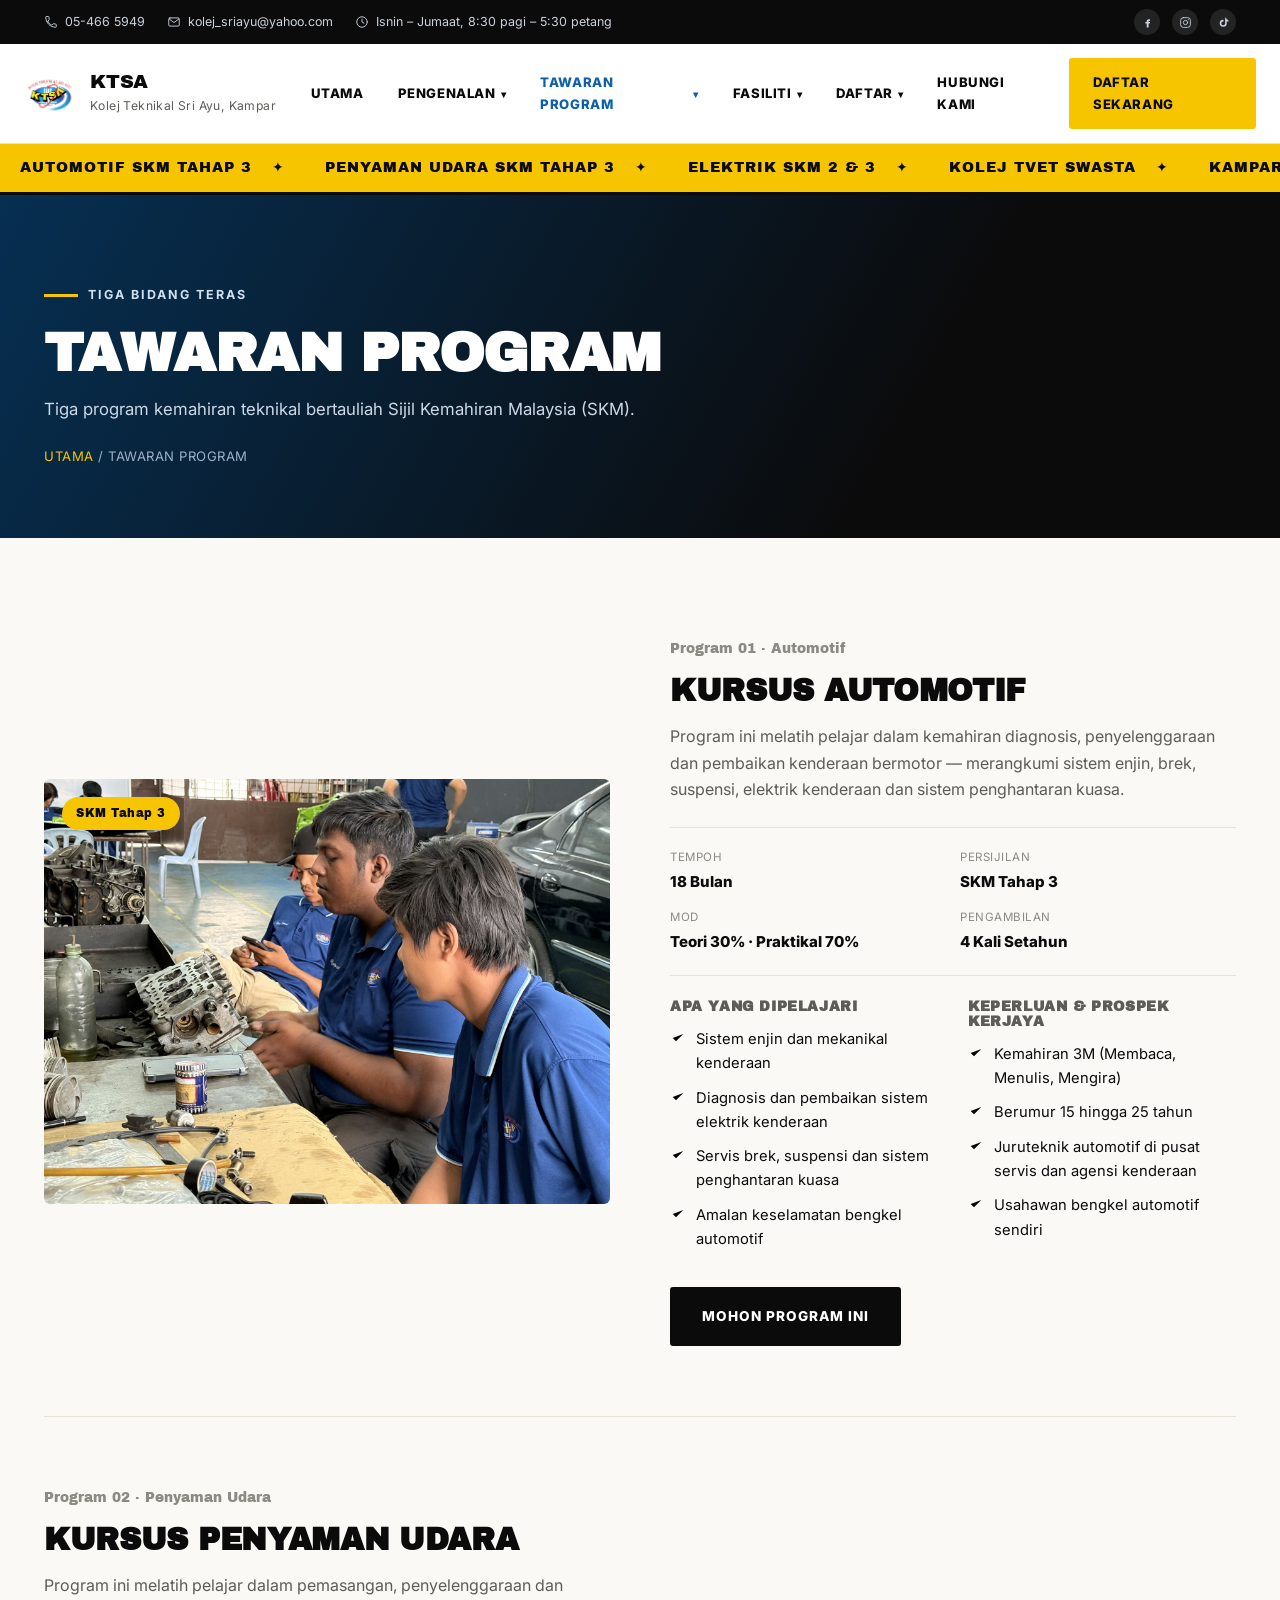
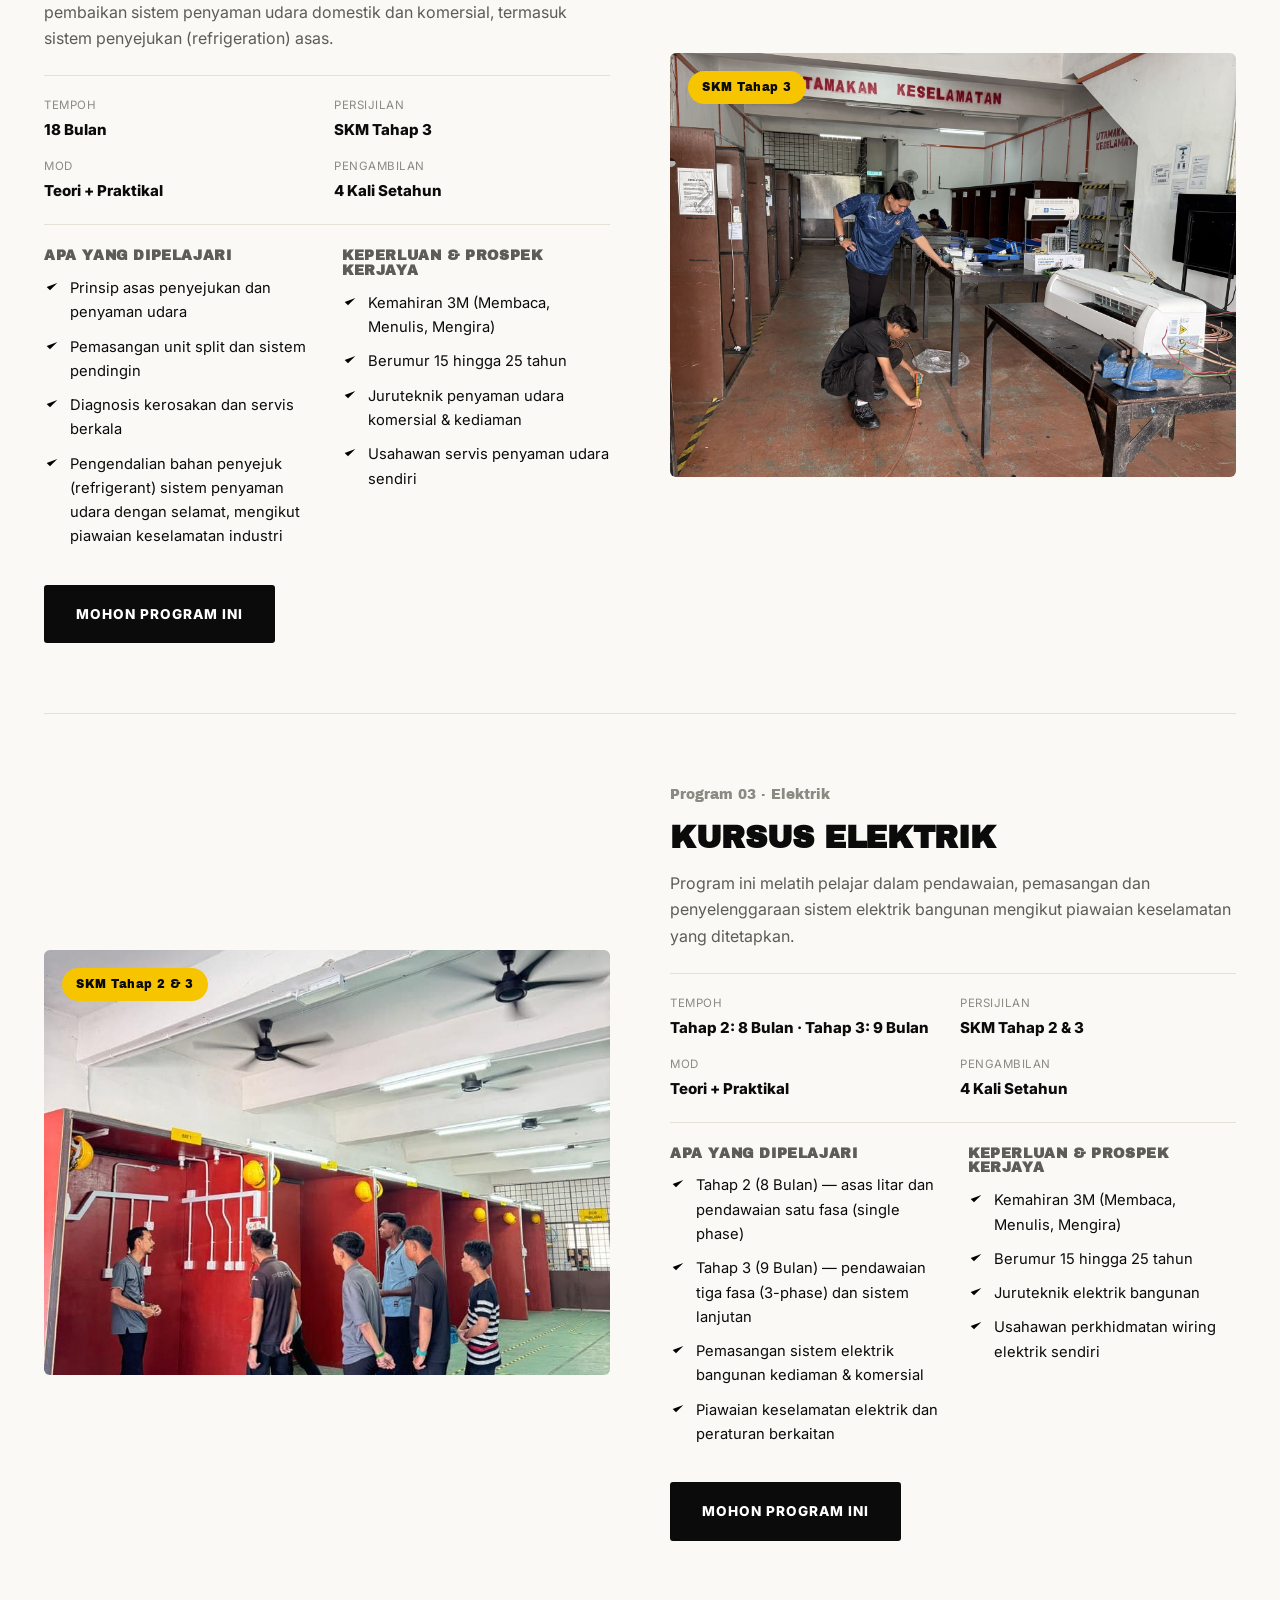
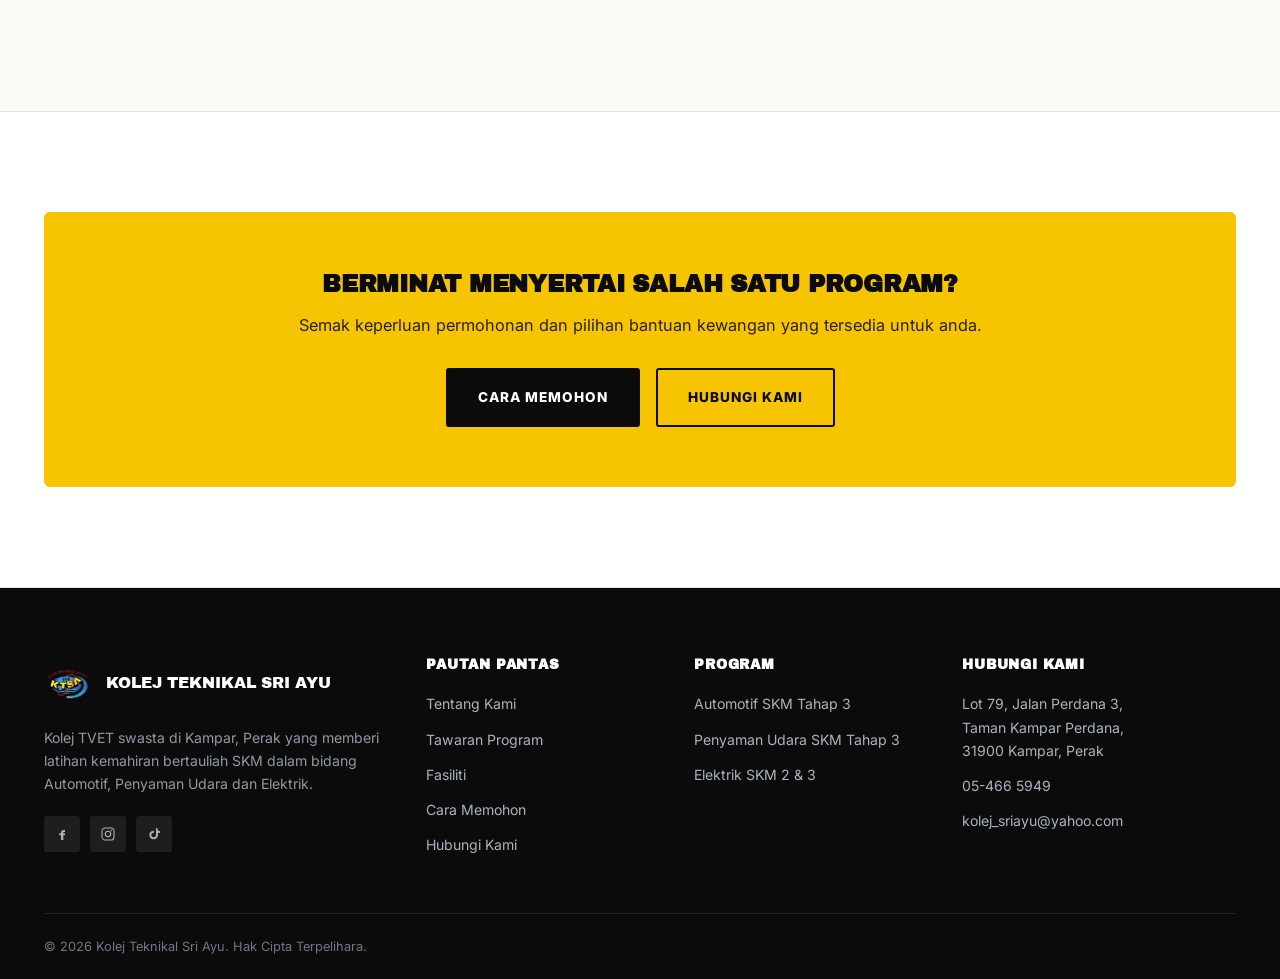
<file: program.html>
<!DOCTYPE html>
<html lang="ms">
<head>
<meta charset="UTF-8">
<meta name="viewport" content="width=device-width, initial-scale=1.0">
<meta name="google-site-verification" content="PkvAA36Pz5pyZ2dY4ucNIhTT2vYJQstn7NlEDLMuZLM" />
<!-- Google tag (gtag.js) -->
<script async src="https://www.googletagmanager.com/gtag/js?id=G-6MXXCMYV94"></script>
<script>
  window.dataLayer = window.dataLayer || [];
  function gtag(){dataLayer.push(arguments);}
  gtag('js', new Date());
  gtag('config', 'G-6MXXCMYV94');
</script>
<title>Kursus Automotif, Penyaman Udara & Elektrik SKM | KTSA Kampar</title>
<meta name="description" content="Kursus SKM Tahap 2 dan 3 di Kolej Teknikal Sri Ayu (KTSA) — Kolej TVET Automotif, Kolej TVET Penyaman Udara (Tahap 3) dan Kolej TVET Elektrik. Kolej TVET swasta di Kampar, Perak.">
<link rel="preconnect" href="https://fonts.googleapis.com">
<link href="https://fonts.googleapis.com/css2?family=Archivo+Black&family=Inter:wght@400;500;600;700;800;900&display=swap" rel="stylesheet">
<link rel="icon" type="image/png" sizes="32x32" href="img/favicon/favicon-32.png">
<link rel="icon" type="image/png" sizes="16x16" href="img/favicon/favicon-16.png">
<link rel="apple-touch-icon" sizes="180x180" href="img/favicon/apple-touch-icon.png">
<link rel="stylesheet" href="css/style.css">
<script type="application/ld+json">
{
  "@context": "https://schema.org",
  "@type": "EducationalOrganization",
  "name": "Kolej Teknikal Sri Ayu",
  "alternateName": "KTSA",
  "url": "https://ktsa.edu.my/",
  "logo": "https://ktsa.edu.my/img/logo/logo.png",
  "description": "Kolej TVET swasta di Kampar, Perak yang menawarkan kursus Sijil Kemahiran Malaysia (SKM) Tahap 2 dan 3 dalam bidang Automotif, Penyaman Udara dan Elektrik.",
  "address": {
    "@type": "PostalAddress",
    "streetAddress": "Lot 79, Jalan Perdana 3, Taman Kampar Perdana",
    "addressLocality": "Kampar",
    "postalCode": "31900",
    "addressRegion": "Perak",
    "addressCountry": "MY"
  },
  "telephone": "+60-5-466-5949",
  "email": "kolej_sriayu@yahoo.com",
  "sameAs": [
    "https://www.facebook.com/profile.php?id=100064108056510",
    "https://www.instagram.com/kolej_teknikalsriayu/",
    "https://www.tiktok.com/@ktsa.tvet"
  ]
}
</script>
</head>

<body>

<div class="top-bar">
  <div class="container">
    <div class="top-links">
      <a class="top-item" href="tel:0546659549"><svg class="icon" viewBox="0 0 24 24"><path d="M6.6 10.8c1.4 2.8 3.8 5.2 6.6 6.6l2.2-2.2c.3-.3.7-.4 1-.2 1.1.4 2.3.6 3.6.6.6 0 1 .4 1 1V20c0 .6-.4 1-1 1C10.8 21 3 13.2 3 3.6c0-.6.4-1 1-1h3.4c.6 0 1 .4 1 1 0 1.3.2 2.5.6 3.6.1.4 0 .8-.3 1.1L6.6 10.8Z"/></svg>05-466 5949</a>
      <a class="top-item" href="mailto:kolej_sriayu@yahoo.com"><svg class="icon" viewBox="0 0 24 24"><rect x="3" y="5" width="18" height="14" rx="2"/><path d="m4 7 8 6 8-6"/></svg>kolej_sriayu@yahoo.com</a>
      <span class="top-item"><svg class="icon" viewBox="0 0 24 24"><circle cx="12" cy="12" r="9"/><path d="M12 7v5l3.5 2"/></svg>Isnin – Jumaat, 8:30 pagi – 5:30 petang</span>
    </div>
    <div class="top-social">
      <a href="https://www.facebook.com/profile.php?id=100064108056510" target="_blank" rel="noopener" aria-label="Facebook"><svg class="icon" viewBox="0 0 24 24"><path d="M14 9h2.5V6H14c-1.9 0-3.5 1.6-3.5 3.5V11H8v3h2.5v7H14v-7h2.3l.4-3H14V9.6c0-.4.2-.6.6-.6Z" fill="currentColor" stroke="none"/></svg></a>
      <a href="https://www.instagram.com/kolej_teknikalsriayu/" target="_blank" rel="noopener" aria-label="Instagram"><svg class="icon" viewBox="0 0 24 24"><rect x="3" y="3" width="18" height="18" rx="5"/><circle cx="12" cy="12" r="4"/><circle cx="17.2" cy="6.8" r="1" fill="currentColor" stroke="none"/></svg></a>
      <a href="https://www.tiktok.com/@ktsa.tvet" target="_blank" rel="noopener" aria-label="TikTok"><svg class="icon" viewBox="0 0 24 24"><path d="M15 3v10.5a3.5 3.5 0 1 1-3-3.46V7a6.5 6.5 0 1 0 6 6.48V9.8a6 6 0 0 0 3 .8V7.6a4 4 0 0 1-3-1.4A4 4 0 0 1 17 3h-2Z" fill="currentColor" stroke="none"/></svg></a>
    </div>
  </div>
</div>

<header class="site-header">
  <div class="nav-wrap">
    <a href="index.html" class="brand">
      <img src="img/logo/logo.png" alt="Logo Kolej Teknikal Sri Ayu" class="logo-mark">
      <div class="brand-text">
        <div class="name">KTSA</div>
        <div class="tagline">Kolej Teknikal Sri Ayu, Kampar</div>
      </div>
    </a>
    <button class="nav-toggle" aria-label="Buka menu"><span></span><span></span><span></span></button>
    <nav class="main-nav">
      <ul>
        <li><a href="index.html">Utama</a></li>
        <li>
          <a href="pengenalan.html">Pengenalan <span class="caret">▾</span></a>
          <ul class="dropdown">
            <li><a href="pengenalan.html#tentang-kami">Tentang Kami</a></li>
            <li><a href="pengenalan.html#visi-misi">Visi dan Misi</a></li>
            <li><a href="pengenalan.html#pencapaian">Pencapaian</a></li>
            <li><a href="pengenalan.html#carta-organisasi">Carta Organisasi</a></li>
            <li><a href="index.html#rakan-strategik">Rakan Strategik</a></li>
          </ul>
        </li>
        <li class="active">
          <a href="program.html">Tawaran Program <span class="caret">▾</span></a>
          <ul class="dropdown">
            <li><a href="program.html#automotif">Kursus Automotif SKM</a></li>
            <li><a href="program.html#penyaman-udara">Kursus Penyaman Udara SKM</a></li>
            <li><a href="program.html#elektrik">Kursus Elektrik SKM</a></li>
          </ul>
        </li>
        <li>
          <a href="fasiliti.html">Fasiliti <span class="caret">▾</span></a>
          <ul class="dropdown">
            <li><a href="fasiliti.html#fasiliti-kami">Fasiliti Kami</a></li>
            <li><a href="fasiliti.html#penginapan">Penginapan (Asrama)</a></li>
          </ul>
        </li>
        <li>
          <a href="daftar.html">Daftar <span class="caret">▾</span></a>
          <ul class="dropdown">
            <li><a href="daftar.html#cara-memohon">Cara Memohon</a></li>
            <li><a href="daftar.html#bantuan-kewangan">Bantuan Kewangan</a></li>
            <li><a href="daftar.html#soalan-lazim">Soalan Lazim</a></li>
          </ul>
        </li>
        <li><a href="hubungi.html">Hubungi Kami</a></li>
        <li class="nav-cta"><a href="daftar.html" class="btn btn-gold">Daftar Sekarang</a></li>
      </ul>
    </nav>
  </div>
</header>

<div class="marquee">
  <div class="marquee-track">
    <span>Automotif SKM Tahap 3</span><span>Penyaman Udara SKM Tahap 3</span><span>Elektrik SKM 2 &amp; 3</span><span>Kolej TVET Swasta</span><span>Kampar, Perak</span>
    <span>Automotif SKM Tahap 3</span><span>Penyaman Udara SKM Tahap 3</span><span>Elektrik SKM 2 &amp; 3</span><span>Kolej TVET Swasta</span><span>Kampar, Perak</span>
  </div>
</div>

<section class="page-hero">
  <div class="container">
    <span class="eyebrow">Tiga Bidang Teras</span>
    <h1>Tawaran Program</h1>
    <p>Tiga program kemahiran teknikal bertauliah Sijil Kemahiran Malaysia (SKM).</p>
    <div class="breadcrumb"><a href="index.html">Utama</a> / Tawaran Program</div>
  </div>
</section>

<section class="section">
  <div class="container">

    <div class="program-feature" id="automotif">
      <div class="pf-media">
        <img src="img/bengkel-automotif/engine.jpg" alt="Pelajar menjalankan kerja komponen enjin di Bengkel Automotif Kolej Teknikal Sri Ayu">
        <span class="pf-tag">SKM Tahap 3</span>
      </div>
      <div class="pf-text">
        <span class="fi-num">Program 01 · Automotif</span>
        <h3>Kursus Automotif</h3>
        <p class="desc">Program ini melatih pelajar dalam kemahiran diagnosis, penyelenggaraan dan pembaikan kenderaan bermotor — merangkumi sistem enjin, brek, suspensi, elektrik kenderaan dan sistem penghantaran kuasa.</p>
        <div class="pf-meta">
          <div class="item"><div class="label">Tempoh</div><div class="value">18 Bulan</div></div>
          <div class="item"><div class="label">Persijilan</div><div class="value">SKM Tahap 3</div></div>
          <div class="item"><div class="label">Mod</div><div class="value">Teori 30% · Praktikal 70%</div></div>
          <div class="item"><div class="label">Pengambilan</div><div class="value">4 Kali Setahun</div></div>
        </div>
        <div class="program-cols">
          <div>
            <h4>Apa Yang Dipelajari</h4>
            <ul class="check-list">
              <li><svg viewBox="0 0 24 24"><path d="M20 6 9 17l-5-5"/></svg>Sistem enjin dan mekanikal kenderaan</li>
              <li><svg viewBox="0 0 24 24"><path d="M20 6 9 17l-5-5"/></svg>Diagnosis dan pembaikan sistem elektrik kenderaan</li>
              <li><svg viewBox="0 0 24 24"><path d="M20 6 9 17l-5-5"/></svg>Servis brek, suspensi dan sistem penghantaran kuasa</li>
              <li><svg viewBox="0 0 24 24"><path d="M20 6 9 17l-5-5"/></svg>Amalan keselamatan bengkel automotif</li>
            </ul>
          </div>
          <div>
            <h4>Keperluan &amp; Prospek Kerjaya</h4>
            <ul class="check-list">
              <li><svg viewBox="0 0 24 24"><path d="M20 6 9 17l-5-5"/></svg>Kemahiran 3M (Membaca, Menulis, Mengira)</li>
              <li><svg viewBox="0 0 24 24"><path d="M20 6 9 17l-5-5"/></svg>Berumur 15 hingga 25 tahun</li>
              <li><svg viewBox="0 0 24 24"><path d="M20 6 9 17l-5-5"/></svg>Juruteknik automotif di pusat servis dan agensi kenderaan</li>
              <li><svg viewBox="0 0 24 24"><path d="M20 6 9 17l-5-5"/></svg>Usahawan bengkel automotif sendiri</li>
            </ul>
          </div>
        </div>
        <a href="daftar.html" class="btn btn-ink">Mohon Program Ini</a>
      </div>
    </div>

    <div class="program-feature reverse" id="penyaman-udara">
      <div class="pf-media">
        <img src="img/bengkel-aircond/amali-1.jpg" alt="Pelajar menjalani latihan praktikal di Bengkel Penyaman Udara Kolej Teknikal Sri Ayu">
        <span class="pf-tag">SKM Tahap 3</span>
      </div>
      <div class="pf-text">
        <span class="fi-num">Program 02 · Penyaman Udara</span>
        <h3>Kursus Penyaman Udara</h3>
        <p class="desc">Program ini melatih pelajar dalam pemasangan, penyelenggaraan dan pembaikan sistem penyaman udara domestik dan komersial, termasuk sistem penyejukan (refrigeration) asas.</p>
        <div class="pf-meta">
          <div class="item"><div class="label">Tempoh</div><div class="value">18 Bulan</div></div>
          <div class="item"><div class="label">Persijilan</div><div class="value">SKM Tahap 3</div></div>
          <div class="item"><div class="label">Mod</div><div class="value">Teori + Praktikal</div></div>
          <div class="item"><div class="label">Pengambilan</div><div class="value">4 Kali Setahun</div></div>
        </div>
        <div class="program-cols">
          <div>
            <h4>Apa Yang Dipelajari</h4>
            <ul class="check-list">
              <li><svg viewBox="0 0 24 24"><path d="M20 6 9 17l-5-5"/></svg>Prinsip asas penyejukan dan penyaman udara</li>
              <li><svg viewBox="0 0 24 24"><path d="M20 6 9 17l-5-5"/></svg>Pemasangan unit split dan sistem pendingin</li>
              <li><svg viewBox="0 0 24 24"><path d="M20 6 9 17l-5-5"/></svg>Diagnosis kerosakan dan servis berkala</li>
              <li><svg viewBox="0 0 24 24"><path d="M20 6 9 17l-5-5"/></svg>Pengendalian bahan penyejuk (refrigerant) sistem penyaman udara dengan selamat, mengikut piawaian keselamatan industri</li>
            </ul>
          </div>
          <div>
            <h4>Keperluan &amp; Prospek Kerjaya</h4>
            <ul class="check-list">
              <li><svg viewBox="0 0 24 24"><path d="M20 6 9 17l-5-5"/></svg>Kemahiran 3M (Membaca, Menulis, Mengira)</li>
              <li><svg viewBox="0 0 24 24"><path d="M20 6 9 17l-5-5"/></svg>Berumur 15 hingga 25 tahun</li>
              <li><svg viewBox="0 0 24 24"><path d="M20 6 9 17l-5-5"/></svg>Juruteknik penyaman udara komersial &amp; kediaman</li>
              <li><svg viewBox="0 0 24 24"><path d="M20 6 9 17l-5-5"/></svg>Usahawan servis penyaman udara sendiri</li>
            </ul>
          </div>
        </div>
        <a href="daftar.html" class="btn btn-ink">Mohon Program Ini</a>
      </div>
    </div>

    <div class="program-feature" id="elektrik">
      <div class="pf-media">
        <img src="img/bengkel-elektrik/elektrik-1.jpg" alt="Pelajar menjalani latihan praktikal di Bengkel Elektrik Kolej Teknikal Sri Ayu">
        <span class="pf-tag">SKM Tahap 2 &amp; 3</span>
      </div>
      <div class="pf-text">
        <span class="fi-num">Program 03 · Elektrik</span>
        <h3>Kursus Elektrik</h3>
        <p class="desc">Program ini melatih pelajar dalam pendawaian, pemasangan dan penyelenggaraan sistem elektrik bangunan mengikut piawaian keselamatan yang ditetapkan.</p>
        <div class="pf-meta">
          <div class="item"><div class="label">Tempoh</div><div class="value">Tahap 2: 8 Bulan · Tahap 3: 9 Bulan</div></div>
          <div class="item"><div class="label">Persijilan</div><div class="value">SKM Tahap 2 &amp; 3</div></div>
          <div class="item"><div class="label">Mod</div><div class="value">Teori + Praktikal</div></div>
          <div class="item"><div class="label">Pengambilan</div><div class="value">4 Kali Setahun</div></div>
        </div>
        <div class="program-cols">
          <div>
            <h4>Apa Yang Dipelajari</h4>
            <ul class="check-list">
              <li><svg viewBox="0 0 24 24"><path d="M20 6 9 17l-5-5"/></svg>Tahap 2 (8 Bulan) — asas litar dan pendawaian satu fasa (single phase)</li>
              <li><svg viewBox="0 0 24 24"><path d="M20 6 9 17l-5-5"/></svg>Tahap 3 (9 Bulan) — pendawaian tiga fasa (3-phase) dan sistem lanjutan</li>
              <li><svg viewBox="0 0 24 24"><path d="M20 6 9 17l-5-5"/></svg>Pemasangan sistem elektrik bangunan kediaman &amp; komersial</li>
              <li><svg viewBox="0 0 24 24"><path d="M20 6 9 17l-5-5"/></svg>Piawaian keselamatan elektrik dan peraturan berkaitan</li>
            </ul>
          </div>
          <div>
            <h4>Keperluan &amp; Prospek Kerjaya</h4>
            <ul class="check-list">
              <li><svg viewBox="0 0 24 24"><path d="M20 6 9 17l-5-5"/></svg>Kemahiran 3M (Membaca, Menulis, Mengira)</li>
              <li><svg viewBox="0 0 24 24"><path d="M20 6 9 17l-5-5"/></svg>Berumur 15 hingga 25 tahun</li>
              <li><svg viewBox="0 0 24 24"><path d="M20 6 9 17l-5-5"/></svg>Juruteknik elektrik bangunan</li>
              <li><svg viewBox="0 0 24 24"><path d="M20 6 9 17l-5-5"/></svg>Usahawan perkhidmatan wiring elektrik sendiri</li>
            </ul>
          </div>
        </div>
        <a href="daftar.html" class="btn btn-ink">Mohon Program Ini</a>
      </div>
    </div>

  </div>
</section>

<section class="section section-alt">
  <div class="container">
    <div class="cta-band">
      <h2>Berminat Menyertai Salah Satu Program?</h2>
      <p>Semak keperluan permohonan dan pilihan bantuan kewangan yang tersedia untuk anda.</p>
      <div class="cta-actions">
        <a href="daftar.html" class="btn btn-ink">Cara Memohon</a>
        <a href="hubungi.html" class="btn btn-outline-ink">Hubungi Kami</a>
      </div>
    </div>
  </div>
</section>

<footer class="site-footer">
  <div class="container">
    <div class="footer-grid">
      <div>
        <div class="footer-brand">
          <img src="img/logo/logo.png" alt="Logo Kolej Teknikal Sri Ayu">
          <div class="name">Kolej Teknikal Sri Ayu</div>
        </div>
        <p class="footer-desc">Kolej TVET swasta di Kampar, Perak yang memberi latihan kemahiran bertauliah SKM dalam bidang Automotif, Penyaman Udara dan Elektrik.</p>
        <div class="footer-social">
          <a href="https://www.facebook.com/profile.php?id=100064108056510" target="_blank" rel="noopener" aria-label="Facebook"><svg class="icon" viewBox="0 0 24 24"><path d="M14 9h2.5V6H14c-1.9 0-3.5 1.6-3.5 3.5V11H8v3h2.5v7H14v-7h2.3l.4-3H14V9.6c0-.4.2-.6.6-.6Z" fill="currentColor" stroke="none"/></svg></a>
          <a href="https://www.instagram.com/kolej_teknikalsriayu/" target="_blank" rel="noopener" aria-label="Instagram"><svg class="icon" viewBox="0 0 24 24"><rect x="3" y="3" width="18" height="18" rx="5"/><circle cx="12" cy="12" r="4"/><circle cx="17.2" cy="6.8" r="1" fill="currentColor" stroke="none"/></svg></a>
          <a href="https://www.tiktok.com/@ktsa.tvet" target="_blank" rel="noopener" aria-label="TikTok"><svg class="icon" viewBox="0 0 24 24"><path d="M15 3v10.5a3.5 3.5 0 1 1-3-3.46V7a6.5 6.5 0 1 0 6 6.48V9.8a6 6 0 0 0 3 .8V7.6a4 4 0 0 1-3-1.4A4 4 0 0 1 17 3h-2Z" fill="currentColor" stroke="none"/></svg></a>
        </div>
      </div>
      <div>
        <h4>Pautan Pantas</h4>
        <ul>
          <li><a href="pengenalan.html">Tentang Kami</a></li>
          <li><a href="program.html">Tawaran Program</a></li>
          <li><a href="fasiliti.html">Fasiliti</a></li>
          <li><a href="daftar.html">Cara Memohon</a></li>
          <li><a href="hubungi.html">Hubungi Kami</a></li>
        </ul>
      </div>
      <div>
        <h4>Program</h4>
        <ul>
          <li><a href="program.html#automotif">Automotif SKM Tahap 3</a></li>
          <li><a href="program.html#penyaman-udara">Penyaman Udara SKM Tahap 3</a></li>
          <li><a href="program.html#elektrik">Elektrik SKM 2 &amp; 3</a></li>
        </ul>
      </div>
      <div>
        <h4>Hubungi Kami</h4>
        <ul>
          <li>Lot 79, Jalan Perdana 3,<br>Taman Kampar Perdana,<br>31900 Kampar, Perak</li>
          <li>05-466 5949</li>
          <li>kolej_sriayu@yahoo.com</li>
        </ul>
      </div>
    </div>
    <div class="footer-bottom">
      <span>© 2026 Kolej Teknikal Sri Ayu. Hak Cipta Terpelihara.</span>
    </div>
  </div>
</footer>

<script src="js/main.js"></script>
</body>
</html>
</file>
<file: css/style.css>
/* ===================================================
   Kolej Teknikal Sri Ayu — Stylesheet
   Bold editorial design system (ArtCenter-inspired layout,
   palette pulled from the KTSA logo: gold, blue, red, ink)
   =================================================== */

:root {
  --ink: #0b0b0c;
  --ink-soft: #1c1c1e;
  --paper: #faf9f5;
  --white: #ffffff;

  --blue: #0c5fa8;
  --blue-dark: #062f52;
  --blue-mid: #124a80;
  --blue-light: #4a9ad8;

  --gold: #f6c500;
  --gold-dark: #d9a800;

  --red: #e1261c;

  --gray-900: #1c1c1e;
  --gray-600: #5c5c58;
  --gray-400: #8b8b84;
  --border: #e4e1d6;
  --border-dark: #2c2c2e;

  --radius: 3px;
  --radius-lg: 6px;
  --shadow: 0 10px 30px rgba(11, 11, 12, 0.08);
  --shadow-lg: 0 24px 60px rgba(11, 11, 12, 0.18);

  --container: 1240px;
}

* { margin: 0; padding: 0; box-sizing: border-box; }
html { scroll-behavior: smooth; }

body {
  font-family: 'Inter', -apple-system, BlinkMacSystemFont, 'Segoe UI', Roboto, Arial, sans-serif;
  color: var(--ink);
  background: var(--paper);
  line-height: 1.65;
  overflow-x: hidden;
  font-size: 16px;
}

h1, h2, h3, h4 {
  font-family: 'Archivo Black', 'Inter', sans-serif;
  color: var(--ink);
  line-height: 1.08;
  letter-spacing: -0.01em;
  text-transform: uppercase;
}
a { text-decoration: none; color: inherit; }
ul { list-style: none; }
img { max-width: 100%; display: block; }
button { font-family: inherit; }
svg.icon { width: 22px; height: 22px; stroke: currentColor; fill: none; stroke-width: 1.6; stroke-linecap: round; stroke-linejoin: round; flex-shrink: 0; }

.container { width: 100%; max-width: var(--container); margin: 0 auto; padding: 0 24px; }
.section { padding: 100px 0; }
.section-alt { background: var(--white); border-top: 1px solid var(--border); border-bottom: 1px solid var(--border); }
.section-dark { background: var(--ink); color: var(--white); }
.section-dark h2, .section-dark h3, .section-dark h4 { color: var(--white); }

.eyebrow {
  display: flex; align-items: center; gap: 10px;
  color: var(--gray-600); font-weight: 700; font-size: 0.78rem;
  letter-spacing: 2px; text-transform: uppercase; margin-bottom: 18px;
}
.eyebrow::before { content: ""; width: 34px; height: 3px; background: var(--gold); display: inline-block; }
.section-dark .eyebrow { color: #cfd6de; }

.section-title { font-size: clamp(2rem, 3.6vw, 3.1rem); margin-bottom: 18px; }
.section-intro { color: var(--gray-600); max-width: 700px; margin-bottom: 50px; font-size: 1.06rem; }
.section-dark .section-intro { color: #b9c2cc; }

/* Buttons */
.btn {
  display: inline-flex; align-items: center; gap: 10px; padding: 16px 30px;
  border-radius: var(--radius); font-weight: 800; font-size: 0.85rem;
  text-transform: uppercase; letter-spacing: 1px;
  transition: all 0.2s ease; border: 2px solid transparent; cursor: pointer;
}
.btn svg { width: 18px; height: 18px; }
.btn-gold { background: var(--gold); color: var(--ink); }
.btn-gold:hover { background: var(--gold-dark); transform: translateY(-2px); }
.btn-ink { background: var(--ink); color: var(--white); border-color: var(--ink); }
.btn-ink:hover { background: var(--ink-soft); transform: translateY(-2px); }
.btn-outline-white { background: transparent; border-color: rgba(255,255,255,0.55); color: var(--white); }
.btn-outline-white:hover { background: var(--white); color: var(--ink); border-color: var(--white); }
.btn-outline-ink { background: transparent; border-color: var(--ink); color: var(--ink); }
.btn-outline-ink:hover { background: var(--ink); color: var(--white); }
.btn-block { width: 100%; justify-content: center; }
.text-link { display: inline-flex; align-items: center; gap: 8px; font-weight: 800; text-transform: uppercase; font-size: 0.82rem; letter-spacing: 0.8px; color: var(--ink); border-bottom: 2px solid var(--gold); padding-bottom: 4px; }
.text-link:hover { color: var(--blue); border-color: var(--blue); }
.text-link svg { width: 16px; height: 16px; transition: transform 0.2s ease; }
.text-link:hover svg { transform: translateX(4px); }

/* Utility bar */
.top-bar { background: var(--ink); color: #c9d1da; font-size: 0.78rem; }
.top-bar .container { display: flex; justify-content: space-between; align-items: center; padding-top: 9px; padding-bottom: 9px; flex-wrap: wrap; gap: 8px; }
.top-bar .top-links { display: flex; gap: 22px; flex-wrap: wrap; }
.top-bar .top-item { display: inline-flex; align-items: center; gap: 7px; }
.top-bar .top-item svg { width: 14px; height: 14px; }
.top-bar a:hover { color: var(--gold); }
.top-social { display: flex; gap: 12px; }
.top-social a { width: 26px; height: 26px; border-radius: 50%; background: rgba(255,255,255,0.1); display: flex; align-items: center; justify-content: center; }
.top-social svg { width: 13px; height: 13px; }
.top-social a:hover { background: var(--gold); color: var(--ink); }

/* Header / Nav */
header.site-header { background: var(--white); border-bottom: 1px solid var(--border); position: sticky; top: 0; z-index: 999; }
.nav-wrap { display: flex; align-items: center; justify-content: space-between; padding: 14px 24px; gap: 20px; }
.brand { display: flex; align-items: center; gap: 12px; }
.brand img.logo-mark { height: 54px; width: auto; flex-shrink: 0; }
.brand-text .name { font-family: 'Archivo Black', sans-serif; font-weight: 400; font-size: 1.2rem; color: var(--ink); line-height: 1; text-transform: uppercase; letter-spacing: -0.01em; white-space: nowrap; }
.brand-text .tagline { font-size: 0.76rem; color: var(--gray-600); letter-spacing: 0.4px; margin-top: 5px; white-space: nowrap; }

nav.main-nav > ul { display: flex; align-items: center; gap: 2px; }
nav.main-nav > ul > li { position: relative; }
nav.main-nav > ul > li > a {
  display: flex; align-items: center; gap: 5px; padding: 12px 16px; font-weight: 800;
  font-size: 0.82rem; text-transform: uppercase; letter-spacing: 0.6px; color: var(--ink); border-radius: var(--radius); transition: color 0.2s;
}
nav.main-nav > ul > li > a:hover, nav.main-nav > ul > li.active > a { color: var(--blue); }
.caret { font-size: 0.6rem; margin-top: 2px; }

.dropdown {
  display: block; position: absolute; top: 100%; left: 0; background: var(--ink); min-width: 270px;
  box-shadow: var(--shadow-lg); border-radius: var(--radius); padding: 8px;
  opacity: 0; visibility: hidden; transform: translateY(8px); transition: all 0.18s ease;
}
nav.main-nav > ul > li:hover .dropdown { opacity: 1; visibility: visible; transform: translateY(0); }
.dropdown li a { display: block; padding: 12px 16px; border-radius: var(--radius); font-size: 0.86rem; color: #dfe4e9; font-weight: 600; }
.dropdown li a:hover { background: rgba(255,255,255,0.08); color: var(--gold); }

.nav-cta { margin-left: 6px; }
.nav-cta .btn { padding: 12px 22px; }
.nav-toggle { display: none; flex-direction: column; gap: 5px; cursor: pointer; background: none; border: none; padding: 6px; }
.nav-toggle span { width: 26px; height: 3px; background: var(--ink); border-radius: 2px; }

/* Marquee ticker */
.marquee { background: var(--gold); color: var(--ink); overflow: hidden; white-space: nowrap; border-bottom: 3px solid var(--ink); }
.marquee-track { display: inline-flex; align-items: center; animation: marquee 26s linear infinite; padding: 12px 0; }
.marquee-track span { font-family: 'Archivo Black', sans-serif; font-size: 0.9rem; text-transform: uppercase; letter-spacing: 1px; padding: 0 20px; display: inline-flex; align-items: center; gap: 20px; }
.marquee-track span::after { content: "✦"; color: var(--ink); }
@keyframes marquee { 0% { transform: translateX(0); } 100% { transform: translateX(-50%); } }
@media (prefers-reduced-motion: reduce) { .marquee-track { animation: none; } }

/* Hero */
.hero {
  position: relative; color: var(--white); padding: 130px 0 150px; overflow: hidden; background: var(--ink);
}
.hero::before {
  content: ""; position: absolute; inset: 0; z-index: 1;
  background: linear-gradient(180deg, rgba(6,15,26,0.72) 0%, rgba(6,15,26,0.86) 55%, rgba(6,15,26,0.96) 100%);
}
.hero::after {
  content: ""; position: absolute; right: -140px; top: -140px; width: 460px; height: 460px;
  border-radius: 50%; background: rgba(246, 197, 0, 0.08); pointer-events: none; z-index: 1;
}
.hero-inner { position: relative; z-index: 2; max-width: 760px; }
.hero-badge {
  display: inline-flex; align-items: center; gap: 8px; background: rgba(246,197,0,0.14); border: 1px solid rgba(246,197,0,0.5);
  color: var(--gold); padding: 8px 18px; border-radius: 30px; font-size: 0.78rem; font-weight: 800; letter-spacing: 1px; text-transform: uppercase; margin-bottom: 26px;
}
.hero h1 { color: var(--white); font-size: clamp(2.6rem, 6vw, 4.6rem); margin-bottom: 22px; }
.hero h1 span { color: var(--gold); }
.hero p { color: #d6dee6; font-size: 1.12rem; max-width: 560px; margin-bottom: 36px; text-transform: none; }
.hero-actions { display: flex; gap: 16px; flex-wrap: wrap; }

.hero-stats { position: relative; z-index: 2; margin-top: 70px; background: var(--ink-soft); border: 1px solid rgba(255,255,255,0.1); border-radius: var(--radius-lg); display: grid; grid-template-columns: repeat(4, 1fr); }
.hero-stats .stat { padding: 26px 22px; text-align: left; border-right: 1px solid rgba(255,255,255,0.1); }
.hero-stats .stat:last-child { border-right: none; }
.hero-stats .stat .num { font-family: 'Archivo Black', sans-serif; font-size: 1.7rem; color: var(--gold); }
.hero-stats .stat .label { font-size: 0.76rem; color: #c3ccd6; margin-top: 4px; text-transform: uppercase; letter-spacing: 0.5px; }

/* Page hero (inner pages) */
.page-hero {
  position: relative; color: var(--white); padding: 90px 0 70px; text-align: left;
  background: linear-gradient(120deg, var(--blue-dark), var(--ink) 70%);
}
.page-hero .eyebrow { color: #cfe0f0; }
.page-hero .eyebrow::before { background: var(--gold); }
.page-hero h1 { color: var(--white); font-size: clamp(2.1rem, 4.5vw, 3.4rem); margin-bottom: 14px; }
.page-hero p { color: #cdd9e8; max-width: 620px; font-size: 1.05rem; text-transform: none; }
.breadcrumb { font-size: 0.82rem; color: #9db2c8; margin-top: 22px; text-transform: uppercase; letter-spacing: 0.5px; }
.breadcrumb a { color: var(--gold); }

/* Numbered editorial feature list */
.feature-list { display: grid; grid-template-columns: repeat(3, 1fr); gap: 0; border-top: 1px solid var(--border); }
.feature-item { padding: 34px 28px; border-right: 1px solid var(--border); border-bottom: 1px solid var(--border); }
.feature-item:nth-child(3n) { border-right: none; }
.feature-item .fi-top { display: flex; align-items: center; justify-content: space-between; margin-bottom: 20px; }
.feature-item .fi-num { font-family: 'Archivo Black', sans-serif; font-size: 0.85rem; color: var(--gray-400); }
.feature-item .fi-icon { width: 44px; height: 44px; border-radius: var(--radius); background: var(--ink); color: var(--gold); display: flex; align-items: center; justify-content: center; }
.feature-item h3 { font-size: 1.02rem; margin-bottom: 10px; text-transform: none; letter-spacing: 0; }
.feature-item p { color: var(--gray-600); font-size: 0.92rem; text-transform: none; }

/* Cards (financial aid, leadership) */
.grid-3 { display: grid; grid-template-columns: repeat(3, 1fr); gap: 2px; background: var(--border); }
.grid-2 { display: grid; grid-template-columns: repeat(2, 1fr); gap: 26px; }
.grid-4 { display: grid; grid-template-columns: repeat(4, 1fr); gap: 22px; }

.card { background: var(--white); padding: 34px 30px; transition: background 0.2s; }
.card:hover { background: var(--paper); }
.card-icon {
  width: 50px; height: 50px; border-radius: var(--radius); background: var(--ink);
  color: var(--gold); display: flex; align-items: center; justify-content: center; margin-bottom: 20px;
}
.card h3 { font-size: 1.05rem; margin-bottom: 10px; text-transform: none; letter-spacing: 0; }
.card p { color: var(--gray-600); font-size: 0.94rem; }

.faq-list { max-width: 820px; border-top: 1px solid var(--border); }
.faq-item { border-bottom: 1px solid var(--border); }

.faq-question {
  list-style: none; cursor: pointer; display: flex; align-items: center; justify-content: space-between;
  gap: 20px; padding: 22px 4px; font-size: 1.08rem; font-weight: 600; color: var(--ink);
  -webkit-tap-highlight-color: transparent; transition: background-color 0.2s ease, padding-left 0.2s ease;
}
.faq-question::-webkit-details-marker { display: none; }
.faq-question::marker { content: ""; }
.faq-question:hover { background: var(--paper); padding-left: 14px; }
.faq-question:active { background: var(--border); }
.faq-question:focus-visible { outline: 2px solid var(--gold); outline-offset: -2px; border-radius: var(--radius); }

.faq-icon { position: relative; width: 22px; height: 22px; flex-shrink: 0; color: var(--gold); }
.faq-icon svg { position: absolute; inset: 0; }
.faq-icon-minus { display: none; }
.faq-item[open] .faq-icon-plus { display: none; }
.faq-item[open] .faq-icon-minus { display: block; }

.faq-answer-wrap {
  display: grid; grid-template-rows: 0fr; transition: grid-template-rows 0.3s ease;
}
.faq-item[open] .faq-answer-wrap { grid-template-rows: 1fr; }
.faq-answer { overflow: hidden; }
.faq-answer p { color: var(--gray-600); font-size: 0.96rem; line-height: 1.65; padding: 0 4px 24px; margin: 0; }
.faq-answer p a { color: var(--ink); text-decoration: underline; text-decoration-color: var(--gold); text-underline-offset: 3px; }

@media (prefers-reduced-motion: reduce) {
  .faq-question, .faq-answer-wrap { transition: none; }
}

/* Program editorial blocks */
.program-feature { display: grid; grid-template-columns: 1fr 1fr; gap: 60px; align-items: center; padding: 70px 0; border-bottom: 1px solid var(--border); }
.program-feature:first-of-type { padding-top: 0; }
.program-feature:last-of-type { border-bottom: none; }
.program-feature.reverse .pf-media { order: 2; }
.program-feature.reverse .pf-text { order: 1; }
.pf-media { position: relative; aspect-ratio: 4/3; overflow: hidden; border-radius: var(--radius-lg); }
.pf-media img { width: 100%; height: 100%; object-fit: cover; }
.pf-media .pf-tag { position: absolute; top: 18px; left: 18px; background: var(--gold); color: var(--ink); font-family: 'Archivo Black', sans-serif; font-size: 0.72rem; padding: 7px 14px; border-radius: 20px; letter-spacing: 0.5px; }
.pf-text .fi-num { display: block; font-family: 'Archivo Black', sans-serif; color: var(--gray-400); font-size: 0.85rem; margin-bottom: 14px; }
.pf-text h3 { font-size: clamp(1.5rem, 2.4vw, 2.1rem); margin-bottom: 16px; }
.pf-text p.desc { color: var(--gray-600); margin-bottom: 22px; text-transform: none; }
.pf-meta { display: grid; grid-template-columns: repeat(2, 1fr); gap: 14px; margin: 24px 0; padding: 20px 0; border-top: 1px solid var(--border); border-bottom: 1px solid var(--border); }
.pf-meta .item .label { font-size: 0.72rem; color: var(--gray-400); text-transform: uppercase; letter-spacing: 0.5px; }
.pf-meta .item .value { font-weight: 800; color: var(--ink); margin-top: 3px; font-size: 0.94rem; }
.program-cols { display: grid; grid-template-columns: 1fr 1fr; gap: 30px; margin: 20px 0 26px; }
.program-cols h4 { font-size: 0.86rem; margin-bottom: 12px; text-transform: uppercase; letter-spacing: 0.6px; color: var(--gray-600); }
.check-list li { position: relative; padding-left: 26px; margin-bottom: 10px; font-size: 0.92rem; color: var(--ink); }
.check-list li svg { position: absolute; left: 0; top: 3px; width: 16px; height: 16px; color: var(--gold-dark); stroke-width: 3; }

/* Data table (intake schedule etc.) */
.data-table-wrap { overflow-x: auto; border-radius: var(--radius-lg); border: 1px solid var(--border); }
.data-table { width: 100%; border-collapse: collapse; font-size: 0.92rem; min-width: 480px; }
.data-table thead th { background: var(--ink); color: var(--gold); font-family: 'Archivo Black', sans-serif; font-size: 0.74rem; text-transform: uppercase; letter-spacing: 0.5px; padding: 15px 20px; text-align: left; }
.data-table tbody td { padding: 15px 20px; border-top: 1px solid var(--border); color: var(--gray-600); }
.data-table tbody tr:nth-child(even) { background: var(--paper); }
.data-table tbody td:first-child { font-weight: 800; color: var(--ink); }
.data-table .session-sub { display: block; font-weight: 500; color: var(--gray-400); font-size: 0.78rem; margin-top: 2px; }

/* Steps */
.steps { display: grid; grid-template-columns: repeat(4, 1fr); gap: 2px; background: var(--border); border: 1px solid var(--border); }
.step { background: var(--white); padding: 32px 26px; position: relative; }
.step .step-num { font-family: 'Archivo Black', sans-serif; font-size: 2.2rem; color: var(--gold-dark); margin-bottom: 18px; line-height: 1; }
.step h4 { font-size: 0.96rem; margin-bottom: 8px; text-transform: none; letter-spacing: 0; }
.step p { font-size: 0.88rem; color: var(--gray-600); }

/* Timeline */
.timeline { border-left: 3px solid var(--ink); padding-left: 32px; }
.timeline-item { position: relative; margin-bottom: 34px; }
.timeline-item::before { content: ""; position: absolute; left: -41px; top: 4px; width: 15px; height: 15px; border-radius: 50%; background: var(--gold); border: 3px solid var(--ink); }
.timeline-item h4 { font-size: 1rem; margin-bottom: 6px; text-transform: none; letter-spacing: 0; }
.timeline-item p { color: var(--gray-600); font-size: 0.92rem; }

/* Leadership team */
.person-card { text-align: left; }
.person-avatar {
  width: 100%; aspect-ratio: 1; border-radius: var(--radius);
  background: linear-gradient(135deg, var(--blue-dark), var(--blue));
  display: flex; align-items: center; justify-content: center; color: var(--gold);
  font-family: 'Archivo Black', sans-serif; font-size: 2rem; margin-bottom: 20px;
}
.person-avatar.has-photo { background: var(--paper); padding: 0; overflow: hidden; }
.person-avatar.has-photo img { width: 100%; height: 100%; object-fit: cover; object-position: center 22%; display: block; }
.person-card h4 { font-size: 1.08rem; margin-bottom: 6px; text-transform: none; letter-spacing: -0.01em; line-height: 1.25; }
.person-card .person-name { color: var(--gray-600); font-weight: 600; font-size: 0.86rem; text-transform: none; letter-spacing: 0; }
.person-card p.bio { color: var(--gray-600); font-size: 0.88rem; }
.leadership-row { margin-bottom: 26px; }
.leadership-row:last-child { margin-bottom: 0; }
.leadership-row-center { display: flex; flex-wrap: wrap; justify-content: center; gap: 26px; }
.leadership-row-center > .person-card { flex: 0 1 calc(25% - 19.5px); }
@media (max-width: 980px) { .leadership-row-center > .person-card { flex-basis: calc(50% - 13px); } }
@media (max-width: 760px) { .leadership-row-center > .person-card { flex-basis: 100%; } }

/* Photo gallery (facilities / activities) */
.photo-grid { display: grid; grid-template-columns: repeat(4, 1fr); gap: 14px; }
.photo-grid.cols-2 { grid-template-columns: repeat(2, 1fr); gap: 20px; }
.photo-grid.cols-3 { grid-template-columns: repeat(3, 1fr); gap: 20px; }
.photo-card { position: relative; overflow: hidden; border-radius: var(--radius); aspect-ratio: 4/3; }
.photo-card img { width: 100%; height: 100%; object-fit: cover; transition: transform 0.4s ease; }
.photo-card:hover img { transform: scale(1.06); }
.photo-card .cap { position: absolute; left: 0; right: 0; bottom: 0; padding: 16px 16px 14px; background: linear-gradient(0deg, rgba(11,11,12,0.88), rgba(11,11,12,0)); color: var(--white); font-weight: 700; font-size: 0.84rem; text-transform: uppercase; letter-spacing: 0.4px; }

/* Poster / announcement grid */
.poster-grid { display: grid; grid-template-columns: repeat(3, 1fr); gap: 24px; }
.poster-card { display: block; border-radius: var(--radius-lg); overflow: hidden; border: 1px solid var(--border); background: var(--white); }
.poster-card .poster-img { aspect-ratio: 3/4; overflow: hidden; }
.poster-card img { width: 100%; height: 100%; object-fit: cover; transition: transform 0.3s ease; }
.poster-card:hover img { transform: scale(1.03); }
.poster-card .poster-body { padding: 18px 20px; }
.poster-card .poster-tag { font-size: 0.7rem; font-weight: 800; letter-spacing: 1px; text-transform: uppercase; color: var(--blue); margin-bottom: 8px; }
.poster-card h4 { font-size: 0.96rem; text-transform: none; letter-spacing: 0; }

/* Statement / pull-quote band */
.statement-band { background: var(--ink); color: var(--white); padding: 100px 0; text-align: center; }
.statement-band .quote-mark { font-family: 'Archivo Black', sans-serif; font-size: 5rem; color: var(--gold); line-height: 1; margin-bottom: 10px; }
.statement-band blockquote { font-family: 'Archivo Black', sans-serif; font-size: clamp(1.5rem, 3.4vw, 2.6rem); max-width: 900px; margin: 0 auto 24px; text-transform: uppercase; line-height: 1.2; }
.statement-band cite { font-style: normal; color: #b9c2cc; font-size: 0.88rem; letter-spacing: 0.5px; text-transform: uppercase; }

/* Org chart (Carta Organisasi) — institutional division panels */
.org-panel {
  background: var(--white); border: 1px solid var(--border); border-radius: var(--radius-lg);
  padding: 40px; margin-bottom: 28px;
}
.org-panel:last-child { margin-bottom: 0; }
.org-panel-header {
  display: flex; align-items: center; gap: 16px; margin-bottom: 32px; padding-bottom: 22px;
  border-bottom: 2px solid var(--ink);
}
.org-panel-icon {
  width: 44px; height: 44px; border-radius: 50%; background: var(--ink); color: var(--gold);
  display: flex; align-items: center; justify-content: center; flex-shrink: 0;
}
.org-panel-icon svg { width: 22px; height: 22px; }
.org-panel-header h3 { font-size: 1.2rem; margin: 0; letter-spacing: -0.01em; }
.org-panel-sub { font-size: 0.82rem; color: var(--gray-600); margin-top: 3px; text-transform: none; letter-spacing: 0; font-weight: 500; }

.org-leaders-row { display: flex; flex-wrap: wrap; gap: 18px; justify-content: center; margin-bottom: 26px; }
.org-leaders-row:last-child { margin-bottom: 0; }

.org-card-leader {
  display: flex; align-items: center; gap: 16px; background: var(--paper); border: 1px solid var(--border);
  border-top: 3px solid var(--gold); border-radius: var(--radius); padding: 18px 22px;
  flex: 1 1 260px; min-width: 240px; max-width: 340px; box-shadow: var(--shadow);
}
.org-card-leader.tier-1 { background: var(--ink); border-color: var(--ink); border-top-color: var(--gold); }
.org-avatar-lg {
  width: 76px; height: 76px; border-radius: 50%; overflow: hidden; flex-shrink: 0;
  background: var(--ink); color: var(--gold); display: flex; align-items: center; justify-content: center;
  font-family: 'Archivo Black', sans-serif; font-size: 1.2rem;
}
.org-card-leader.tier-1 .org-avatar-lg { background: var(--gold); color: var(--ink); }
.org-avatar-lg img { width: 100%; height: 100%; object-fit: cover; object-position: center 18%; }
.org-card-leader .org-info { min-width: 0; }
.org-card-leader .org-role {
  font-family: 'Archivo Black', sans-serif; font-size: 0.68rem; color: var(--gold-dark);
  text-transform: uppercase; letter-spacing: 0.4px; margin-bottom: 5px; line-height: 1.35;
}
.org-card-leader.tier-1 .org-role { color: var(--gold); }
.org-card-leader .org-person { font-size: 0.98rem; font-weight: 800; color: var(--ink); line-height: 1.3; }
.org-card-leader.tier-1 .org-person { color: var(--white); }

/* Ahli Lembaga Pengarah — largest, most prestigious treatment */
.org-card-leader.board {
  flex: 1 1 300px; min-width: 280px; max-width: 380px; padding: 24px 26px; gap: 20px;
}
.org-avatar-board {
  width: 110px; height: 138px; border-radius: 10px; overflow: hidden; flex-shrink: 0;
  background: var(--gold); color: var(--ink); display: flex; align-items: center; justify-content: center;
  font-family: 'Archivo Black', sans-serif; font-size: 1.5rem; box-shadow: 0 4px 14px rgba(11,11,12,0.25);
}
.org-avatar-board img { width: 100%; height: 100%; object-fit: cover; object-position: center 16%; }
.org-card-leader.board .org-role { font-size: 0.76rem; margin-bottom: 7px; }
.org-card-leader.board .org-person { font-size: 1.12rem; }

.org-staff-grid { display: grid; grid-template-columns: repeat(auto-fill, minmax(200px, 1fr)); gap: 12px; }
.org-staff-grid.center { display: flex; flex-wrap: wrap; justify-content: center; }
.org-staff-grid.center .org-card-staff { flex: 0 1 220px; }
.org-card-staff {
  display: flex; align-items: center; gap: 11px; background: var(--white); border: 1px solid var(--border);
  border-radius: var(--radius); padding: 11px 13px;
}
.org-avatar-sm {
  width: 42px; height: 42px; border-radius: 50%; overflow: hidden; flex-shrink: 0;
  background: var(--ink); color: var(--gold); display: flex; align-items: center; justify-content: center;
  font-family: 'Archivo Black', sans-serif; font-size: 0.68rem;
}
.org-avatar-sm img { width: 100%; height: 100%; object-fit: cover; }
.org-card-staff .org-info { min-width: 0; }
.org-card-staff .org-role { font-size: 0.68rem; color: var(--gray-600); text-transform: uppercase; letter-spacing: 0.3px; line-height: 1.3; }
.org-card-staff .org-person { font-size: 0.84rem; font-weight: 700; color: var(--ink); line-height: 1.3; }

/* Kursus sub-panels within Bahagian Kursus T-VET */
.org-kursus-grid { display: grid; grid-template-columns: repeat(auto-fit, minmax(280px, 1fr)); gap: 20px; }
.org-kursus-card { background: var(--paper); border: 1px solid var(--border); border-radius: var(--radius-lg); padding: 22px; }
.org-kursus-label {
  font-family: 'Archivo Black', sans-serif; font-size: 0.72rem; color: var(--blue);
  text-transform: uppercase; letter-spacing: 0.5px; margin-bottom: 14px;
}
.org-kursus-card .org-card-leader { max-width: none; width: 100%; background: var(--white); }

.org-roster { border: none; margin: 0; padding: 0; }
.org-roster summary {
  list-style: none; cursor: pointer; display: flex; align-items: center; justify-content: space-between;
  gap: 10px; padding: 14px 2px 0; margin-top: 14px; border-top: 1px solid var(--border);
  font-weight: 700; font-size: 0.82rem; color: var(--ink);
}
.org-roster summary::-webkit-details-marker { display: none; }
.org-roster summary .chevron { width: 16px; height: 16px; flex-shrink: 0; transition: transform 0.2s ease; color: var(--gray-600); }
.org-roster[open] summary .chevron { transform: rotate(180deg); }
.org-roster .org-staff-grid { margin-top: 16px; grid-template-columns: 1fr; }

.org-note { font-size: 0.8rem; color: var(--gray-400); text-align: center; margin-top: -8px; margin-bottom: 30px; }

@media (max-width: 760px) {
  .org-panel { padding: 26px 20px; }
  .org-card-leader { flex: 1 1 100%; max-width: none; }
  .org-avatar-board { width: 88px; height: 110px; }
}

/* Contact */
.contact-grid { display: grid; grid-template-columns: 1fr 1.15fr; gap: 2px; background: var(--border); }
.contact-info-card { background: var(--ink); color: var(--white); padding: 40px; }
.contact-info-card h3 { color: var(--white); margin-bottom: 26px; text-transform: uppercase; }
.contact-line { display: flex; gap: 16px; margin-bottom: 24px; align-items: flex-start; }
.contact-line .ic { width: 42px; height: 42px; border-radius: var(--radius); background: rgba(255,255,255,0.1); display: flex; align-items: center; justify-content: center; flex-shrink: 0; color: var(--gold); }
.contact-line .txt { font-size: 0.92rem; color: #dbe4ee; line-height: 1.55; }
.contact-line .txt strong { color: var(--white); display: block; margin-bottom: 3px; text-transform: uppercase; font-size: 0.78rem; letter-spacing: 0.5px; }
.social-row { display: flex; gap: 10px; margin-top: 8px; }
.social-row a { width: 38px; height: 38px; border-radius: var(--radius); background: rgba(255,255,255,0.1); display: flex; align-items: center; justify-content: center; }
.social-row a:hover { background: var(--gold); color: var(--ink); }
.social-row svg { width: 17px; height: 17px; }

.form-card { background: var(--white); padding: 40px; }
.form-row { display: grid; grid-template-columns: 1fr 1fr; gap: 16px; margin-bottom: 16px; }
.form-group { margin-bottom: 16px; }
.form-group label { display: block; font-size: 0.78rem; font-weight: 800; margin-bottom: 8px; color: var(--ink); text-transform: uppercase; letter-spacing: 0.5px; }
.form-group input, .form-group select, .form-group textarea {
  width: 100%; padding: 13px 14px; border: 1.5px solid var(--border); border-radius: var(--radius); font-size: 0.94rem; font-family: inherit; background: var(--paper);
}
.form-group input:focus, .form-group select:focus, .form-group textarea:focus { outline: none; border-color: var(--blue); }
.form-group textarea { resize: vertical; min-height: 110px; }
.form-note { background: #fff7e0; border: 1px solid #f0d896; color: #6b5205; font-size: 0.82rem; padding: 14px 16px; border-radius: var(--radius); margin-top: 14px; }

.map-wrap { border-radius: var(--radius-lg); overflow: hidden; border: 1px solid var(--border); }
.map-wrap iframe { width: 100%; height: 400px; border: 0; display: block; filter: grayscale(0.15); }
.map-actions { margin-top: 14px; }

/* Partner / strategic-partner logo strip */
.partners-strip { display: flex; flex-wrap: wrap; align-items: center; justify-content: center; gap: 20px; }
.partners-strip .partner-logo {
  display: flex; align-items: center; justify-content: center; height: 92px; width: 150px;
  background: var(--white); border: 1px solid var(--border); border-radius: var(--radius); padding: 16px;
}
.partners-strip img { max-height: 56px; max-width: 100%; width: auto; object-fit: contain; filter: grayscale(1); opacity: 0.72; transition: all 0.2s ease; }
.partners-strip .partner-logo:hover img { filter: none; opacity: 1; }
.partners-strip .partner-logo:hover { border-color: var(--gold); }

/* Hero slideshow */
.hero-slides { position: absolute; inset: 0; z-index: 0; }
.hero-slide {
  position: absolute; inset: 0; background-size: cover; background-position: center;
  opacity: 0; transition: opacity 1.6s ease;
}
.hero-slide.active { opacity: 1; }
@media (prefers-reduced-motion: reduce) { .hero-slide { transition: none; } }

/* CTA band */
.cta-band { background: var(--gold); color: var(--ink); border-radius: var(--radius-lg); padding: 60px 50px; text-align: center; }
.cta-band h2 { color: var(--ink); margin-bottom: 14px; }
.cta-band p { color: #2a2200; margin-bottom: 30px; font-size: 1.02rem; text-transform: none; }
.cta-actions { display: flex; gap: 16px; justify-content: center; flex-wrap: wrap; }

/* Footer */
footer.site-footer { background: var(--ink); color: #aab3bd; padding: 70px 0 0; margin-top: 0; }
.footer-grid { display: grid; grid-template-columns: 1.5fr 1fr 1fr 1.2fr; gap: 40px; padding-bottom: 44px; border-bottom: 1px solid rgba(255,255,255,0.1); }
.footer-grid h4 { color: var(--white); font-size: 0.84rem; margin-bottom: 20px; text-transform: uppercase; letter-spacing: 0.8px; }
.footer-grid ul li { margin-bottom: 12px; font-size: 0.88rem; }
.footer-grid ul li a:hover { color: var(--gold); }
.footer-brand { display: flex; gap: 12px; margin-bottom: 18px; align-items: center; }
.footer-brand img { height: 50px; width: auto; }
.footer-brand .name { font-family: 'Archivo Black', sans-serif; color: #fff; font-size: 0.98rem; text-transform: uppercase; }
.footer-desc { font-size: 0.88rem; color: #9099a3; margin-bottom: 20px; }
.footer-social { display: flex; gap: 10px; }
.footer-social a { width: 36px; height: 36px; border-radius: var(--radius); background: rgba(255,255,255,0.08); display: flex; align-items: center; justify-content: center; }
.footer-social a:hover { background: var(--gold); color: var(--ink); }
.footer-social svg { width: 16px; height: 16px; }
.footer-bottom { display: flex; justify-content: space-between; align-items: center; padding: 22px 0; font-size: 0.8rem; color: #6f7883; flex-wrap: wrap; gap: 10px; }

/* Responsive */
@media (max-width: 1080px) {
  .program-feature { grid-template-columns: 1fr; gap: 30px; }
  .program-feature.reverse .pf-media { order: 1; }
  .program-feature.reverse .pf-text { order: 2; }
  .photo-grid { grid-template-columns: repeat(3, 1fr); }
}
@media (max-width: 980px) {
  .hero-stats { grid-template-columns: repeat(2, 1fr); }
  .hero-stats .stat:nth-child(2) { border-right: none; }
  .grid-3, .grid-4, .grid-2 { grid-template-columns: repeat(2, 1fr); }
  .feature-list { grid-template-columns: repeat(2, 1fr); }
  .feature-item:nth-child(2n) { border-right: none; }
  .feature-item:nth-child(3n) { border-right: 1px solid var(--border); }
  .steps { grid-template-columns: repeat(2, 1fr); }
  .footer-grid { grid-template-columns: repeat(2, 1fr); }
  .contact-grid { grid-template-columns: 1fr; }
  .program-cols { grid-template-columns: 1fr; }
  .pf-meta { grid-template-columns: repeat(2, 1fr); }
  .poster-grid { grid-template-columns: repeat(2, 1fr); }
  .photo-grid { grid-template-columns: repeat(2, 1fr); }
  .photo-grid.cols-3 { grid-template-columns: repeat(2, 1fr); }
}
@media (max-width: 760px) {
  nav.main-nav { display: none; }
  .nav-toggle { display: flex; }
  nav.main-nav.open {
    display: flex; position: absolute; top: 100%; left: 0; right: 0; background: var(--ink);
    flex-direction: column; box-shadow: var(--shadow-lg); padding: 10px;
  }
  nav.main-nav.open ul { flex-direction: column; align-items: stretch; width: 100%; }
  nav.main-nav.open > ul > li > a { color: #fff; }
  nav.main-nav.open .dropdown { position: static; opacity: 1; visibility: visible; transform: none; box-shadow: none; display: none; background: rgba(255,255,255,0.05); }
  nav.main-nav.open li.open .dropdown { display: block; }
  .grid-3, .grid-4, .grid-2 { grid-template-columns: 1fr; }
  .feature-list { grid-template-columns: 1fr; }
  .feature-item { border-right: none !important; }
  .steps { grid-template-columns: 1fr; }
  .footer-grid { grid-template-columns: 1fr; }
  .hero { padding: 90px 0 100px; }
  .hero h1 { font-size: 2.1rem; }
  .form-row { grid-template-columns: 1fr 1fr; }
  .cta-band { padding: 44px 26px; }
  .poster-grid, .photo-grid { grid-template-columns: 1fr 1fr; }
  .photo-grid.cols-2, .photo-grid.cols-3 { grid-template-columns: 1fr 1fr; }
  .section { padding: 64px 0; }
  .top-bar .top-links { gap: 12px; }
}
@media (max-width: 480px) {
  .poster-grid, .photo-grid { grid-template-columns: 1fr; }
  .photo-grid.cols-2, .photo-grid.cols-3 { grid-template-columns: 1fr; }
  .form-row { grid-template-columns: 1fr; }
  .partners-strip .partner-logo { height: 76px; width: 120px; padding: 12px; }
}
</file>
